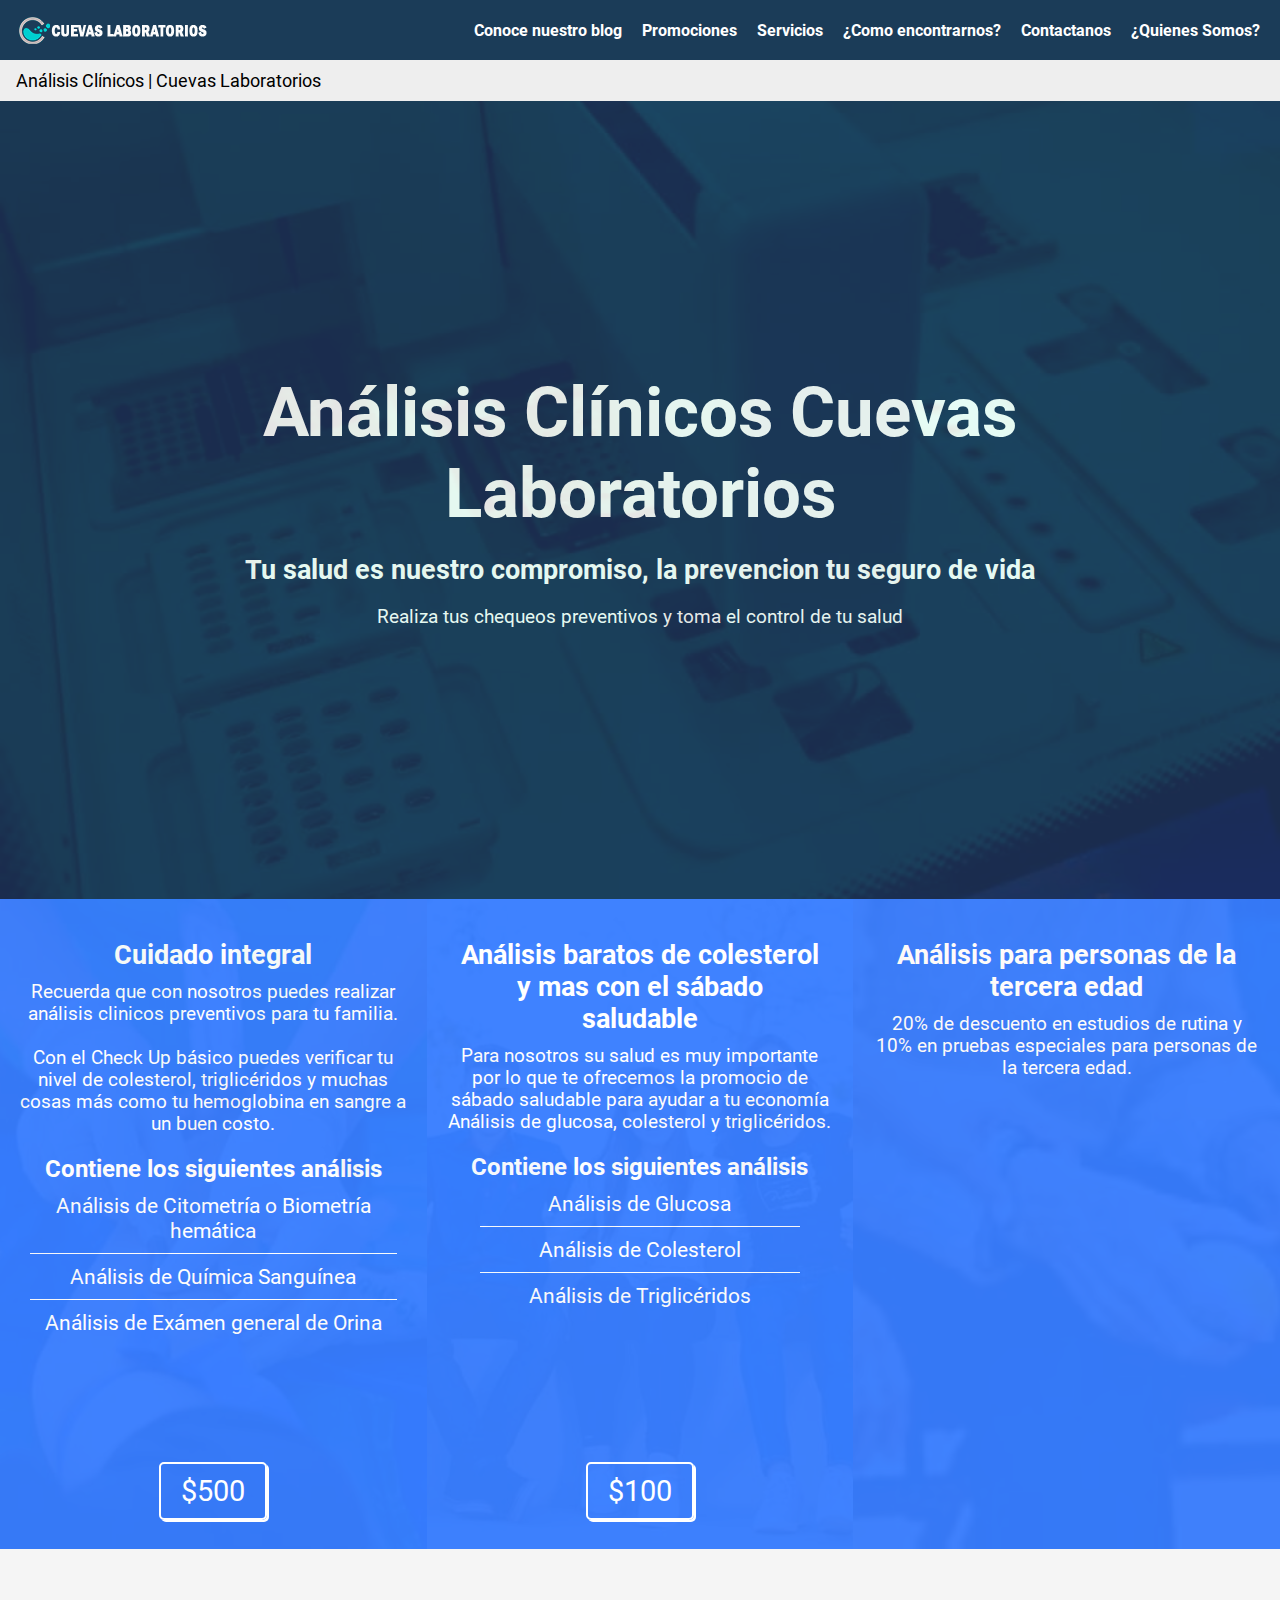
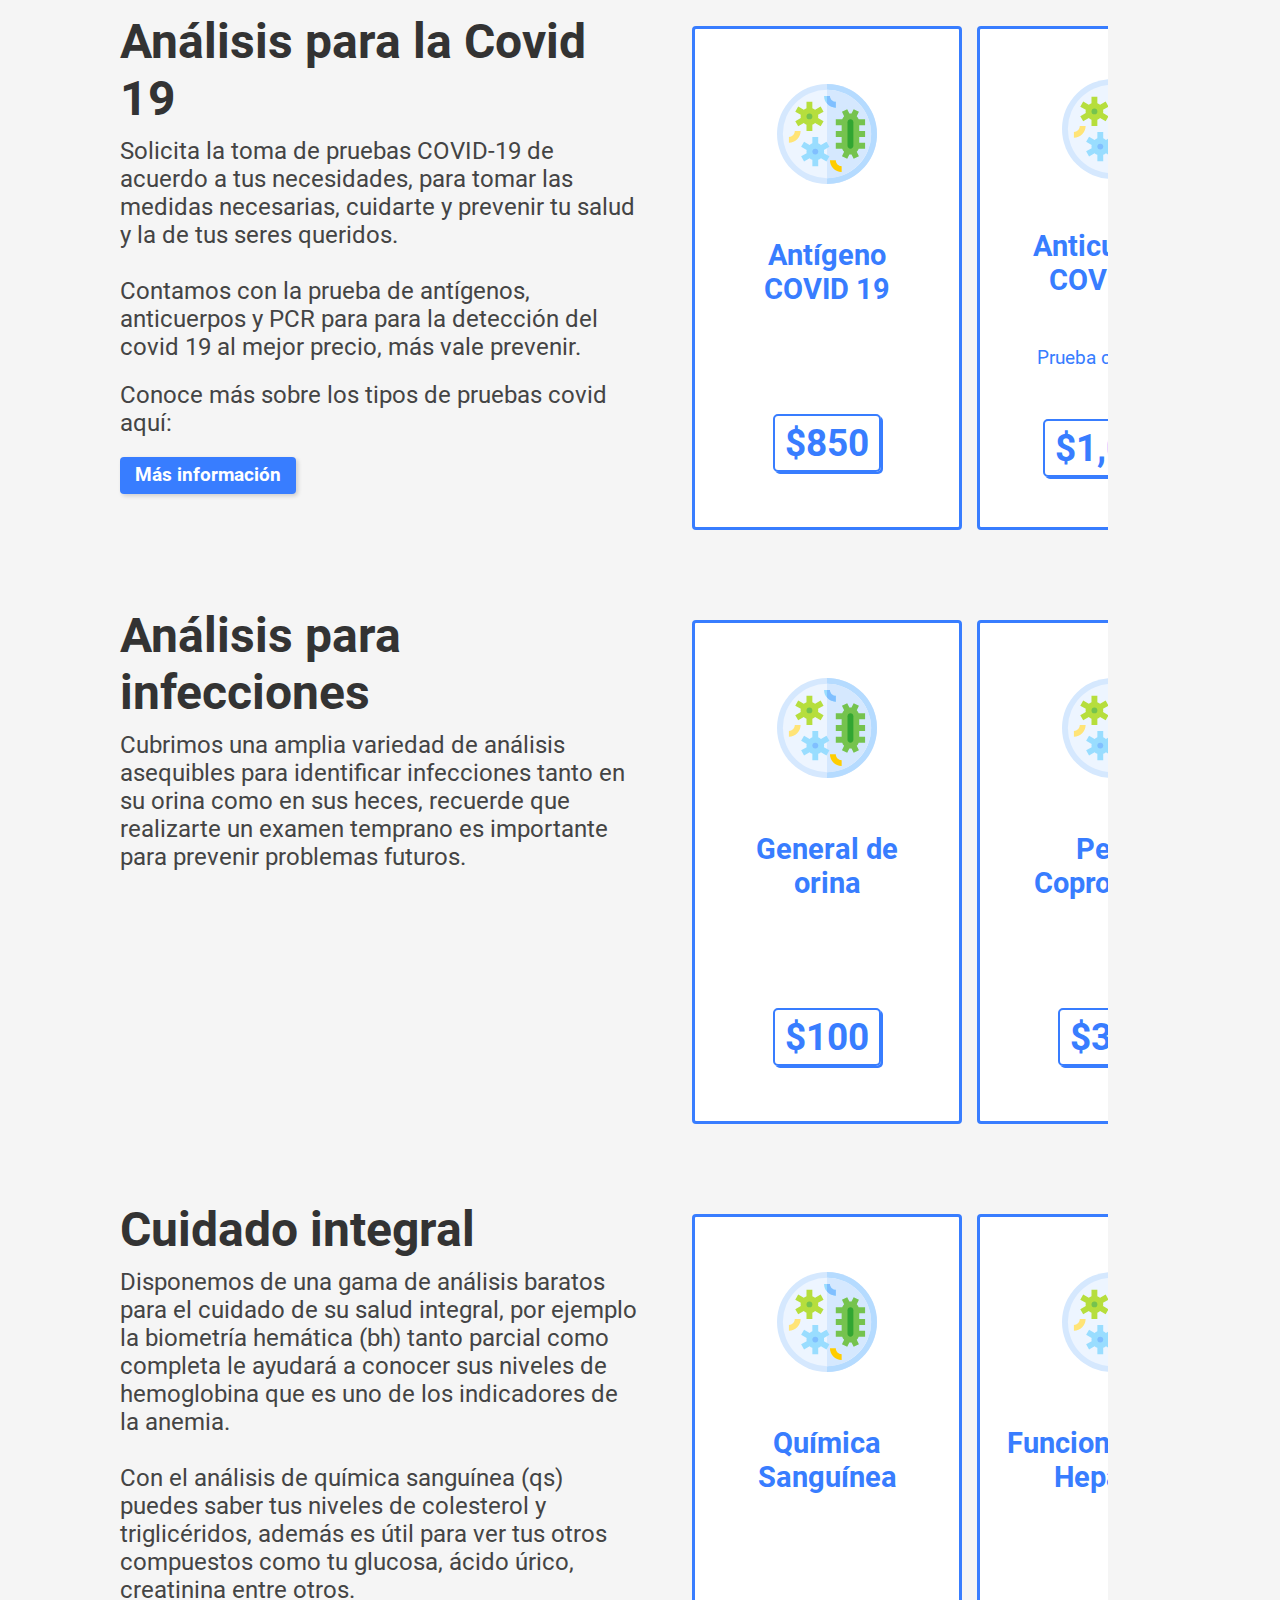
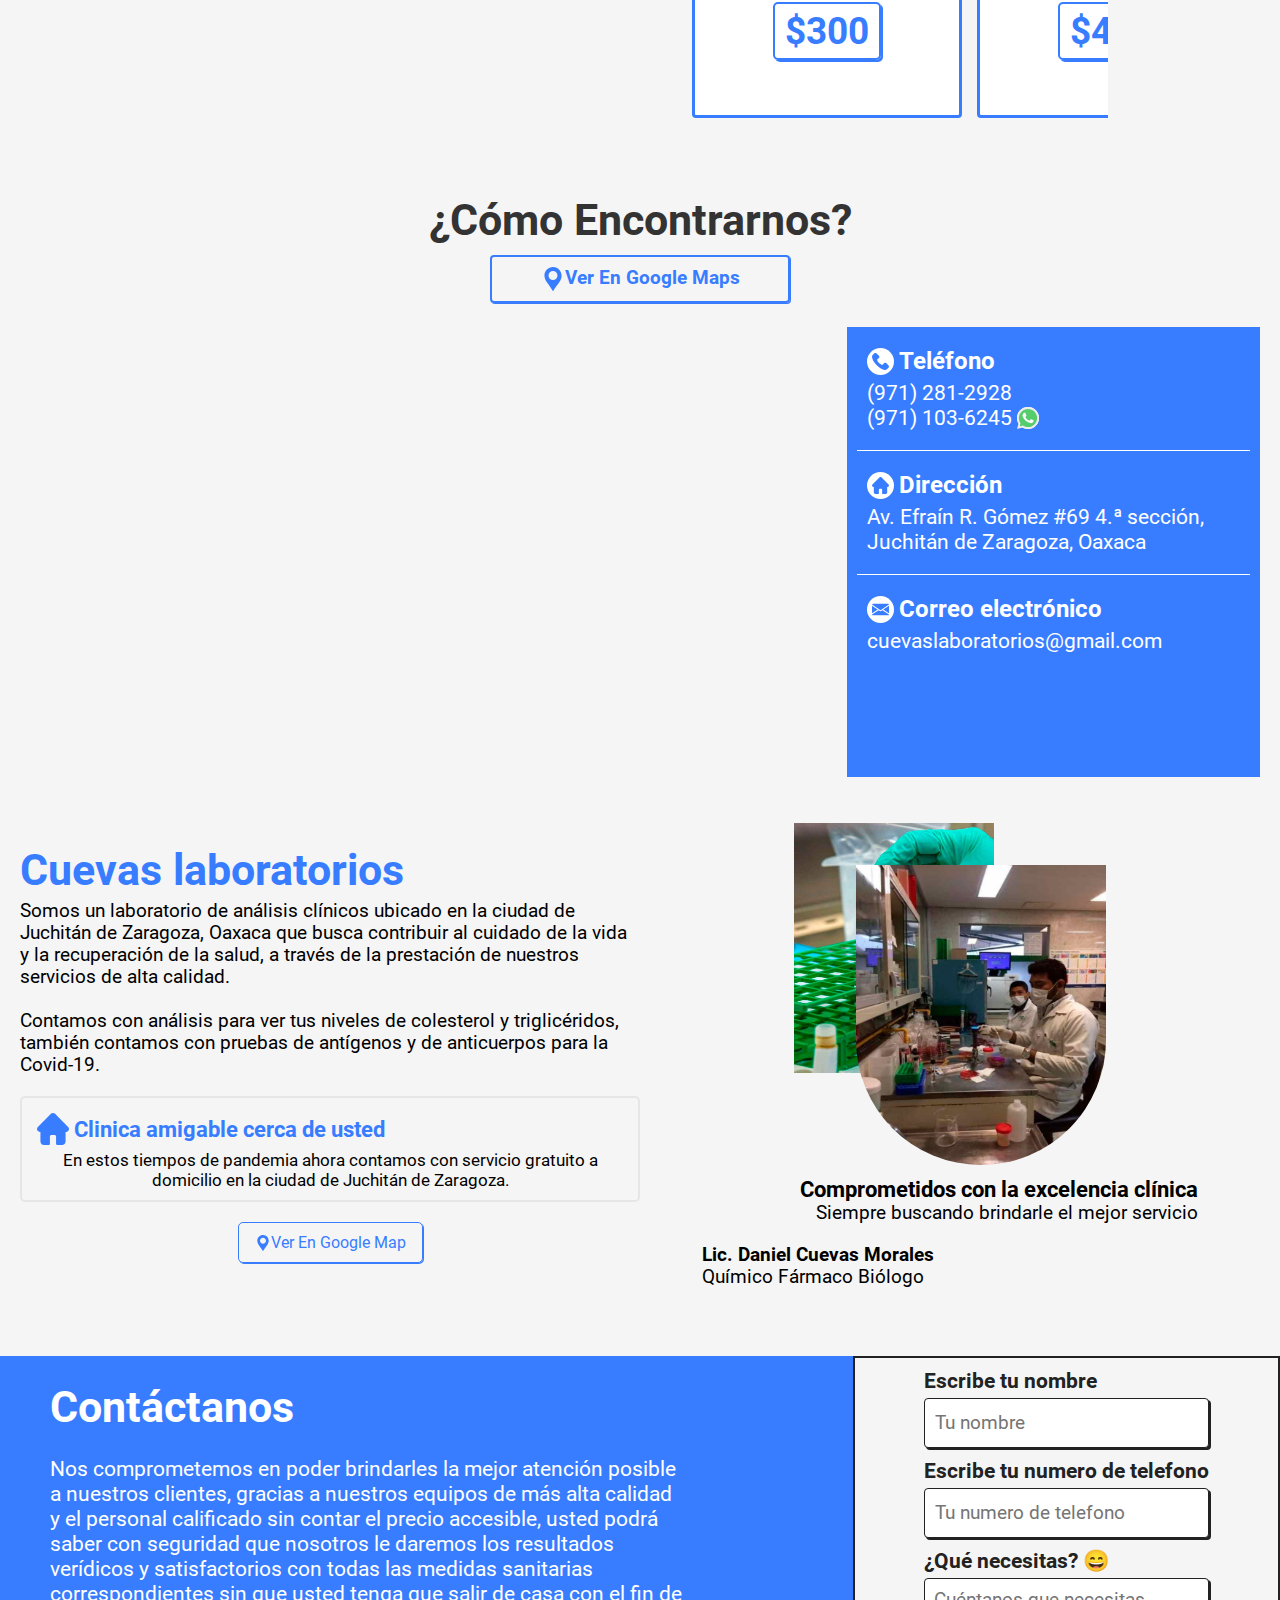
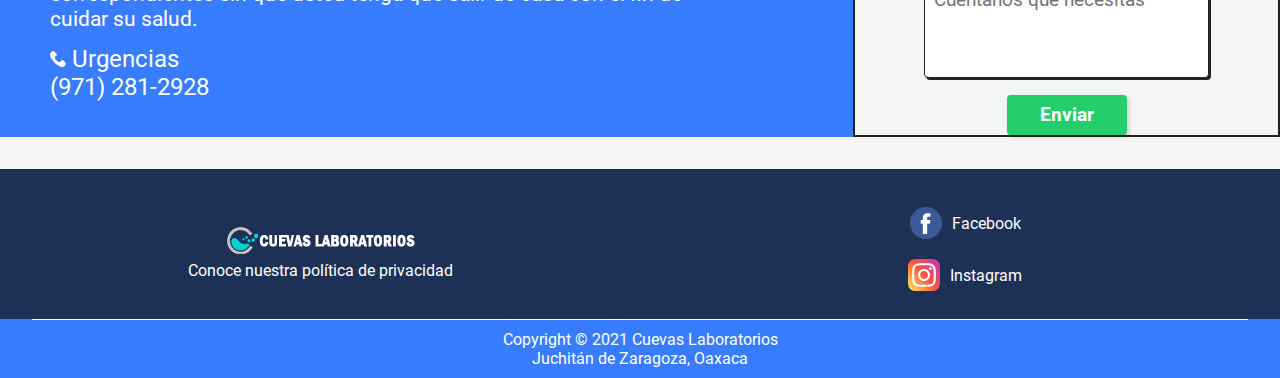
<file: index.html>
<!DOCTYPE html>
<html lang="es">
    <head>
        <!-- Google Tag Manager -->
        <script>
            (function (w, d, s, l, i) {
                w[l] = w[l] || [];
                w[l].push({
                    "gtm.start": new Date().getTime(),
                    event: "gtm.js",
                });
                var f = d.getElementsByTagName(s)[0],
                    j = d.createElement(s),
                    dl = l != "dataLayer" ? "&l=" + l : "";
                j.async = true;
                j.src = "https://www.googletagmanager.com/gtm.js?id=" + i + dl;
                f.parentNode.insertBefore(j, f);
            })(window, document, "script", "dataLayer", "GTM-MKR5PRR");
        </script>
        <!-- End Google Tag Manager -->
        <meta charset="UTF-8" />
        <meta http-equiv="X-UA-Compatible" content="IE=edge" />
        <meta name="viewport" content="width=device-width, initial-scale=1.0" />
        <title>
            Análisis Clínicos en Juchitán Oaxaca | Cuevas laboratorios
        </title>
        <meta
            name="description"
            content="Cuevas laboratorios tiene para ti una gran variedad de análisis clínicos con servicio a domicilio gratis en Juchitán Oaxaca. ¡Solicita tu cita aquí!"
        />
        <meta name="author" content="Daniel Cuevas Morales" />
        <meta name="contact" content="cuevaslaboratorios@gmail.com" />
        <!-- FAVICON -->
        <link rel="icon" href="favicon.ico" />
        <!-- STYLES -->
        <link rel="stylesheet" href="./styles/main_v0.0.3.css" />
        <link
            rel="stylesheet"
            href="./styles/desktop_v0.0.3.css"
            media="screen and (min-width: 800px)"
        />
        <link rel="canonical" href="https://laboratorioscuevas.com.mx" />
        <!-- JS FILES -->
        <script src="./js/index.js" defer></script>
    </head>
    <body>
        <!-- Google Tag Manager (noscript) -->
        <noscript>
            <iframe
                src="https://www.googletagmanager.com/ns.html?id=GTM-MKR5PRR"
                height="0"
                width="0"
                style="display: none; visibility: hidden"
            ></iframe>
        </noscript>
        <!-- End Google Tag Manager (noscript) -->
        <header class="Index__header--container">
            <a href="/">
                <img
                    src="./assets/images/logo-cuevas-laboratorios.png"
                    alt="Laboratorio de analisis clinicos cuevas laboratorios en juchitan"
                    height="29"
                    width="195"
                />
            </a>
            <nav>
                <ul>
                    <li>
                        <a href="https://laboratorioscuevas.com.mx/pages/blog">
                            Conoce nuestro blog
                        </a>
                    </li>
                    <li><a href="#promociones">Promociones</a></li>
                    <li><a href="#servicios">Servicios</a></li>
                    <li>
                        <a href="#como-entontrarnos">¿Como encontrarnos?</a>
                    </li>
                    <li><a href="#contactanos">Contactanos</a></li>
                    <li>
                        <a
                            href="https://laboratorioscuevas.com.mx/pages/acerca-de-nosotros"
                        >
                            ¿Quienes Somos?
                        </a>
                    </li>
                </ul>
            </nav>
        </header>
        <main>
            <section class="Section__readcrumb--container">
                <ul class="breadcrumb">
                    <li>Análisis Clínicos | Cuevas Laboratorios</li>
                </ul>
            </section>
            <section class="main__title--container">
                <picture>
                    <source
                        media="(min-width: 800px)"
                        srcset="
                            ./assets/images/analizador-de-sangre-para-laboratorios-clinicos.jpg
                        "
                    />
                    <img
                        src="./assets/images/tinified/small-analizador-de-sangre-para-laboratorios-clinicos.jpg"
                        alt="Analizador de sangre para analisis clinicos de cuevas laboratorios en juchitán"
                        height="29"
                        width="195"
                    />
                </picture>
                <h1>Análisis Clínicos Cuevas Laboratorios</h1>
                <h2>
                    Tu salud es nuestro compromiso, la prevencion tu seguro de
                    vida
                </h2>
                <p>
                    Realiza tus chequeos preventivos y toma el control de tu
                    salud
                </p>
            </section>
            <section id="promociones" class="main__promotions--container">
                <article>
                    <picture>
                        <source
                            media="(min-width: 800px)"
                            srcset="
                                ./assets/images/extraccion-de-sangre-para-analisis-clinico.jpg
                            "
                        />
                        <img
                            src="./assets/images/tinified/small-extraccion-de-sangre-para-analisis-clinico.jpg"
                            alt="Extraccion de sangre para analisis clinicos"
                            width="100%"
                            height="100%"
                        />
                    </picture>
                    <h2>Cuidado integral</h2>
                    <p>
                        Recuerda que con nosotros puedes realizar análisis
                        clinicos preventivos para tu familia.
                        <br />
                        <br />
                        Con el Check Up básico puedes verificar tu nivel de
                        colesterol, triglicéridos y muchas cosas más como tu
                        hemoglobina en sangre a un buen costo.
                    </p>
                    <div>
                        <h3>Contiene los siguientes análisis</h3>
                        <ul>
                            <li>Análisis de Citometría o Biometría hemática</li>
                            <hr />
                            <li>Análisis de Química Sanguínea</li>
                            <hr />
                            <li>Análisis de Exámen general de Orina</li>
                        </ul>
                    </div>
                    <p>$500</p>
                </article>
                <article>
                    <picture>
                        <source
                            media="(min-width: 800px)"
                            srcset="./assets/images/personas-saludables.jpg"
                        />
                        <img
                            src="./assets/images/tinified/small-personas-saludables.jpg"
                            alt="Analisis clinicos para jovenes en juchitan"
                            width="100%"
                            height="100%"
                        />
                    </picture>
                    <h2>
                        Análisis baratos de colesterol y mas con el sábado
                        saludable
                    </h2>
                    <p>
                        Para nosotros su salud es muy importante por lo que te
                        ofrecemos la promocio de sábado saludable para ayudar a
                        tu economía Análisis de glucosa, colesterol y
                        triglicéridos.
                    </p>
                    <div>
                        <h3>Contiene los siguientes análisis</h3>
                        <ul>
                            <li>Análisis de Glucosa</li>
                            <hr />
                            <li>Análisis de Colesterol</li>
                            <hr />
                            <li>Análisis de Triglicéridos</li>
                        </ul>
                    </div>
                    <p>$100</p>
                </article>
                <article>
                    <picture>
                        <source
                            media="(min-width: 800px)"
                            srcset="
                                ./assets/images/examen-para-personas-de-la-tercera-edad.jpg
                            "
                        />
                    </picture>
                    <img
                        src="./assets/images/tinified/small-examen-para-personas-de-la-tercera-edad.jpg"
                        alt="Analisis clinicos para personas de la tercera edad en juchitan"
                        width="100%"
                        height="100%"
                    />
                    <h2>Análisis para personas de la tercera edad</h2>
                    <p>
                        20% de descuento en estudios de rutina y 10% en pruebas
                        especiales para personas de la tercera edad.
                    </p>
                    <div></div>
                </article>
            </section>
            <section id="servicios" class="main__services--container">
                <article class="services__article--container">
                    <div class="article__services--info">
                        <h2>Análisis para la Covid 19</h2>
                        <p>
                            Solicita la toma de pruebas COVID-19 de acuerdo a
                            tus necesidades, para tomar las medidas necesarias,
                            cuidarte y prevenir tu salud y la de tus seres
                            queridos.
                            <br />
                            <br />
                            Contamos con la prueba de antígenos, anticuerpos y
                            PCR para para la detección del covid 19 al mejor
                            precio, más vale prevenir.
                        </p>
                        <p>Conoce más sobre los tipos de pruebas covid aquí:</p>
                        <a
                            href="https://laboratorioscuevas.com.mx/pages/posts/pruebas-para-covid"
                            target="_blank"
                            class="button"
                        >
                            Más información
                        </a>
                    </div>
                    <div class="article__services--list">
                        <div class="article__services--card">
                            <p><span></span>01</p>
                            <p>Antígeno<br />COVID 19</p>
                            <p></p>
                            <p>$850</p>
                        </div>
                        <div class="article__services--card">
                            <p><span></span>02</p>
                            <p>Anticuerpos<br />COVID 19</p>
                            <p>Prueba cualitativa</p>
                            <p>$1,000</p>
                        </div>
                        <div class="article__services--card">
                            <p><span></span>02</p>
                            <p>PCR<br />COVID 19</p>
                            <p></p>
                            <p>$2,300</p>
                        </div>
                        <span></span>
                    </div>
                </article>
                <article class="services__article--container">
                    <div class="article__services--info">
                        <h2>Análisis para infecciones</h2>
                        <p>
                            Cubrimos una amplia variedad de análisis asequibles
                            para identificar infecciones tanto en su orina como
                            en sus heces, recuerde que realizarte un examen
                            temprano es importante para prevenir problemas
                            futuros.
                        </p>
                    </div>
                    <div class="article__services--list">
                        <div class="article__services--card">
                            <p><span></span>01</p>
                            <p>General de orina</p>
                            <p></p>
                            <p>$100</p>
                        </div>
                        <div class="article__services--card">
                            <p><span></span>02</p>
                            <p>Perfil Coprológico</p>
                            <p></p>
                            <p>$300</p>
                        </div>
                        <span></span>
                    </div>
                </article>
                <article class="services__article--container">
                    <div class="article__services--info">
                        <h2>Cuidado integral</h2>
                        <p>
                            Disponemos de una gama de análisis baratos para el
                            cuidado de su salud integral, por ejemplo la
                            biometría hemática (bh) tanto parcial como completa
                            le ayudará a conocer sus niveles de hemoglobina que
                            es uno de los indicadores de la anemia.
                            <br />
                            <br />
                            Con el análisis de química sanguínea (qs) puedes
                            saber tus niveles de colesterol y triglicéridos,
                            además es útil para ver tus otros compuestos como tu
                            glucosa, ácido úrico, creatinina entre otros.
                        </p>
                    </div>
                    <div class="article__services--list">
                        <div class="article__services--card">
                            <p><span></span>01</p>
                            <p>Química Sanguínea</p>
                            <p></p>
                            <p>$300</p>
                        </div>
                        <div class="article__services--card">
                            <p><span></span>02</p>
                            <p>Funcionamiento Hepático</p>
                            <p></p>
                            <p>$400</p>
                        </div>
                        <div class="article__services--card">
                            <p><span></span>03</p>
                            <p>
                                Citometría Hemática<br />
                                Biometría hemática
                            </p>
                            <p></p>
                            <p>$200</p>
                        </div>
                        <div class="article__services--card">
                            <p><span></span>04</p>
                            <p>Hemoglobina Glicada</p>
                            <p></p>
                            <p>$350</p>
                        </div>
                        <div class="article__services--card">
                            <p><span></span>05</p>
                            <p>Tamiz Neonatal Ampliado</p>
                            <p></p>
                            <p>$2,200</p>
                        </div>
                        <span></span>
                    </div>
                </article>
            </section>
            <section
                id="como-entontrarnos"
                class="main__how-find-us--container"
            >
                <h2>¿Cómo Encontrarnos?</h2>
                <a
                    href="https://www.google.com/maps?ll=16.433816,-95.016939&z=14&t=m&hl=es-419&gl=MX&mapclient=embed&cid=14220594963854194821"
                    target="_blank"
                >
                    <img
                        src="./assets/icons/place.svg"
                        alt="Laboratorio clinico cerca de mi"
                        height="24"
                        width="24"
                    />
                    Ver En Google Maps
                </a>
                <div class="find-us__map-contact--container">
                    <iframe
                        src="https://www.google.com/maps/embed?pb=!1m14!1m8!1m3!1d15307.291809068229!2d-95.0169392!3d16.4338158!3m2!1i1024!2i768!4f13.1!3m3!1m2!1s0x0%3A0xc559b3c6933cf885!2sCuevas%20Laboratorios!5e0!3m2!1ses-419!2smx!4v1622574604676!5m2!1ses-419!2smx"
                        height="450"
                        loading="lazy"
                    ></iframe>
                    <section class="how-find-us__section--container">
                        <div class="how-find-us__section--card">
                            <p>
                                <span><i></i></span>Teléfono
                            </p>
                            <p>(971) 281-2928</p>
                            <p>
                                (971) 103-6245<span><i></i></span>
                            </p>
                        </div>
                        <hr />
                        <div class="how-find-us__section--card">
                            <p>
                                <span><i></i></span>Dirección
                            </p>
                            <p>
                                Av. Efraín R. Gómez #69 4.ª sección, Juchitán de
                                Zaragoza, Oaxaca
                            </p>
                        </div>
                        <hr />
                        <div class="how-find-us__section--card">
                            <p>
                                <span><i></i></span>Correo electrónico
                            </p>
                            <p>cuevaslaboratorios@gmail.com</p>
                        </div>
                    </section>
                </div>
            </section>
            <section class="main__about-us--container">
                <div class="about-us__div--info">
                    <h2>Cuevas laboratorios</h2>
                    <p>
                        Somos un laboratorio de análisis clínicos ubicado en la
                        ciudad de Juchitán de Zaragoza, Oaxaca que busca
                        contribuir al cuidado de la vida y la recuperación de la
                        salud, a través de la prestación de nuestros servicios
                        de alta calidad.
                        <br />
                        <br />
                        Contamos con análisis para ver tus niveles de colesterol
                        y triglicéridos, también contamos con pruebas de
                        antígenos y de anticuerpos para la Covid-19.
                    </p>
                    <div class="about-us__card--container">
                        <div class="about-us__card--image">
                            <img
                                src="./assets/icons/home.svg"
                                alt="Laboratorio con servicio a domicilio gratis"
                                width="32"
                                height="32"
                            />
                            <h3>Clinica amigable cerca de usted</h3>
                        </div>
                        <div class="about-us__card--info">
                            <p>
                                En estos tiempos de pandemia ahora contamos con
                                servicio gratuito a domicilio en la ciudad de
                                Juchitán de Zaragoza.
                            </p>
                        </div>
                    </div>
                    <a
                        href="https://www.google.com/maps?ll=16.433816,-95.016939&z=14&t=m&hl=es-419&gl=MX&mapclient=embed&cid=14220594963854194821"
                        target="_blank"
                    >
                        <img
                            src="./assets/icons/place.svg"
                            alt="Analisis clinicos cerca de ti"
                            width="16"
                            height="16"
                        />
                        Ver En Google Map
                    </a>
                </div>
                <div class="about-use__doctor--container">
                    <section class="about-use__doctor--images">
                        <picture>
                            <source
                                media="(min-width: 800px)"
                                srcset="
                                    ./assets/images/sangre-para-examen-clinico.jpg
                                "
                            />
                            <img
                                src="./assets/images/tinified/small-sangre-para-examen-clinico.jpg"
                                alt="Tubo con sangre para examen clinico"
                                height="190"
                                width="120"
                            />
                        </picture>
                        <picture>
                            <source
                                media="(min-width: 800px)"
                                srcset="
                                    ./assets/images/analisis-de-muestras-cuevas-laboratorios.jpg
                                "
                            />
                            <img
                                src="./assets/images/tinified/small-analisis-de-muestras-cuevas-laboratorios.jpg"
                                alt="Muestrar para analisis clinicos en juchitan"
                                height="190"
                                width="120"
                            />
                        </picture>
                    </section>
                    <section class="about-use__doctor--info">
                        <div class="doctor__info--title">
                            <h3>Comprometidos con la excelencia clínica</h3>
                            <p>Siempre buscando brindarle el mejor servicio</p>
                        </div>
                        <div class="doctor__info--desc">
                            <p>Lic. Daniel Cuevas Morales</p>
                            <p>Químico Fármaco Biólogo</p>
                        </div>
                    </section>
                </div>
            </section>
            <section id="contactanos" class="main__section--contact-us">
                <div class="section__contant-us--info-container">
                    <h2>Contáctanos</h2>
                    <br />
                    <p>
                        Nos comprometemos en poder brindarles la mejor atención
                        posible a nuestros clientes, gracias a nuestros equipos
                        de más alta calidad y el personal calificado sin contar
                        el precio accesible, usted podrá saber con seguridad que
                        nosotros le daremos los resultados verídicos y
                        satisfactorios con todas las medidas sanitarias
                        correspondientes sin que usted tenga que salir de casa
                        con el fin de cuidar su salud.
                    </p>
                    <dl>
                        <dt>
                            <img
                                src="./assets/icons/phone-call.svg"
                                alt="Pide mas informacion sobre el analisis clinico de tu preferencia"
                                width="16"
                                height="16"
                            />
                            Urgencias
                        </dt>
                        <dd>(971) 281-2928</dd>
                    </dl>
                </div>
                <div class="section__contant-us--form-container">
                    <form
                        id="contatUs-form"
                        action="https://formspree.io/f/mwkaoypj"
                        method="POST"
                    >
                        <label for="nombre">
                            <span>Escribe tu nombre</span>
                            <input
                                type="text"
                                name="Nombre"
                                id="nombre"
                                placeholder="Tu nombre"
                                required
                            />
                        </label>
                        <label for="telefono">
                            <span>Escribe tu numero de telefono</span>
                            <input
                                type="text"
                                name="Numero de telefono"
                                id="telefono"
                                placeholder="Tu numero de telefono"
                                required
                                minlength="10"
                                maxlength="10"
                            />
                        </label>
                        <label for="mensaje">
                            <span>¿Qué necesitas? 😄</span>
                            <textarea
                                class="Form__textarea--mensaje"
                                type="text"
                                name="Mensaje"
                                id="mensaje"
                                placeholder="Cuéntanos que necesitas"
                                required
                            ></textarea>
                        </label>
                        <p class="Form__label--state" id="formLabelState">
                            Gracias! Estaremos en contacto 😀
                        </p>
                        <input
                            class="form-button"
                            type="submit"
                            value="Enviar"
                        />
                    </form>
                </div>
            </section>
        </main>
        <footer>
            <section class="footer__section--top">
                <div class="top__section--left">
                    <a href="/">
                        <img
                            src="./assets/images/logo-cuevas-laboratorios.png"
                            alt="Laboratorio de analisis clinicos cuevas laboratorios en Juchitán"
                            height="29"
                            width="195"
                        />
                    </a>
                    <a
                        href="https://laboratorioscuevas.com.mx/pages/politica-privacidad"
                    >
                        Conoce nuestra política de privacidad
                    </a>
                </div>
                <div class="top__section--right">
                    <a
                        href="https://www.facebook.com/CuevasLaboratorios/"
                        target="_blank"
                    >
                        <img
                            src="./assets/icons/facebook.svg"
                            alt="Laboratorio de analisis clinicos en facebook"
                            width="32"
                            height="32"
                        />
                        <span>Facebook</span>
                    </a>
                    <a
                        href="https://www.instagram.com/cuevaslaboratorios/"
                        target="_blank"
                    >
                        <img
                            src="./assets/icons/instagram.svg"
                            alt="Laboratorio de analisis clinicos en instagram"
                            width="32"
                            height="32"
                        />
                        <span>Instagram</span>
                    </a>
                </div>
            </section>
            <hr />
            <section class="footer__section--bottom">
                <p>Copyright &copy; 2021 Cuevas Laboratorios</p>
                <p>Juchitán de Zaragoza, Oaxaca</p>
            </section>
        </footer>
    </body>
</html>
</file>
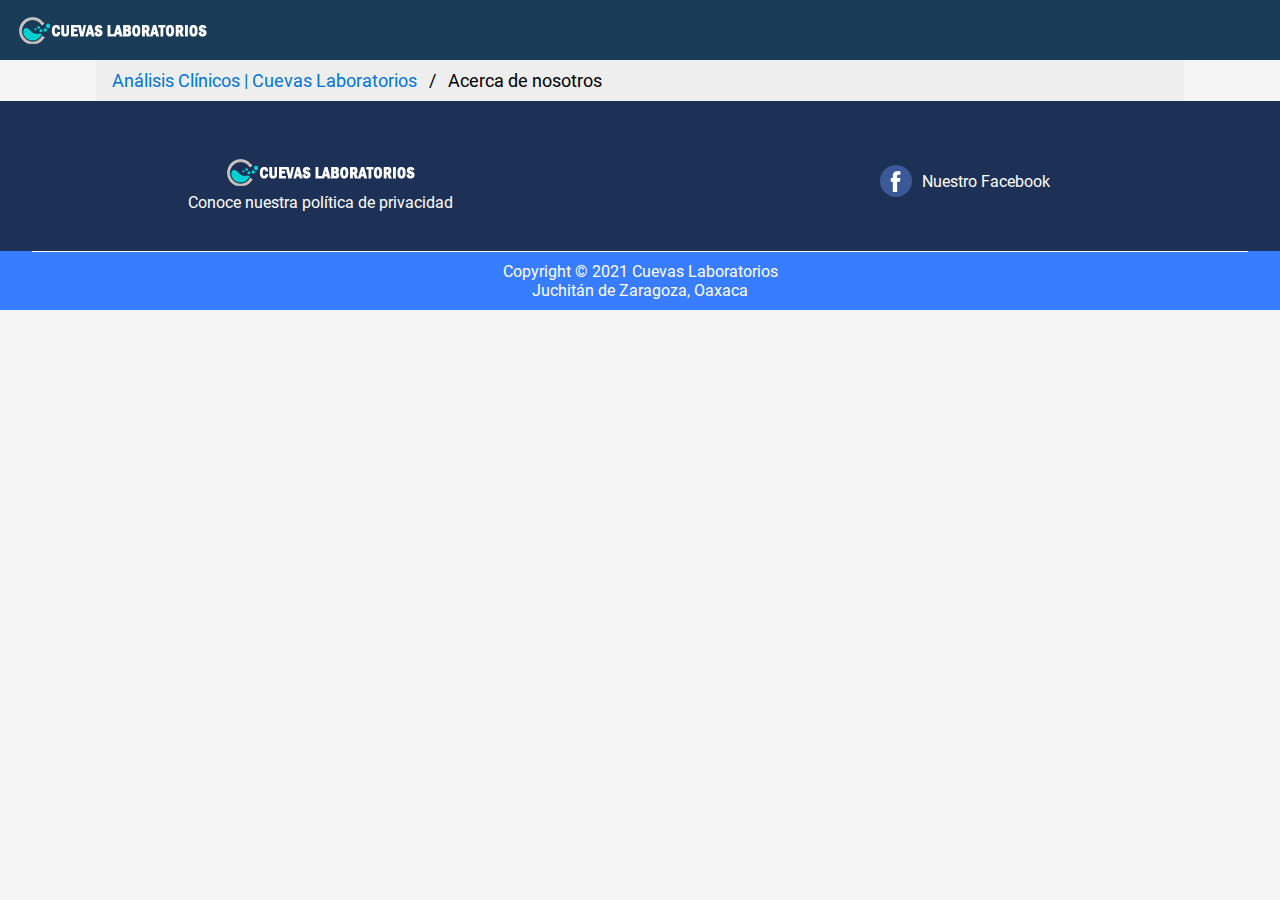
<file: pages/about-us.html>
<!DOCTYPE html>
<html lang="es">
    <head>
        <meta charset="UTF-8" />
        <meta http-equiv="X-UA-Compatible" content="IE=edge" />
        <meta name="viewport" content="width=device-width, initial-scale=1.0" />
        <title>Acerca de nosotros | Cuevas Laboratorios</title>
        <link rel="icon" href="../favicon.ico" />
        <!-- STYLES -->
        <link rel="stylesheet" href="../styles/main.css" />
        <link
            rel="stylesheet"
            href="../styles/desktop.css"
            media="screen and (min-width: 800px)"
        />
    </head>
    <body>
        <header>
            <a href="https://laboratorioscuevas.com.mx">
                <img
                    src="../assets/images/logo-cuevas-laboratorios.png"
                    alt="Laboratorio de analisis clinicos cuevas laboratorios en Juchitán"
                    height="29"
                    width="195"
                />
            </a>
        </header>
        <main class="Blog__main--container">
            <section class="Section__readcrumb--container">
                <ul class="breadcrumb">
                    <li>
                        <a href="https://laboratorioscuevas.com.mx">
                            Análisis Clínicos | Cuevas Laboratorios
                        </a>
                    </li>
                    <li>Acerca de nosotros</li>
                </ul>
            </section>
        </main>
        <footer>
            <section class="footer__section--top">
                <div class="top__section--left">
                    <a href="../index.html">
                        <img
                            src="../assets/images/logo-cuevas-laboratorios.png"
                            alt="Laboratorio de analisis clinicos cuevas laboratorios en Juchitán"
                            height="29"
                            width="195"
                        />
                    </a>
                    <a
                        href="https://laboratorioscuevas.com.mx/pages/politica-privacidad"
                    >
                        Conoce nuestra política de privacidad
                    </a>
                </div>
                <div class="top__section--right">
                    <a
                        href="https://www.facebook.com/CuevasLaboratorios/"
                        target="_blank"
                    >
                        <img
                            src="../assets/icons/facebook.svg"
                            alt="Laboratorio de analisis clinicos en facebook"
                            width="32"
                            height="32"
                        />
                        <span>Nuestro Facebook</span>
                    </a>
                </div>
            </section>
            <hr />
            <section class="footer__section--bottom">
                <p>Copyright &copy; 2021 Cuevas Laboratorios</p>
                <p>Juchitán de Zaragoza, Oaxaca</p>
            </section>
        </footer>
    </body>
</html>
</file>
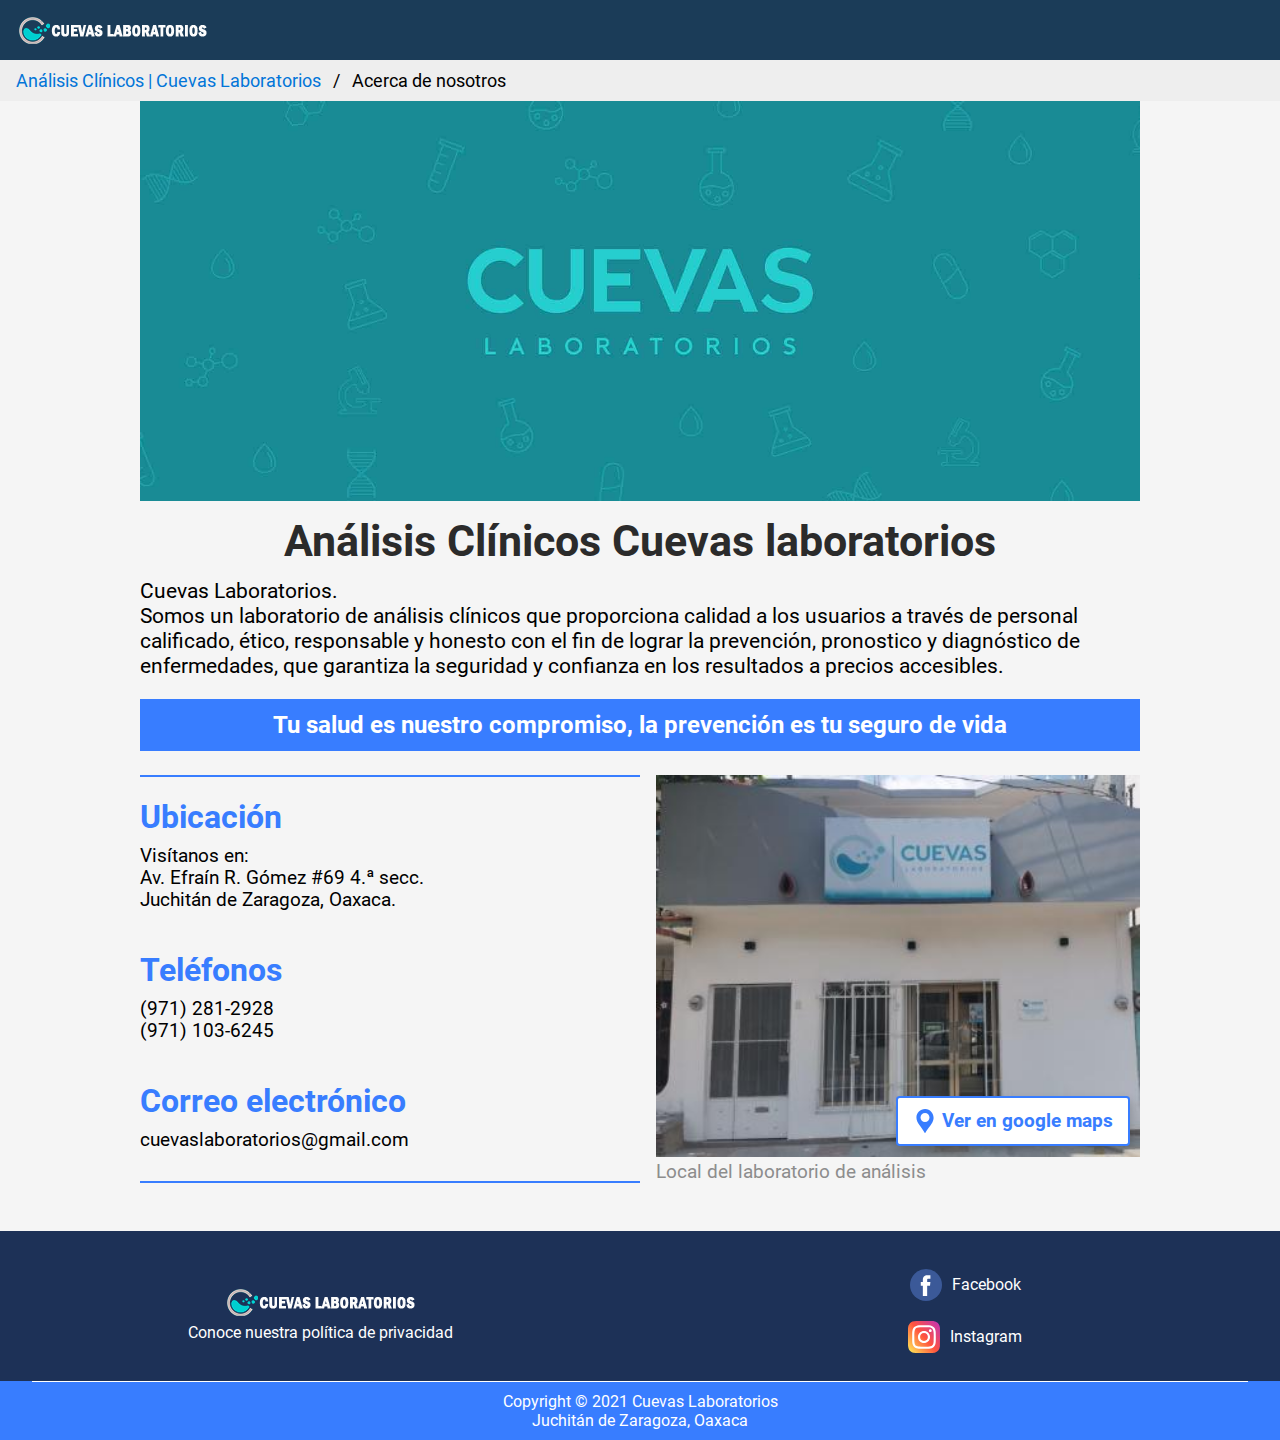
<file: pages/acerca-de-nosotros.html>
<!DOCTYPE html>
<html lang="es">
    <head>
        <meta charset="UTF-8" />
        <meta http-equiv="X-UA-Compatible" content="IE=edge" />
        <meta name="viewport" content="width=device-width, initial-scale=1.0" />
        <meta
            name="description"
            content="Conoce más sobre el laboratorio de análisis clínicos, cuevas laboratorios"
        />
        <title>Acerca de nosotros | Cuevas Laboratorios</title>
        <link rel="icon" href="../favicon.ico" />
        <!-- STYLES -->
        <link rel="stylesheet" href="../styles/main_v0.0.3.css" />
        <link
            rel="stylesheet"
            href="../styles/desktop_v0.0.3.css"
            media="screen and (min-width: 800px)"
        />
        <link
            rel="canonical"
            href="https://laboratorioscuevas.com.mx/pages/acerca-de-nosotros"
        />
    </head>
    <body>
        <header>
            <a href="https://laboratorioscuevas.com.mx">
                <img
                    src="../assets/images/logo-cuevas-laboratorios.png"
                    alt="Laboratorio de analisis clinicos cuevas laboratorios en Juchitán"
                    height="29"
                    width="195"
                />
            </a>
        </header>
        <section class="Section__readcrumb--container">
            <ul class="breadcrumb">
                <li>
                    <a href="https://laboratorioscuevas.com.mx">
                        Análisis Clínicos | Cuevas Laboratorios
                    </a>
                </li>
                <li>Acerca de nosotros</li>
            </ul>
        </section>
        <main class="AboutUs__main--container">
            <section class="AboutUs__banner--container">
                <img
                    class="banner__img"
                    src="../assets/images/tinified/banner-cuevas-laboratios.jpg"
                    alt="Laboratorio de analisis clinicos cuevas laboratorios"
                />
            </section>
            <section class="AboutUs__contact--container">
                <div class="contact__div--info">
                    <h1 class="div__h1--title">
                        Análisis Clínicos Cuevas laboratorios
                    </h1>
                    <p class="div__p--desc">
                        Cuevas Laboratorios.<br />
                        Somos un laboratorio de análisis clínicos que
                        proporciona calidad a los usuarios a través de personal
                        calificado, ético, responsable y honesto con el fin de
                        lograr la prevención, pronostico y diagnóstico de
                        enfermedades, que garantiza la seguridad y confianza en
                        los resultados a precios accesibles.
                    </p>
                </div>
                <p class="contact__p--motto">
                    Tu salud es nuestro compromiso, la prevención es tu seguro
                    de vida
                </p>
                <div class="contact__div--ubication">
                    <div>
                        <hr class="dark-separator" />
                        <div>
                            <h3 class="div_h3--title">Ubicación</h3>
                            <p class="div_p--desc">
                                Visítanos en: <br />
                                Av. Efraín R. Gómez #69 4.ª secc.
                                <br />
                                Juchitán de Zaragoza, Oaxaca.
                            </p>
                        </div>
                        <div>
                            <h3 class="div_h3--title">Teléfonos</h3>
                            <p class="div_p--desc">
                                (971) 281-2928 <br />
                                (971) 103-6245
                            </p>
                        </div>
                        <div>
                            <h3 class="div_h3--title">Correo electrónico</h3>
                            <p class="div_p--desc">
                                cuevaslaboratorios@gmail.com
                            </p>
                        </div>
                        <hr class="dark-separator" />
                    </div>
                    <div class="div__div--img">
                        <figure>
                            <img
                                class="div__img--local"
                                src="../assets/images/local-del-laboratorio-de-analisis-clinicos-cuevas-laboratorios.jpg"
                                alt="Local del laboratorio de analisis clinicos cuevas laboratorios"
                            />
                            <figcaption class="div__figcaption--desc">
                                Local del laboratorio de análisis
                            </figcaption>
                        </figure>
                    </div>
                    <a
                        class="goto-google-maps"
                        href="https://www.google.com/maps?ll=16.433816,-95.016939&z=14&t=m&hl=es-419&gl=MX&mapclient=embed&cid=14220594963854194821"
                        target="_blank"
                    >
                        <span class="place-icon"></span>Ver en google maps
                    </a>
                </div>
            </section>
        </main>
        <footer>
            <section class="footer__section--top">
                <div class="top__section--left">
                    <a href="https://laboratorioscuevas.com.mx">
                        <img
                            src="../assets/images/logo-cuevas-laboratorios.png"
                            alt="Laboratorio de analisis clinicos cuevas laboratorios en Juchitán"
                            height="29"
                            width="195"
                        />
                    </a>
                    <a
                        href="https://laboratorioscuevas.com.mx/pages/politica-privacidad"
                    >
                        Conoce nuestra política de privacidad
                    </a>
                </div>
                <div class="top__section--right">
                    <a
                        href="https://www.facebook.com/CuevasLaboratorios/"
                        target="_blank"
                    >
                        <img
                            src="../assets/icons/facebook.svg"
                            alt="Laboratorio de analisis clinicos en facebook"
                            width="32"
                            height="32"
                        />
                        <span>Facebook</span>
                    </a>
                    <a
                        href="https://www.instagram.com/cuevaslaboratorios/"
                        target="_blank"
                    >
                        <img
                            src="../assets/icons/instagram.svg"
                            alt="Laboratorio de analisis clinicos en instagram"
                            width="32"
                            height="32"
                        />
                        <span>Instagram</span>
                    </a>
                </div>
            </section>
            <hr />
            <section class="footer__section--bottom">
                <p>Copyright &copy; 2021 Cuevas Laboratorios</p>
                <p>Juchitán de Zaragoza, Oaxaca</p>
            </section>
        </footer>
    </body>
</html>
</file>
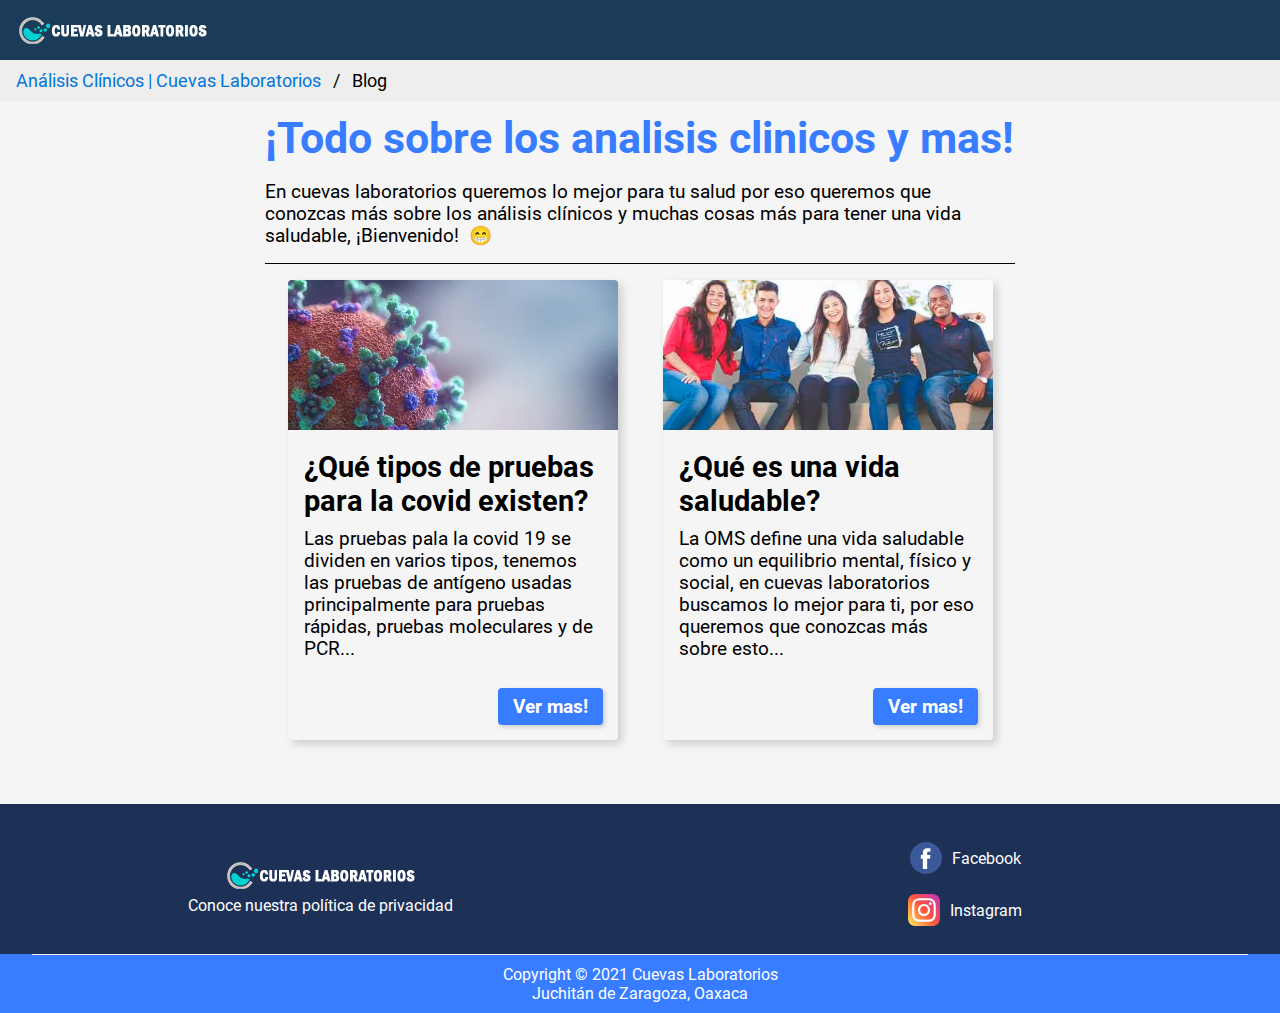
<file: pages/blog.html>
<!DOCTYPE html>
<html lang="es">
    <head>
        <meta charset="UTF-8" />
        <meta http-equiv="X-UA-Compatible" content="IE=edge" />
        <meta name="viewport" content="width=device-width, initial-scale=1.0" />
        <meta
            name="description"
            content="Conoce más sobre los tipos de análisis clínicos y más con el blog de cuevas laboratorios"
        />
        <title>Análisis Clínicos Blog | Cuevas laboratorios</title>
        <link rel="icon" href="../favicon.ico" />
        <!-- STYLES -->
        <link rel="stylesheet" href="../styles/main_v0.0.4.css" />
        <link
            rel="stylesheet"
            href="../styles/desktop_v0.0.4.css"
            media="screen and (min-width: 800px)"
        />
        <link
            rel="canonical"
            href="https://laboratorioscuevas.com.mx/pages/blog"
        />
    </head>
    <body>
        <header>
            <a href="https://laboratorioscuevas.com.mx">
                <img
                    src="../assets/images/logo-cuevas-laboratorios.png"
                    alt="Laboratorio de analisis clinicos cuevas laboratorios en Juchitán"
                    height="29"
                    width="195"
                />
            </a>
        </header>
        <section class="Section__readcrumb--container">
            <ul class="breadcrumb">
                <li>
                    <a href="https://laboratorioscuevas.com.mx">
                        Análisis Clínicos | Cuevas Laboratorios
                    </a>
                </li>
                <li>Blog</li>
            </ul>
        </section>
        <main class="Blog__main--container">
            <section class="Blog__main--title-container">
                <h1>¡Todo sobre los analisis clinicos y mas!</h1>
                <p>
                    En cuevas laboratorios queremos lo mejor para tu salud por
                    eso queremos que conozcas más sobre los análisis clínicos y
                    muchas cosas más para tener una vida saludable,
                    ¡Bienvenido!  😁
                </p>
            </section>
            <section class="Blog__main--posts-container">
                <article class="Blog__posts--post">
                    <img
                        src="../assets/images/pruebas-para-la-covid-19.jpg"
                        alt="Pruebas para la covid 19 en juchitán Oaxaca"
                    />
                    <div class="Blog__post--intro">
                        <h2>¿Qué tipos de pruebas para la covid existen?</h2>
                        <p>
                            Las pruebas pala la covid 19 se dividen en varios
                            tipos, tenemos las pruebas de antígeno usadas
                            principalmente para pruebas rápidas, pruebas
                            moleculares y de PCR...
                        </p>
                        <a
                            href="https://laboratorioscuevas.com.mx/pages/posts/pruebas-para-covid"
                            class="button"
                        >
                            Ver mas!
                        </a>
                    </div>
                </article>
                <article class="Blog__posts--post">
                    <img
                        srcset="../assets/images/personas-saludables.jpg 800w"
                        src="../assets/images/tinified/small-personas-saludables.jpg"
                        alt="Personas con vidas saludables"
                    />
                    <div class="Blog__post--intro">
                        <h2>¿Qué es una vida saludable?</h2>
                        <p>
                            La OMS define una vida saludable como un equilibrio
                            mental, físico y social, en cuevas laboratorios
                            buscamos lo mejor para ti, por eso queremos que
                            conozcas más sobre esto...
                        </p>
                        <a
                            href="https://laboratorioscuevas.com.mx/pages/posts/vida-saludable"
                            class="button"
                        >
                            Ver mas!
                        </a>
                    </div>
                </article>
            </section>
        </main>
        <footer>
            <section class="footer__section--top">
                <div class="top__section--left">
                    <a href="https://laboratorioscuevas.com.mx">
                        <img
                            src="../assets/images/logo-cuevas-laboratorios.png"
                            alt="Laboratorio de analisis clinicos cuevas laboratorios en Juchitán"
                            height="29"
                            width="195"
                        />
                    </a>
                    <a
                        href="https://laboratorioscuevas.com.mx/pages/politica-privacidad"
                    >
                        Conoce nuestra política de privacidad
                    </a>
                </div>
                <div class="top__section--right">
                    <a
                        href="https://www.facebook.com/CuevasLaboratorios/"
                        target="_blank"
                    >
                        <img
                            src="../assets/icons/facebook.svg"
                            alt="Laboratorio de analisis clinicos en facebook"
                            width="32"
                            height="32"
                        />
                        <span>Facebook</span>
                    </a>
                    <a
                        href="https://www.instagram.com/cuevaslaboratorios/"
                        target="_blank"
                    >
                        <img
                            src="../assets/icons/instagram.svg"
                            alt="Laboratorio de analisis clinicos en instagram"
                            width="32"
                            height="32"
                        />
                        <span>Instagram</span>
                    </a>
                </div>
            </section>
            <hr />
            <section class="footer__section--bottom">
                <p>Copyright &copy; 2021 Cuevas Laboratorios</p>
                <p>Juchitán de Zaragoza, Oaxaca</p>
            </section>
        </footer>
    </body>
</html>
</file>
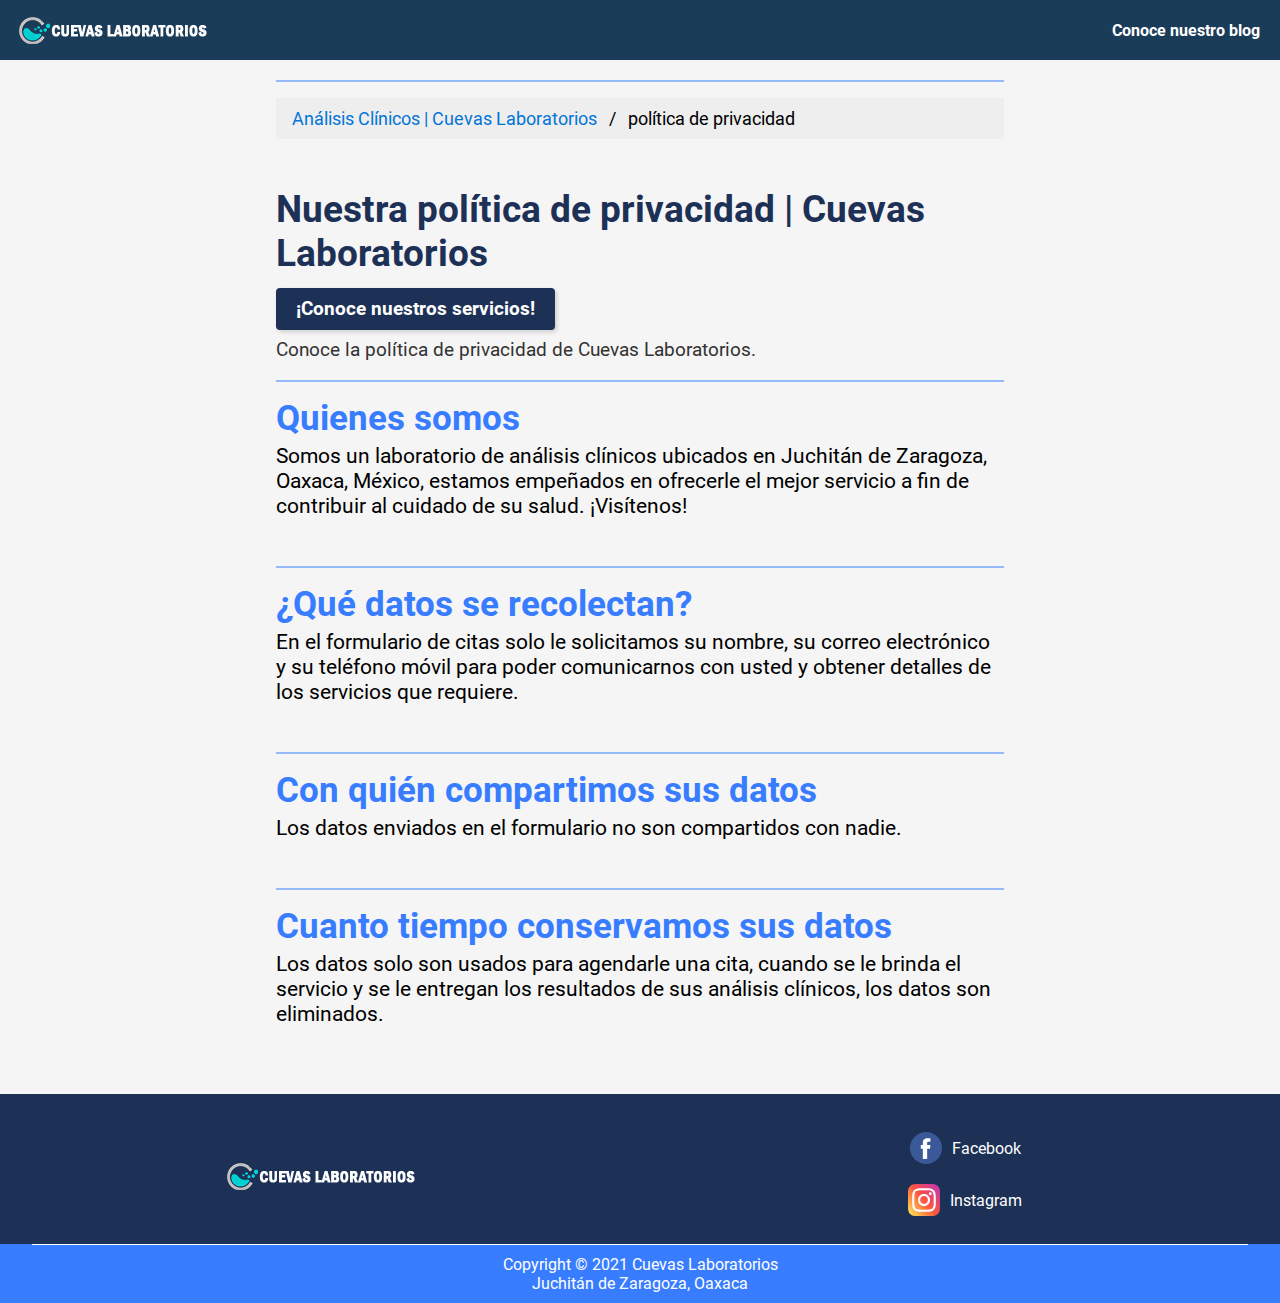
<file: pages/politica-privacidad.html>
<!DOCTYPE html>
<html lang="es">
    <head>
        <meta charset="UTF-8" />
        <meta http-equiv="X-UA-Compatible" content="IE=edge" />
        <meta name="viewport" content="width=device-width, initial-scale=1.0" />
        <meta
            name="description"
            content="Conoce la política de privacidad del laboratorio de análisis clínicos cuevas laboratorios"
        />
        <title>Nuestra política de privacidad | Cuevas Laboratorios</title>
        <link rel="icon" href="../favicon.ico" />
        <!-- STYLES -->
        <link rel="stylesheet" href="../styles/main_v0.0.3.css" />
        <link
            rel="stylesheet"
            href="../styles/desktop_v0.0.3.css"
            media="screen and (min-width: 800px)"
        />
        <link
            rel="canonical"
            href="https://laboratorioscuevas.com.mx/pages/politica-privacidad"
        />
    </head>
    <body>
        <header>
            <a href="https://laboratorioscuevas.com.mx">
                <img
                    src="../assets/images/logo-cuevas-laboratorios.png"
                    alt="Laboratorio de analisis clinicos cuevas laboratorios en Juchitán"
                    height="29"
                    width="195"
                />
            </a>
            <nav>
                <ul>
                    <li>
                        <a href="https://laboratorioscuevas.com.mx/pages/blog">
                            Conoce nuestro blog
                        </a>
                    </li>
                </ul>
            </nav>
        </header>
        <main class="privacy__main--container">
            <section class="Section__readcrumb--container">
                <ul class="breadcrumb">
                    <li>
                        <a href="/">Análisis Clínicos | Cuevas Laboratorios</a>
                    </li>
                    <li>política de privacidad</li>
                </ul>
            </section>
            <section class="main__title--container">
                <h1 class="main-title__h1--title">
                    Nuestra política de privacidad | Cuevas Laboratorios
                </h1>
                <a href="https://laboratorioscuevas.com.mx#servicios">
                    ¡Conoce nuestros servicios!
                </a>
                <p>Conoce la política de privacidad de Cuevas Laboratorios.</p>
            </section>
            <section class="main__who-we-are--container">
                <h2>Quienes somos</h2>
                <p>
                    Somos un laboratorio de análisis clínicos ubicados en
                    Juchitán de Zaragoza, Oaxaca, México, estamos empeñados en
                    ofrecerle el mejor servicio a fin de contribuir al cuidado
                    de su salud. ¡Visítenos!
                </p>
            </section>
            <section class="main__what-data-is-collected--container">
                <h2>¿Qué datos se recolectan?</h2>
                <p>
                    En el formulario de citas solo le solicitamos su nombre, su
                    correo electrónico y su teléfono móvil para poder
                    comunicarnos con usted y obtener detalles de los servicios
                    que requiere.
                </p>
            </section>
            <section class="main__share-your-data--container">
                <h2>Con quién compartimos sus datos</h2>
                <p>
                    Los datos enviados en el formulario no son compartidos con
                    nadie.
                </p>
            </section>
            <section class="main__we-keep-your-data--container">
                <h2>Cuanto tiempo conservamos sus datos</h2>
                <p>
                    Los datos solo son usados para agendarle una cita, cuando se
                    le brinda el servicio y se le entregan los resultados de sus
                    análisis clínicos, los datos son eliminados.
                </p>
            </section>
        </main>
        <footer>
            <section class="footer__section--top">
                <div class="top__section--left">
                    <a href="https://laboratorioscuevas.com.mx">
                        <img
                            src="../assets/images/logo-cuevas-laboratorios.png"
                            alt="Laboratorio de analisis clinicos cuevas laboratorios en Juchitán"
                            height="29"
                            width="195"
                        />
                    </a>
                </div>
                <div class="top__section--right">
                    <a
                        href="https://www.facebook.com/CuevasLaboratorios/"
                        target="_blank"
                    >
                        <img
                            src="../assets/icons/facebook.svg"
                            alt="Laboratorio de analisis clinicos en facebook"
                            width="32"
                            height="32"
                        />
                        <span>Facebook</span>
                    </a>
                    <a
                        href="https://www.instagram.com/cuevaslaboratorios/"
                        target="_blank"
                    >
                        <img
                            src="../assets/icons/instagram.svg"
                            alt="Laboratorio de analisis clinicos en instagram"
                            width="32"
                            height="32"
                        />
                        <span>Instagram</span>
                    </a>
                </div>
            </section>
            <hr />
            <section class="footer__section--bottom">
                <p>Copyright &copy; 2021 Cuevas Laboratorios</p>
                <p>Juchitán de Zaragoza, Oaxaca</p>
            </section>
        </footer>
    </body>
</html>
</file>
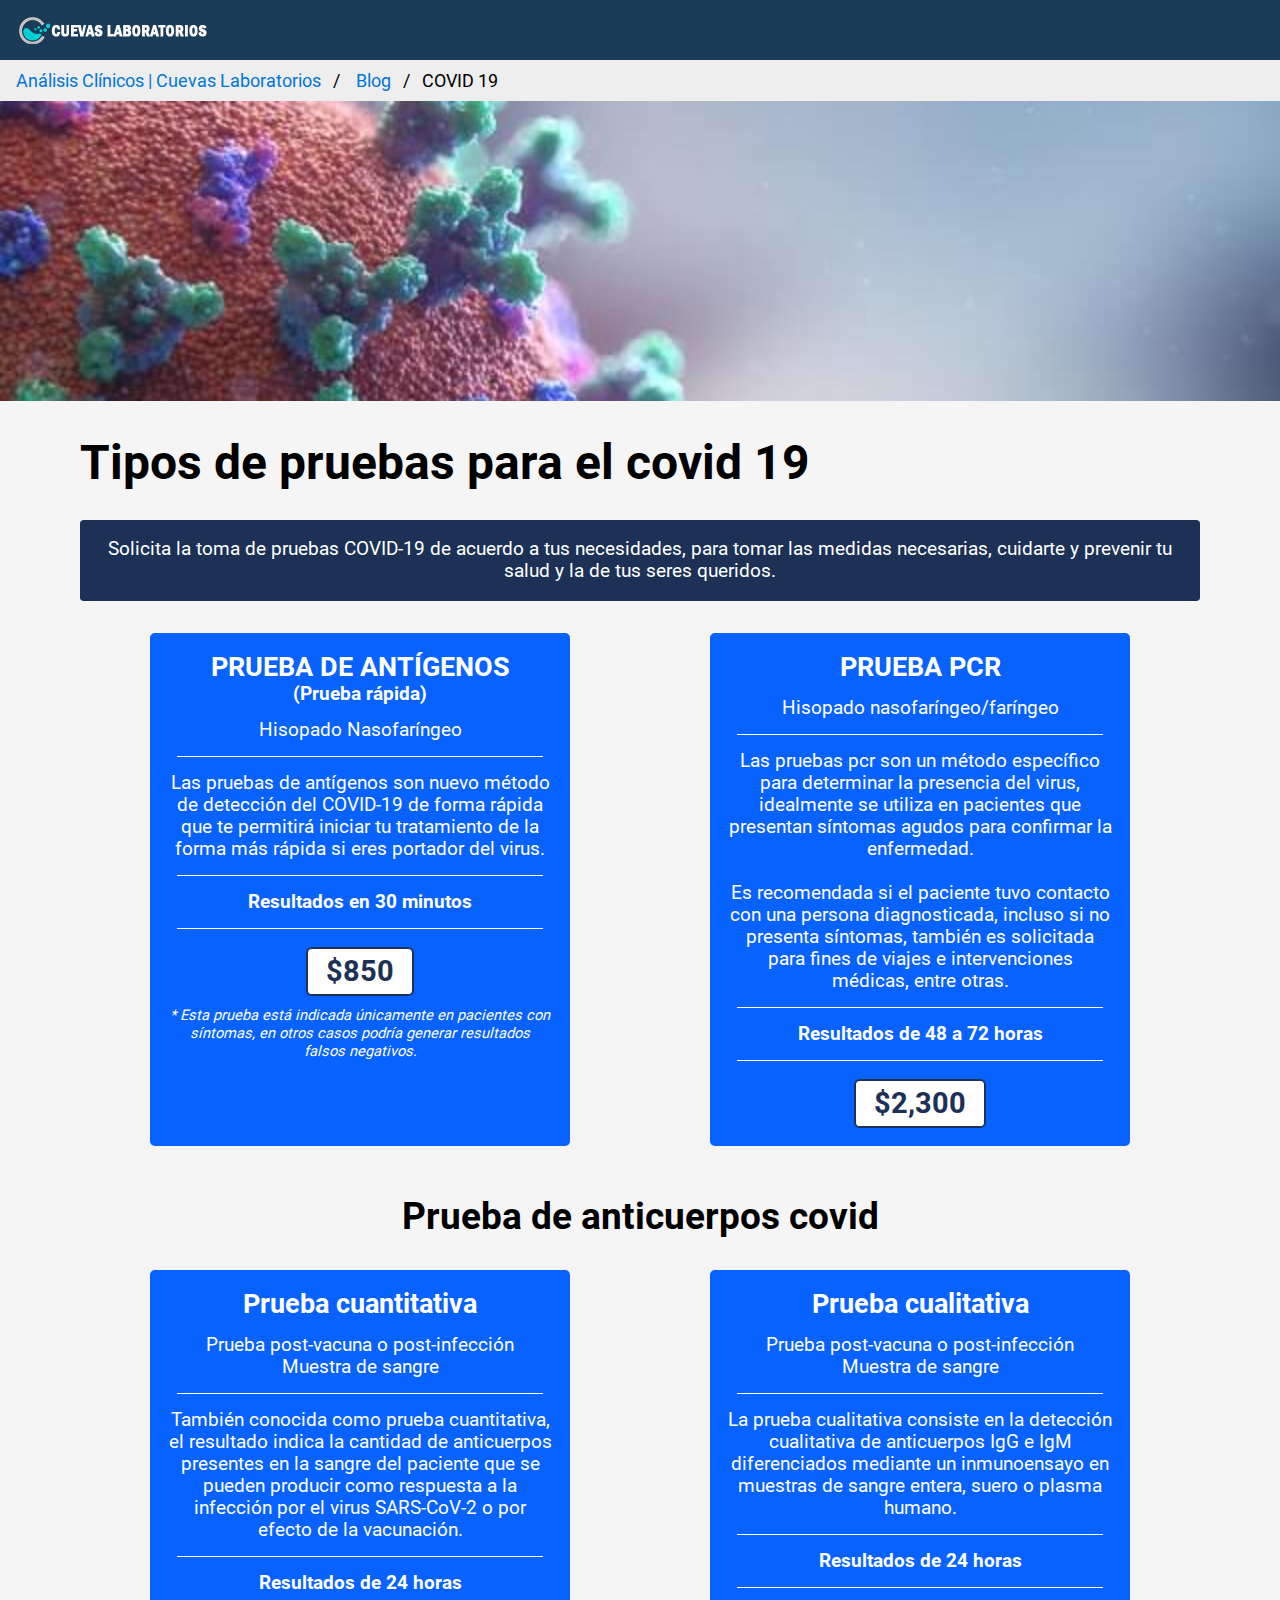
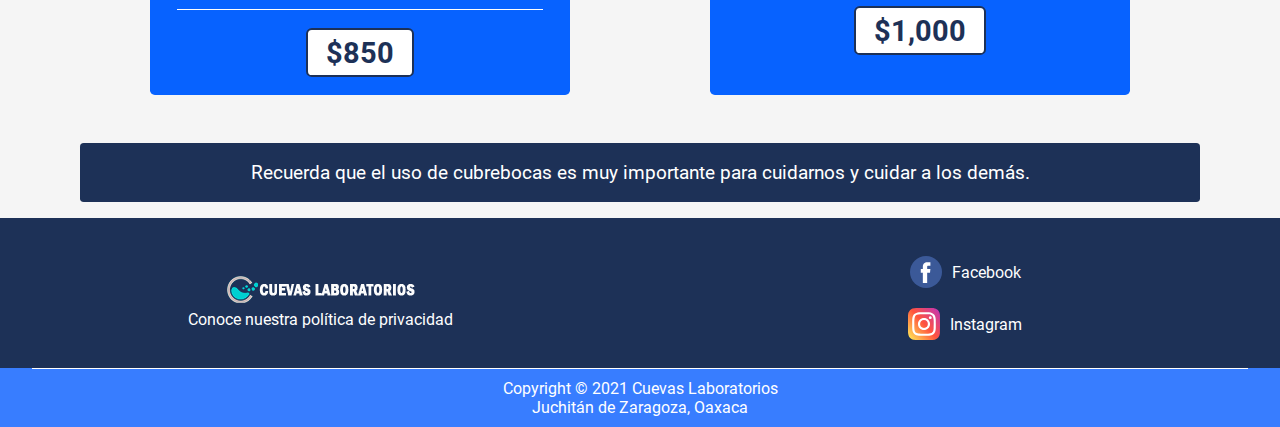
<file: pages/posts/pruebas-para-covid.html>
<!DOCTYPE html>
<html lang="es">
    <head>
        <meta charset="UTF-8" />
        <meta http-equiv="X-UA-Compatible" content="IE=edge" />
        <meta name="viewport" content="width=device-width, initial-scale=1.0" />
        <meta
            name="description"
            content="En tiempos de pandemia prevenir es importante con nosotros puedes realizarte una gran variedad de pruebas covid como de anticuerpos, antígenos y pcr."
        />
        <title>Pruebas covid en Juchitán | Cuevas laboratorios</title>
        <link rel="icon" href="../../favicon.ico" />
        <!-- STYLES -->
        <link rel="stylesheet" href="../../styles/main_v0.0.4.css" />
        <link
            rel="stylesheet"
            href="../../styles/desktop_v0.0.5.css"
            media="screen and (min-width: 800px)"
        />
        <!-- MICRO DATOS -->
        <script type="application/ld+json">
            [
                {
                    "@context": "http://schema.org",
                    "@type": "Article",
                    "name": "Tipos de pruebas para el covid 19",
                    "image": "https://laboratorioscuevas.com.mx/assets/images/pruebas-para-la-covid-19.jpg",
                    "articleSection": "PRUEBA DE ANTÍGENOS en juchitán",
                    "articleBody": "Las pruebas de antígenos son nuevo método de\ndetección del COVID-19 de forma rápida que te\npermitirá iniciar tu tratamiento de la forma más\nrápida si eres portador del virus.",
                    "offers": {
                        "@type": "Offer",
                        "name": "850"
                    },
                    "author": "Daniel Cuevas Morales"
                },
                {
                    "@context": "http://schema.org",
                    "@type": "Article",
                    "name": "Tipos de pruebas para el covid 19",
                    "image": "https://laboratorioscuevas.com.mx/assets/images/pruebas-para-la-covid-19.jpg",
                    "articleSection": "PRUEBA PCR en juchitán",
                    "articleBody": "Las pruebas pcr son un método específico para\ndeterminar la presencia del virus, idealmente se\nutiliza en pacientes que presentan síntomas\nagudos para confirmar la enfermedad.\n<BR/>\n<BR/>\nEs recomendada si el paciente tuvo contacto con\nuna persona diagnosticada, incluso si no\npresenta síntomas, también es solicitada para\nfines de viajes e intervenciones médicas, entre\notras.",
                    "offers": {
                        "@type": "Offer",
                        "name": "2300"
                    },
                    "author": "Daniel Cuevas Morales"
                },
                {
                    "@context": "http://schema.org",
                    "@type": "Article",
                    "name": "Tipos de pruebas para el covid 19",
                    "image": "https://laboratorioscuevas.com.mx/assets/images/pruebas-para-la-covid-19.jpg",
                    "articleSection": "Prueba cuantitativa en juchitán",
                    "articleBody": "También conocida como prueba cuantitativa, el\nresultado indica la cantidad de anticuerpos\npresentes en la sangre del paciente que se\npueden producir como respuesta a la infección\npor el virus SARS-CoV-2 o por efecto de la\nvacunación.",
                    "offers": {
                        "@type": "Offer",
                        "name": "850"
                    },
                    "author": "Daniel Cuevas Morales"
                },
                {
                    "@context": "http://schema.org",
                    "@type": "Article",
                    "name": "Tipos de pruebas para el covid 19",
                    "image": "https://laboratorioscuevas.com.mx/assets/images/pruebas-para-la-covid-19.jpg",
                    "articleSection": "Prueba cualitativa en juchitán",
                    "articleBody": "La prueba cualitativa consiste en la detección\ncualitativa de anticuerpos IgG e IgM\ndiferenciados mediante un inmunoensayo en\nmuestras de sangre entera, suero o plasma\nhumano.",
                    "offers": {
                        "@type": "Offer",
                        "name": "1000"
                    },
                    "author": "Daniel Cuevas Morales"
                }
            ]
        </script>
        <link
            rel="canonical"
            href="https://laboratorioscuevas.com.mx/pages/posts/pruebas-para-covid"
        />
    </head>
    <body>
        <header>
            <a href="/">
                <img
                    src="../../assets/images/logo-cuevas-laboratorios.png"
                    alt="Laboratorio de analisis clinicos cuevas laboratorios en Juchitán"
                    height="29"
                    width="195"
                />
            </a>
        </header>
        <section class="Section__readcrumb--container">
            <ul class="breadcrumb">
                <li>
                    <a href="/"> Análisis Clínicos | Cuevas Laboratorios </a>
                </li>
                <li>
                    <a href="../blog"> Blog </a>
                </li>
                <li>COVID 19</li>
            </ul>
        </section>
        <main class="Post__main--container">
            <img
                src="../../assets/images/pruebas-para-la-covid-19.jpg"
                alt="Tipos de pruebas para la covid 19"
            />
            <section class="main__post--content">
                <h1>Tipos de pruebas para el covid 19</h1>
                <section class="content__section--info">
                    <div>
                        <p class="note">
                            Solicita la toma de pruebas COVID-19 de acuerdo a
                            tus necesidades, para tomar las medidas necesarias,
                            cuidarte y prevenir tu salud y la de tus seres
                            queridos.
                        </p>
                    </div>
                    <section class="info__cards--container list__one">
                        <div class="info__card">
                            <h2>PRUEBA DE ANTÍGENOS</h2>
                            <h3>(Prueba rápida)</h3>
                            <p class="card__p">Hisopado Nasofaríngeo</p>
                            <hr />
                            <p class="card__p">
                                Las pruebas de antígenos son nuevo método de
                                detección del COVID-19 de forma rápida que te
                                permitirá iniciar tu tratamiento de la forma más
                                rápida si eres portador del virus.
                            </p>
                            <hr />
                            <p class="card__p result_time">
                                Resultados en 30 minutos
                            </p>
                            <hr />
                            <a
                                target="_blank"
                                href="/#contactanos"
                                class="light-price"
                            >
                                $850
                            </a>
                            <p class="warning">
                                <i>
                                    * Esta prueba está indicada únicamente en
                                    pacientes con síntomas, en otros casos
                                    podría generar resultados falsos negativos.
                                </i>
                            </p>
                        </div>
                        <div class="info__card">
                            <h2>PRUEBA PCR</h2>
                            <p class="card__p">
                                Hisopado nasofaríngeo/faríngeo
                            </p>
                            <hr />
                            <p class="card__p">
                                Las pruebas pcr son un método específico para
                                determinar la presencia del virus, idealmente se
                                utiliza en pacientes que presentan síntomas
                                agudos para confirmar la enfermedad.
                                <br />
                                <br />
                                Es recomendada si el paciente tuvo contacto con
                                una persona diagnosticada, incluso si no
                                presenta síntomas, también es solicitada para
                                fines de viajes e intervenciones médicas, entre
                                otras.
                            </p>
                            <hr />
                            <p class="card__p result_time">
                                Resultados de 48 a 72 horas
                            </p>
                            <hr />
                            <a
                                target="_blank"
                                href="/#contactanos"
                                class="light-price"
                            >
                                $2,300
                            </a>
                        </div>
                    </section>
                    <h2 class="info__subtitle">Prueba de anticuerpos covid</h2>
                    <section class="info__cards--container list__two">
                        <div class="info__card">
                            <h2>Prueba cuantitativa</h2>
                            <p class="card__p">
                                Prueba post-vacuna o post-infección
                                <br />
                                Muestra de sangre
                            </p>
                            <hr />
                            <p class="card__p">
                                También conocida como prueba cuantitativa, el
                                resultado indica la cantidad de anticuerpos
                                presentes en la sangre del paciente que se
                                pueden producir como respuesta a la infección
                                por el virus SARS-CoV-2 o por efecto de la
                                vacunación.
                            </p>
                            <hr />
                            <p class="card__p result_time">
                                Resultados de 24 horas
                            </p>
                            <hr />
                            <a
                                target="_blank"
                                href="/#contactanos"
                                class="light-price"
                            >
                                $850
                            </a>
                        </div>
                        <div class="info__card">
                            <h2>Prueba cualitativa</h2>
                            <p class="card__p">
                                Prueba post-vacuna o post-infección
                                <br />
                                Muestra de sangre
                            </p>
                            <hr />
                            <p class="card__p">
                                La prueba cualitativa consiste en la detección
                                cualitativa de anticuerpos IgG e IgM
                                diferenciados mediante un inmunoensayo en
                                muestras de sangre entera, suero o plasma
                                humano.
                            </p>
                            <hr />
                            <p class="card__p result_time">
                                Resultados de 24 horas
                            </p>
                            <hr />
                            <a
                                target="_blank"
                                href="/#contactanos"
                                class="light-price"
                            >
                                $1,000
                            </a>
                        </div>
                    </section>
                    <div class="bottom__note">
                        <p class="note">
                            Recuerda que el uso de cubrebocas es muy importante
                            para cuidarnos y cuidar a los demás.
                        </p>
                    </div>
                </section>
            </section>
        </main>
        <footer>
            <section class="footer__section--top">
                <div class="top__section--left">
                    <a href="/">
                        <img
                            src="../../assets/images/logo-cuevas-laboratorios.png"
                            alt="Laboratorio de analisis clinicos cuevas laboratorios en Juchitán"
                            height="29"
                            width="195"
                        />
                    </a>
                    <a href="../politica-privacidad">
                        Conoce nuestra política de privacidad
                    </a>
                </div>
                <div class="top__section--right">
                    <a
                        href="https://www.facebook.com/CuevasLaboratorios/"
                        target="_blank"
                    >
                        <img
                            src="../../assets/icons/facebook.svg"
                            alt="Laboratorio de analisis clinicos en facebook"
                            width="32"
                            height="32"
                        />
                        <span>Facebook</span>
                    </a>
                    <a
                        href="https://www.instagram.com/cuevaslaboratorios/"
                        target="_blank"
                    >
                        <img
                            src="../../assets/icons/instagram.svg"
                            alt="Laboratorio de analisis clinicos en instagram"
                            width="32"
                            height="32"
                        />
                        <span>Instagram</span>
                    </a>
                </div>
            </section>
            <hr />
            <section class="footer__section--bottom">
                <p>Copyright &copy; 2021 Cuevas Laboratorios</p>
                <p>Juchitán de Zaragoza, Oaxaca</p>
            </section>
        </footer>
    </body>
</html>
</file>
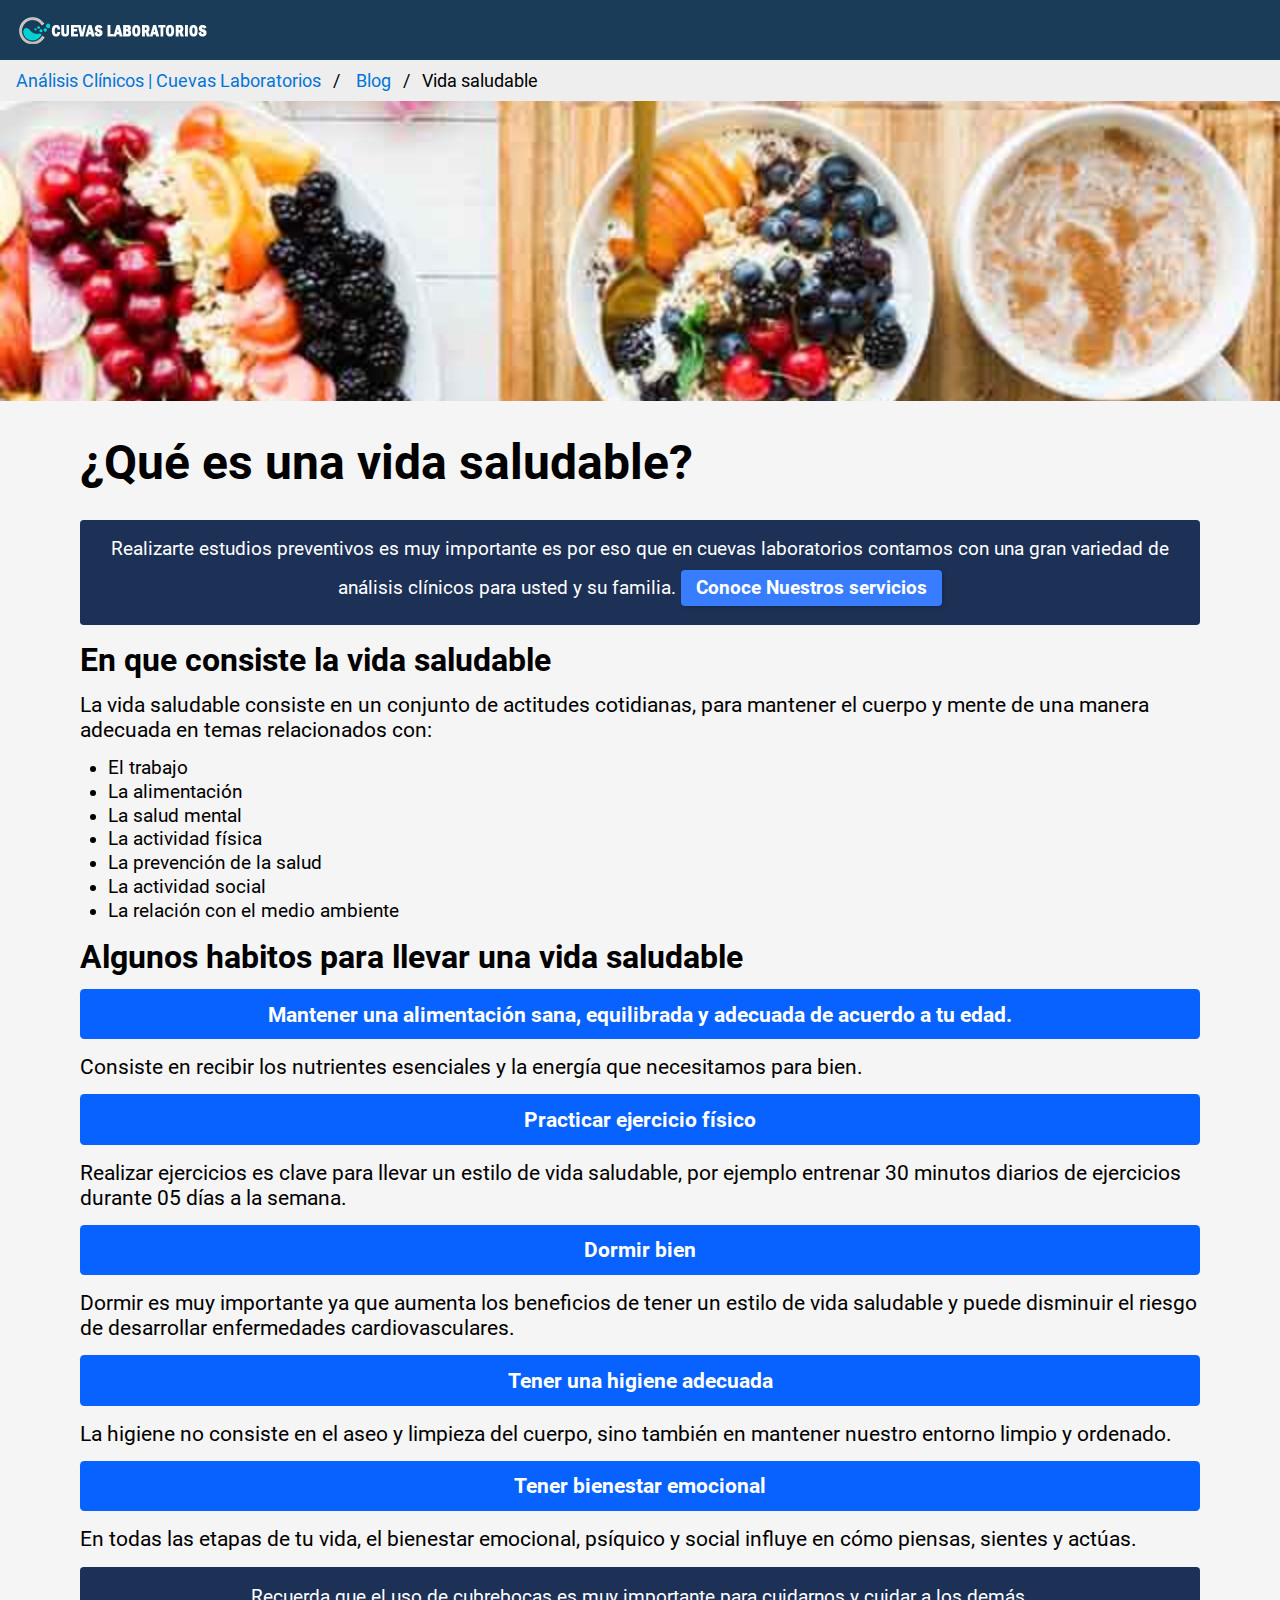
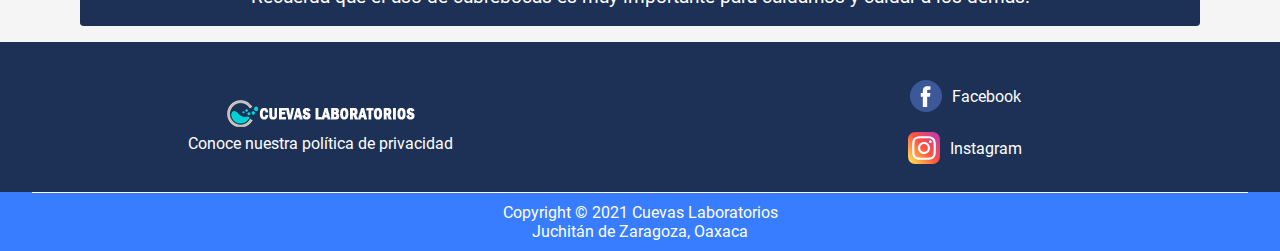
<file: pages/posts/vida-saludable.html>
<!DOCTYPE html>
<html lang="es">
    <head>
        <meta charset="UTF-8" />
        <meta http-equiv="X-UA-Compatible" content="IE=edge" />
        <meta name="viewport" content="width=device-width, initial-scale=1.0" />
        <meta
            name="description"
            content="La vida saludable consiste en un equilibrio mental, físico y social, ¡conoce más aquí!."
        />
        <title>Vida saludable | Cuevas laboratorios</title>
        <link rel="icon" href="../../favicon.ico" />
        <!-- STYLES -->
        <link rel="stylesheet" href="../../styles/main_v0.0.3.css" />
        <link
            rel="stylesheet"
            href="../../styles/desktop_v0.0.3.css"
            media="screen and (min-width: 800px)"
        />
        <link
            rel="canonical"
            href="https://laboratorioscuevas.com.mx/pages/posts/vida-saludable"
        />
    </head>
    <body>
        <header>
            <a href="https://laboratorioscuevas.com.mx">
                <img
                    src="../../assets/images/logo-cuevas-laboratorios.png"
                    alt="Laboratorio de analisis clinicos cuevas laboratorios en Juchitán"
                    height="29"
                    width="195"
                />
            </a>
        </header>
        <section class="Section__readcrumb--container">
            <ul class="breadcrumb">
                <li>
                    <a href="https://laboratorioscuevas.com.mx">
                        Análisis Clínicos | Cuevas Laboratorios
                    </a>
                </li>
                <li>
                    <a href="https://laboratorioscuevas.com.mx/blog">Blog</a>
                </li>
                <li>Vida saludable</li>
            </ul>
        </section>
        <main class="Post__main--container">
            <img
                srcset="../../assets/images/vida-saludable.jpg 800w"
                src="../../assets/images/tinified/vida-saludablex4.jpg"
                alt="Tipos de pruebas para la covid 19"
            />
            <section class="main__post--content">
                <h1>¿Qué es una vida saludable?</h1>
                <section class="content__section--info">
                    <div>
                        <p class="note">
                            Realizarte estudios preventivos es muy importante es
                            por eso que en cuevas laboratorios contamos con una
                            gran variedad de análisis clínicos para usted y su
                            familia.
                            <a
                                href="https://laboratorioscuevas.com.mx/#servicios"
                                target="_blank"
                                class="button"
                            >
                                Conoce Nuestros servicios
                            </a>
                        </p>
                    </div>
                    <section class="Post__content--container">
                        <section class="first__section">
                            <h2>En que consiste la vida saludable</h2>
                            <p>
                                La vida saludable consiste en un conjunto de
                                actitudes cotidianas, para mantener el cuerpo y
                                mente de una manera adecuada en temas
                                relacionados con:
                            </p>
                            <ul class="list">
                                <li>El trabajo</li>
                                <li>La alimentación</li>
                                <li>La salud mental</li>
                                <li>La actividad física</li>
                                <li>La prevención de la salud</li>
                                <li>La actividad social</li>
                                <li>La relación con el medio ambiente</li>
                            </ul>
                        </section>
                        <section class="second__section">
                            <h2>
                                Algunos habitos para llevar una vida saludable
                            </h2>
                            <p class="theme">
                                Mantener una alimentación sana, equilibrada y
                                adecuada de acuerdo a tu edad.
                            </p>
                            <p>
                                Consiste en recibir los nutrientes esenciales y
                                la energía que necesitamos para bien.
                            </p>
                            <p class="theme">Practicar ejercicio físico</p>
                            <p>
                                Realizar ejercicios es clave para llevar un
                                estilo de vida saludable, por ejemplo entrenar
                                30 minutos diarios de ejercicios durante 05 días
                                a la semana.
                            </p>
                            <p class="theme">Dormir bien</p>
                            <p>
                                Dormir es muy importante ya que aumenta los
                                beneficios de tener un estilo de vida saludable
                                y puede disminuir el riesgo de desarrollar
                                enfermedades cardiovasculares.
                            </p>
                            <p class="theme">Tener una higiene adecuada</p>
                            <p>
                                La higiene no consiste en el aseo y limpieza del
                                cuerpo, sino también en mantener nuestro entorno
                                limpio y ordenado.
                            </p>
                            <p class="theme">Tener bienestar emocional</p>
                            <p>
                                En todas las etapas de tu vida, el bienestar
                                emocional, psíquico y social influye en cómo
                                piensas, sientes y actúas.
                            </p>
                        </section>
                    </section>
                    <div class="bottom__note">
                        <p class="note">
                            Recuerda que el uso de cubrebocas es muy importante
                            para cuidarnos y cuidar a los demás.
                        </p>
                    </div>
                </section>
            </section>
        </main>
        <footer>
            <section class="footer__section--top">
                <div class="top__section--left">
                    <a href="https://laboratorioscuevas.com.mx">
                        <img
                            src="../../assets/images/logo-cuevas-laboratorios.png"
                            alt="Laboratorio de analisis clinicos cuevas laboratorios en Juchitán"
                            height="29"
                            width="195"
                        />
                    </a>
                    <a
                        href="https://laboratorioscuevas.com.mx/pages/politica-privacidad"
                    >
                        Conoce nuestra política de privacidad
                    </a>
                </div>
                <div class="top__section--right">
                    <a
                        href="https://www.facebook.com/CuevasLaboratorios/"
                        target="_blank"
                    >
                        <img
                            src="../../assets/icons/facebook.svg"
                            alt="Laboratorio de analisis clinicos en facebook"
                            width="32"
                            height="32"
                        />
                        <span>Facebook</span>
                    </a>
                    <a
                        href="https://www.instagram.com/cuevaslaboratorios/"
                        target="_blank"
                    >
                        <img
                            src="../../assets/icons/instagram.svg"
                            alt="Laboratorio de analisis clinicos en instagram"
                            width="32"
                            height="32"
                        />
                        <span>Instagram</span>
                    </a>
                </div>
            </section>
            <hr />
            <section class="footer__section--bottom">
                <p>Copyright &copy; 2021 Cuevas Laboratorios</p>
                <p>Juchitán de Zaragoza, Oaxaca</p>
            </section>
        </footer>
    </body>
</html>
</file>
<file: styles/main_v0.0.3.css>
@font-face {
    font-family: "roboto-regular";
    src: url("../assets/fonts/Roboto-Regular.ttf");
    font-display: fallback;
}

@font-face {
    font-family: "roboto-bold";
    src: url("../assets/fonts/Roboto-Bold.ttf");
    font-display: fallback;
}

* {
    padding: 0;
    margin: 0;
    box-sizing: border-box;
    text-decoration: none;
    list-style: none;
    font-family: "roboto-regular", sans-serif;
}

html {
    scroll-behavior: smooth;
}

body {
    background-color: #f5f5f5;
}

h1,
h2,
h3,
h4,
h5,
h6 {
    font-family: "roboto-bold", sans-serif;
}

h2 {
    font-size: 32pt;
}

hr {
    width: 95%;
    margin: 0 auto;
    border: none;
    border-bottom: 1px solid white;
}

.dark-separator {
    width: 100%;
    margin: 0 auto;
    margin-bottom: 1em;
    border: none;
    border-bottom: 2px solid #387dff;
}

/* Standar buttons */
.button {
    background-color: #387dff;
    border: none;
    color: white;
    padding: 0.4em 0.8em;
    font-size: 14pt;
    font-family: "Roboto-Bold", sans-serif;
    box-shadow: 2px 2px 4px rgba(0, 0, 0, 0.16);
    border-radius: 4px;
    display: inline-block;
}

/* GOOGLE MAPS BUTTON */
.goto-google-maps {
    padding: 0.6em 0.8em;
    background-color: transparent;
    color: #387dff;
    box-shadow: 2px 4px 8px rgba(0, 0, 0, 0.16);
    border-radius: 0.2em;
    border: 2px solid #387dff;
    display: flex;
    justify-content: center;
    align-items: center;
    font-size: 14pt;
    font-family: "roboto-bold", sans-serif;
}

.place-icon {
    background-image: url("../assets/icons/place.svg");
    background-position: center;
    background-repeat: no-repeat;
    background-size: contain;
    width: 24px;
    height: 24px;
}

.goto-google-maps > .place-icon {
    display: block;
    margin-right: 5px;
}

/* HEADER */
header {
    background-color: #1b3c58;
    display: flex;
    justify-content: center;
    flex-direction: column;
    padding: 10px;
}

header > a {
    display: flex;
    align-items: center;
    height: 39px;
}

header img {
    margin-left: 5px;
    width: 195px;
}

header nav {
    margin-top: 10px;
}

header nav ul li {
    margin: 3px;
}

header nav ul li a {
    text-align: center;
    display: inline-block;
    width: 100%;
    color: white;
    padding: 10px 5px;
    border: 1px solid rgba(255, 255, 255, 0.2);
    font-family: "roboto-bold", sans-serif;
}

.Section__readcrumb--container {
    display: none;
}

/* MAIN */

/* TITLE SECTION */
main .main__title--container {
    height: 100vh;
    position: relative;
    background-color: #1d3157;
    color: white;
    display: flex;
    justify-content: center;
    align-items: center;
    flex-direction: column;
    text-align: center;
    padding: 20px;
}

main .main__title--container img {
    position: absolute;
    top: 0;
    left: 0;
    width: 100%;
    height: 100%;
    object-fit: cover;
    opacity: 0.1;
}

main .main__title--container h1 {
    font-size: 28pt;
}

main .main__title--container h2 {
    font-size: 18pt;
    margin: 20px;
}

main .main__title--container p {
    font-size: 12pt;
}

/* PROMOTIONS SECTION */
main .main__promotions--container {
    margin-bottom: 20px;
}

main .main__promotions--container article {
    background-color: #387dff;
    display: flex;
    flex-direction: column;
    justify-content: center;
    align-items: center;
    height: 750px;
    position: relative;
    padding: 20px;
}

.main__promotions--container article img {
    opacity: 0.08;
    width: 100%;
    height: 100%;
    object-fit: cover;
    position: absolute;
    top: 0;
    left: 0;
}

.main__promotions--container article h2 {
    font-size: 26pt;
    text-align: center;
    color: white;
    margin: 10px;
}

.main__promotions--container article p {
    color: white;
    font-size: 14pt;
    text-align: center;
}

.main__promotions--container article div {
    margin: 20px 0;
    color: white;
    text-align: center;
}

.main__promotions--container article div h3 {
    font-size: 18pt;
    margin-bottom: 10px;
}

.main__promotions--container article div ul li {
    font-size: 16pt;
    margin: 10px;
}

.main__promotions--container article p:last-child {
    border: 2px solid white;
    padding: 10px 20px;
    box-shadow: 2px 2px white;
    border-radius: 5px;
    font-size: 22pt;
}

/* SERVICES SECTION */
main .main__services--container {
    padding: 0 20px;
    margin-bottom: 20px;
}

.services__article--container .article__services--info > h2 {
    margin-bottom: 10px;
    color: #333;
    text-align: center;
}

.services__article--container .article__services--info > p {
    font-size: 14pt;
    margin-bottom: 20px;
}

.main__services--container
    .services__article--container
    .article__services--list {
    margin-top: 15px;
    display: flex;
    overflow-x: scroll;
    overscroll-behavior-x: contain;
    scroll-snap-type: x proximity;
    height: 320px;
}

.services__article--container
    .article__services--list
    .article__services--card {
    background-color: #1d3157;
    scroll-snap-align: center;
    flex: 0 0 auto;
    height: 300px;
    width: 250px;
    border-radius: 10px;
    overflow: hidden;
    margin-right: 15px;
    position: relative;
    color: white;
    text-align: center;
    font-family: "roboto-bold", sans-serif;
    display: flex;
    flex-direction: column;
    justify-content: space-evenly;
    align-items: center;
    box-shadow: 4px 4px 4px rgba(0, 0, 0, 0.16);
}

.article__services--list .article__services--card p:nth-child(1) {
    font-size: 14pt;
}

.article__services--list .article__services--card p:nth-child(2),
.article__services--list .article__services--card p:nth-child(4) {
    font-size: 18pt;
}

.article__services--list .article__services--card p:nth-child(3) {
    font-size: 14pt;
}

.article__services--list .article__services--card p:nth-child(4) {
    border: 2px solid white;
    font-size: 24pt;
    padding: 5px 10px;
    box-shadow: 2px 2px 1px white;
    border-radius: 5px;
}

/* HOW FIND US SECTION */

main .main__how-find-us--container {
    padding: 0 20px;
    color: #333;
}

main .main__how-find-us--container h2 {
    text-align: center;
}

main .main__how-find-us--container a {
    display: flex;
    justify-content: center;
    width: 80%;
    padding: 10px;
    margin: 10px auto;
    margin-bottom: 15px;
    color: inherit;
    font-size: 14pt;
    color: #387dff;
    font-family: "roboto-bold", sans-serif;
    border: 2px solid #387dff;
    border-radius: 4px;
    box-shadow: 1px 1px #387dff;
}

main .main__how-find-us--container iframe {
    border: none;
    width: 100%;
}

.main__how-find-us--container .how-find-us__section--container {
    color: white;
    background-color: #387dff;
    margin-top: 20px;
    border-radius: 5px;
}

.how-find-us__section--container .how-find-us__section--card {
    padding: 20px;
}

.how-find-us__section--container .how-find-us__section--card > p > span {
    background-color: white;
    width: 27px;
    height: 27px;
    border-radius: 50%;
    display: inline-flex;
    justify-content: center;
    align-items: center;
    margin-right: 5px;
}

.how-find-us__section--container .how-find-us__section--card > p > span > i {
    width: 17px;
    height: 17px;
    background-size: contain;
    background-position: center;
    background-repeat: no-repeat;
}

.how-find-us__section--container .how-find-us__section--card p {
    display: flex;
    align-items: center;
}

.how-find-us__section--container .how-find-us__section--card p:first-child {
    margin-bottom: 5px;
    font-size: 14pt;
    font-family: "roboto-bold", sans-serif;
}

.how-find-us__section--card:nth-child(1) p > span > i {
    background-image: url("../assets/icons/phone-call-blue-prosymbols.svg");
}

.how-find-us__section--card:nth-child(1) p:last-child > span {
    width: 22px;
    height: 22px;
    margin-left: 5px;
}

.how-find-us__section--card:nth-child(1) p:last-child > span > i {
    background-image: url("../assets/icons/whatsapp-smashicons.svg");
    width: 100%;
    height: 100%;
}

.how-find-us__section--card:nth-child(3) p > span > i {
    background-image: url("../assets/icons/home.svg");
}

.how-find-us__section--card:nth-child(5) p > span > i {
    background-image: url("../assets/icons/email.svg");
}

/* ABOUT US SECTION */
main .main__about-us--container {
    padding: 20px;
}

main .main__about-us--container .about-us__div--info h2 {
    margin-bottom: 5px;
    color: #387dff;
    text-align: center;
}

main .main__about-us--container .about-us__div--info p {
    font-size: 14pt;
}

.about-us__div--info .about-us__card--container {
    border: 2px solid #e6e6e6;
    margin-top: 20px;
    border-radius: 5px;
    padding: 10px;
}

.about-us__div--info .about-us__card--container .about-us__card--image {
    display: flex;
    align-items: center;
    color: #387dff;
    font-size: 14pt;
    margin: 5px;
}

.about-us__div--info .about-us__card--container .about-us__card--image img {
    margin-right: 5px;
}

.about-us__div--info .about-us__card--container .about-us__card--info p {
    font-size: 13pt;
    text-align: center;
}

.main__about-us--container .about-us__div--info a {
    display: flex;
    align-items: center;
    justify-content: center;
    width: 70%;
    margin: 0 auto;
    margin-top: 20px;
    text-align: center;
    border: 1px solid #387dff;
    box-shadow: 1px 1px #387dff;
    padding: 10px;
    border-radius: 5px;
    color: #387dff;
}

.about-use__doctor--container .about-use__doctor--images {
    display: grid;
    height: 200px;
    grid-template-columns: 1fr 1fr;
    grid-template-rows: 1fr;
    position: relative;
    margin: 50px 0 40px 0;
}

.about-use__doctor--container .about-use__doctor--images img {
    width: 100%;
    height: 100%;
    max-width: 350px;
}

.about-use__doctor--container
    .about-use__doctor--images
    picture:first-child
    img {
    z-index: 1;
    position: absolute;
    left: 30px;
    top: -22px;
    height: 190px;
    width: 120px;
}

.about-use__doctor--container
    .about-use__doctor--images
    picture:last-child
    img {
    z-index: 2;
    position: absolute;
    max-height: 450px;
    width: 150px;
    right: 30px;
    top: 20px;
    border-end-start-radius: 200px;
    border-end-end-radius: 200px;
}

.about-use__doctor--container .about-use__doctor--info .doctor__info--title {
    text-align: right;
    font-size: 14pt;
}

.about-use__doctor--container .about-use__doctor--info .doctor__info--desc {
    margin-top: 20px;
    font-size: 14pt;
}

.about-use__doctor--info .doctor__info--desc p:first-child {
    font-family: "roboto-bold", sans-serif;
}

/* CONTACT US SECTION */
/* INFO */
main .main__section--contact-us .section__contant-us--info-container {
    background-color: #387dff;
    color: white;
    padding: 20px;
}

.main__section--contact-us .section__contant-us--info-container p {
    font-size: 14pt;
}

.main__section--contact-us .section__contant-us--info-container dl {
    font-size: 18pt;
    padding: 10px 0;
}

/* FORM */
main .main__section--contact-us .section__contant-us--form-container {
    padding: 20px;
}

.section__contant-us--form-container form label {
    display: block;
    margin: 10px auto;
    font-size: 13pt;
    font-family: "roboto-bold", sans-serif;
    color: #2b2b2b;
}

.section__contant-us--form-container form label span {
    display: block;
    color: inherit;
    margin-bottom: 5px;
}

.section__contant-us--form-container form label input,
.section__contant-us--form-container form .Form__textarea--mensaje {
    border: 1px solid #474747;
    border-radius: 4px;
    width: 100%;
    height: 40px;
    padding-left: 10px;
    font-size: 13pt;
}

form .Form__label--state {
    text-align: center;
    font-size: 16pt;
    font-family: "roboto-bold", sans-serif;
    color: #23ce6b;
    margin-bottom: 0.5em;
    display: none;
}

.form-button {
    display: block;
    border: none;
    background-color: #23ce6b;
    font-size: 14pt;
    font-family: "roboto-bold", sans-serif;
    margin: 0 auto;
    height: 35px;
    width: 90px;
    box-shadow: 2px 2px 4px rgba(0, 0, 0, 0.16);
    color: white;
    border-radius: 4px;
}

.section__contant-us--form-container form .Form__textarea--mensaje {
    width: 100%;
    padding: 10px 0.5em;
    resize: none;
    height: 80px;
}

/* FOOTER */

footer {
    background-color: #387dff;
    color: white;
}

footer .footer__section--top {
    padding-top: 20px;
}

footer .footer__section--top .top__section--left {
    display: flex;
    flex-direction: column;
    align-items: center;
}

.footer__section--top .top__section--left a {
    color: inherit;
    border-bottom: 1px solid inherit;
    padding-bottom: 2px;
    margin: 10px 0;
}

footer .footer__section--top .top__section--right {
    display: flex;
    flex-direction: column;
    align-items: center;
    margin-bottom: 10px;
}

.footer__section--top .top__section--right a {
    display: flex;
    align-items: center;
    color: inherit;
    font-family: "roboto-bold", sans-serif;
}

.top__section--right a img {
    margin: 10px;
}

footer .footer__section--bottom {
    text-align: center;
    padding: 10px 0;
    font-size: 11pt;
}

/* PRIVACY POLICY */
.privacy__main--container {
    padding: 20px;
}

.privacy__main--container .main__title--container {
    height: auto;
    padding: 0;
    margin: 0;
    background-color: transparent;
    align-items: center;
    justify-content: center;
    margin-top: 10px;
}

.privacy__main--container .main__title--container .main-title__h1--title {
    text-align: center;
    font-size: 28pt;
    color: #1d3157;
}

.privacy__main--container .main__title--container a {
    color: #fff;
    font-size: 14pt;
    background-color: #1d3157;
    padding: 10px 20px;
    border-radius: 4px;
    box-shadow: 2px 2px 4px rgba(0, 0, 0, 0.16);
    margin-top: 0.7em;
    font-family: "roboto-bold", sans-serif;
}

.privacy__main--container .main__title--container p {
    color: #333;
    margin-top: 0.5em;
}

.privacy__main--container > section {
    margin-bottom: 1.7em;
}

.privacy__main--container > section > h2 {
    font-size: 28pt;
    color: #387dff;
}

.privacy__main--container > section > p {
    font-size: 16pt;
    margin-top: 5px;
}

/* BLOG */
.Blog__main--container {
    width: 85%;
    margin: 0 auto;
}

.Blog__main--container .Blog__main--title-container {
    margin-top: 1em;
    border-bottom: 1px solid rgba(0, 0, 0, 6);
    padding-bottom: 1em;
}

.Blog__main--container .Blog__main--title-container h1 {
    font-size: 32pt;
    line-height: 1;
    color: #387dff;
    margin-bottom: 0.5em;
}

.Blog__main--container .Blog__main--title-container p {
    font-size: 14pt;
}

/* POST */
.Blog__main--posts-container {
    margin-top: 1em;
    display: flex;
    flex-direction: column;
    align-items: center;
    margin-bottom: 2em;
}

.Blog__main--posts-container .Blog__posts--post {
    height: 460px;
    max-width: 330px;
    border-radius: 4px;
    box-shadow: 4px 4px 8px rgba(0, 0, 0, 0.16);
    overflow: hidden;
    position: relative;
    margin-bottom: 2em;
}

.Blog__main--posts-container .Blog__posts--post img {
    height: 150px;
    width: 100%;
    object-fit: cover;
    object-position: center;
}

.Blog__posts--post .Blog__post--intro {
    padding: 1em;
}

.Blog__posts--post .Blog__post--intro > h2 {
    font-size: 22pt;
}

.Blog__posts--post .Blog__post--intro > p {
    font-size: 14pt;
    margin: 10px 0;
}

.Blog__posts--post .Blog__post--intro > a {
    position: absolute;
    bottom: 15px;
    right: 15px;
}

/* ABOUT US PAGE */
.AboutUs__banner--container > .banner__img {
    width: 100%;
    height: 200px;
    object-fit: cover;
    object-position: center;
}

.AboutUs__main--container .AboutUs__contact--container {
    width: 90%;
    margin: 0 auto;
    margin-bottom: 1em;
}

.AboutUs__contact--container .contact__div--info .div__h1--title {
    font-size: 32pt;
    line-height: 1.1;
    margin: 0.3em 0;
    color: #2b2b2b;
}

.AboutUs__contact--container p {
    margin-bottom: 1em;
    font-size: 16pt;
}

.AboutUs__contact--container > .contact__p--motto {
    text-align: center;
    color: white;
    background-color: #387dff;
    padding: 0.5em;
    font-size: 18pt;
    font-family: "roboto-bold", sans-serif;
}

.AboutUs__contact--container .contact__div--ubication .div_h3--title {
    font-size: 24pt;
    margin: 0.3em 0;
    color: #387dff;
}

.AboutUs__contact--container .contact__div--ubication .div_p--desc {
    font-size: 14pt;
}

.contact__div--ubication .div__div--img .div__img--local {
    width: 100%;
}

.contact__div--ubication .div__div--img .div__figcaption--desc {
    font-size: 14pt;
    color: #8d8d8d;
}

.AboutUs__contact--container > .contact__div--ubication > .goto-google-maps {
    max-width: 270px;
    margin: 0 auto;
    margin-top: 10px;
}

/* POST */

/* General elements */
.note {
    padding: 1em;
    border-radius: 0.2em;
    background-color: #1d3157;
    color: white;
}

.light-price {
    background: white;
    padding: 0.2em 0.6em;
    color: #1d3157;
    display: block;
    font-family: "roboto-bold";
    font-size: 22pt;
    border: 2px solid #1d3157;
    border-radius: 0.2em;
    display: inline-block;
}

.Post__main--container > img {
    width: 100%;
    height: 150px;
    object-fit: cover;
}

.Post__main--container .main__post--content {
    width: 90%;
    margin: 0 auto;
}

.Post__main--container .main__post--content h1 {
    font-size: 28pt;
    padding: 0.6em 0;
}

.Post__main--container .main__post--content p {
    font-size: 14pt;
}

.main__post--content .content__section--info .info__cards--container {
    margin: 1em 0;
}

.content__section--info .info__cards--container .info__card {
    padding: 1.1em;
    background-color: #0762ff;
    color: white;
    border-radius: 0.3em;
    text-align: center;
    margin-bottom: 1em;
}
.main__post--content .content__section--info .info__subtitle {
    font-size: 24pt;
}

.main__post--content .content__section--info .bottom__note {
    margin-bottom: 1em;
}

.info__cards--container .info__card h2 {
    font-size: 20pt;
}

.info__cards--container .info__card h3 {
    font-size: 14pt;
}

.info__cards--container .info__card .card__p {
    margin: 0.8em 0;
}

.info__cards--container .info__card .result_time {
    font-family: "roboto-bold", sans-serif;
}

.info__cards--container .info__card .warning {
    font-size: 11pt;
    margin-top: 10px;
}

.info__cards--container .info__card > .light-price {
    margin-top: 0.6em;
}

/* TEXT STYLES */
.content__section--info .note .button {
    margin-top: 0.5em;
}

.theme {
    background-color: #0762ff;
    color: white;
    font-family: "roboto-bold";
    text-align: center;
    padding: 0.6em;
    border-radius: 0.2em;
}

.list {
    font-size: 14pt;
    padding-left: 1.5em;
}

.list li {
    list-style: disc;
    margin: 0.1em 0;
}

.content__section--info .Post__content--container {
    margin-top: 1em;
}
.content__section--info .Post__content--container section {
    margin-bottom: 1rem;
}

.content__section--info .Post__content--container h2 {
    font-size: 24pt;
    margin-bottom: 0.8rem;
}

.content__section--info .Post__content--container p {
    margin-bottom: 0.7em;
    font-size: 16pt;
}
</file>
<file: styles/desktop_v0.0.3.css>
@media (min-width: 800px) {
    /* width */
    ::-webkit-scrollbar {
        width: 10px;
        height: 10px;
    }

    /* Track */
    ::-webkit-scrollbar-track {
        background: #f1f1f1;
    }

    /* Handle */
    ::-webkit-scrollbar-thumb {
        background: #387dff;
    }

    /* Handle on hover */
    ::-webkit-scrollbar-thumb:hover {
        background: rgba(106, 127, 219, 0.2);
    }

    input[type="button"],
    input[type="submit"],
    button {
        transition: all 0.3s;
        cursor: pointer;
    }

    a {
        transition: all 0.35s;
    }

    a:hover {
        transform: translateY(-5px);
        text-shadow: 2px 2px 4px rgba(0, 0, 0, 0.16);
    }

    header {
        padding: 0 10px;
        flex-direction: row;
        justify-content: space-between;
        align-items: center;
        height: 60px;
    }

    header nav {
        margin: 0;
    }

    header nav ul {
        display: flex;
        flex-wrap: wrap;
        justify-content: flex-end;
    }

    header nav ul li {
        margin: 0;
    }

    header nav ul li a {
        width: auto;
        padding: 10px;
        border: none;
        transition: all 0.4s;
    }

    header nav ul li a:hover {
        background-color: rgba(0, 0, 0, 0.16);
    }

    /* Breadcrumb */
    .Section__readcrumb--container {
        display: block;
    }

    .Section__readcrumb--container .breadcrumb {
        padding: 15px 0;
    }

    /* Style the list */
    .Section__readcrumb--container > .breadcrumb {
        padding: 10px 16px;
        list-style: none;
        background-color: #eee;
    }

    /* Display list items side by side */
    .Section__readcrumb--container > .breadcrumb li {
        display: inline;
        font-size: 18px;
    }

    /* Add a slash symbol (/) before/behind each list item */
    .Section__readcrumb--container > .breadcrumb li + li:before {
        padding: 8px;
        color: black;
        content: "/\00a0";
    }

    /* Add a color to all links inside the list */
    .Section__readcrumb--container > .breadcrumb li a {
        color: #0275d8;
        text-decoration: none;
    }

    /* Add a color on mouse-over */
    .Section__readcrumb--container > .breadcrumb li a:hover {
        color: #01447e;
        text-decoration: underline;
    }

    /* MAIN  */
    /* TITLE */
    main .main__title--container {
        height: calc(100vh - (60px + 42px));
    }

    main .main__title--container h1 {
        font-size: 52pt;
        max-width: 760px;
    }

    main .main__title--container h2 {
        font-size: 20pt;
        max-width: 800px;
    }

    main .main__title--container p {
        font-size: 14pt;
    }

    /* PROMOTIONS */
    main .main__promotions--container {
        display: flex;
    }

    main .main__promotions--container article {
        width: calc(100% / 3);
        padding: 0 20px;
        justify-content: flex-start;
        position: relative;
        max-height: 740px;
    }

    .main__promotions--container article img {
        opacity: 0.04;
    }

    .main__promotions--container article h2 {
        font-size: 20pt;
        margin-top: 1.5em;
    }

    .main__promotions--container article div {
        margin-bottom: 0;
    }

    .main__promotions--container article p:last-child {
        position: absolute;
        bottom: 1em;
    }

    /* SERVICES */
    main .main__services--container .services__article--container {
        display: grid;
        grid-template-columns: 1fr 1fr;
        max-width: 1336px;
        min-height: 530px;
        height: auto;
        margin: 4em auto;
    }

    .main__services--container
        .services__article--container
        .article__services--info
        h2 {
        text-align: left;
        font-size: 36pt;
    }

    .main__services--container
        .services__article--container
        .article__services--info
        p {
        font-size: 18pt;
        color: #444;
    }

    .main__services--container
        .services__article--container
        .article__services--list {
        width: 80%;
        margin: 0 auto;
        height: 100%;
        align-items: center;
    }

    .services__article--container .article__services--list > span {
        display: block;
        padding-left: 1px;
        width: 1px;
        height: 1px;
    }

    .services__article--container
        .article__services--list
        .article__services--card {
        height: 95%;
        width: 270px;
        background-color: white;
        border: 3px solid #387dff;
        box-shadow: none;
        border-radius: 4px;
        font-family: "roboto-bold", sans-serif;
        color: #387dff;
    }

    .article__services--list .article__services--card p:first-child {
        font-size: 0px;
    }

    .article__services--list .article__services--card p:nth-child(2) {
        font-size: 22pt;
        font-family: inherit;
        width: 80%;
    }

    .article__services--list .article__services--card p:first-child > span {
        display: inline-block;
        width: 100px;
        height: 100px;
        background-image: url("../assets/icons/placa-de-petri-freepik.svg");
        background-repeat: no-repeat;
        background-size: contain;
        background-position: center;
    }

    .article__services--list .article__services--card p:last-child {
        border-color: #387dff;
        box-shadow: 2px 2px #387dff;
        font-family: inherit;
        font-size: 28pt;
    }

    /* HOW FIND US */
    main .main__how-find-us--container {
        max-width: 1336px;
        margin: 0 auto;
    }

    main .main__how-find-us--container .find-us__map-contact--container {
        margin-top: 1.5em;
        display: grid;
        grid-template-columns: 2fr 1fr;
    }

    main .main__how-find-us--container a {
        width: 300px;
    }

    .main__how-find-us--container
        .find-us__map-contact--container
        .how-find-us__section--container {
        border-radius: 0;
        margin-top: 0;
    }

    .how-find-us__section--container .how-find-us__section--card p:first-child {
        font-size: 18pt;
    }

    .how-find-us__section--container .how-find-us__section--card p {
        font-size: 16pt;
    }

    /* ABOUT US */
    main .main__about-us--container {
        display: grid;
        grid-template-columns: 1fr 1fr;
        grid-template-rows: 1fr;
        max-width: 1336px;
        margin: 3em auto;
    }

    main .main__about-us--container .about-us__div--info h2 {
        text-align: left;
    }

    .about-use__doctor--container .about-use__doctor--images {
        width: 60%;
        height: 300px;
        margin: 0 auto;
    }

    .about-use__doctor--container
        .about-use__doctor--images
        picture:first-child
        img {
        height: 250px;
        width: 200px;
    }

    .about-use__doctor--container
        .about-use__doctor--images
        picture:last-child
        img {
        width: 250px;
    }

    .about-use__doctor--container .about-use__doctor--info {
        width: 80%;
        margin: 0 auto;
        margin-top: 2em;
    }

    /* CONTACT US*/
    main .main__section--contact-us {
        display: grid;
        grid-template-columns: 2fr 1fr;
        margin: 0 auto;
        margin-bottom: 2em;
        max-width: 1336px;
    }

    main .main__section--contact-us .section__contant-us--info-container {
        padding-left: 50px;
        height: auto;
        display: flex;
        flex-direction: column;
        justify-content: center;
    }

    main .main__section--contact-us .section__contant-us--info-container p {
        font-size: 16pt;
        padding-right: 150px;
        margin: 0.2em 0;
    }

    .main__about-us--container .about-us__div--info a {
        width: 40%;
        max-width: 185px;
    }

    /* FORM */

    main .main__section--contact-us .section__contant-us--form-container {
        padding: 0 20px;
        border: 2px solid #222;
        display: flex;
        justify-content: center;
        align-items: center;
    }

    .section__contant-us--form-container form label span {
        color: #222;
        font-family: "roboto-bold", sans-serif;
        font-size: 16pt;
    }

    .section__contant-us--form-container form label input,
    .section__contant-us--form-container form .Form__textarea--mensaje {
        height: 50px;
        font-size: 14pt;
        color: #222;
        border: 1px solid #222;
        box-shadow: 2px 2px #222;
    }

    .section__contant-us--form-container form .Form__textarea--mensaje {
        height: 100px;
    }

    .form-button {
        height: 40px;
        width: 120px;
        margin-top: 0.7em;
    }

    .form-button:hover {
        transform: translateY(-5px);
    }

    /* FOOTER */
    footer .footer__section--top {
        display: grid;
        background-color: #1d3157;
        height: 150px;
        grid-template-columns: 1fr 1fr;
        grid-template-rows: 1fr;
        place-items: center;
    }

    footer .footer__section--top .top__section--left {
        text-align: left;
    }

    footer .footer__section--top .top__section--left a {
        margin: 0;
    }

    footer .footer__section--bottom p {
        color: white;
        font-size: 12pt;
    }

    /* PRIVACY POLICY */
    .privacy__main--container {
        width: 60%;
        max-width: 950px;
        margin: 0 auto;
    }

    .privacy__main--container .main__title--container {
        margin-top: 2em;
        align-items: flex-start;
        border: none;
    }

    .privacy__main--container .main__title--container .main-title__h1--title {
        text-align: left;
    }

    .privacy__main--container .main__title--container p {
        text-align: left;
        margin-bottom: 1em;
    }

    .privacy__main--container .main__title--container a:hover {
        background-color: #2759b6;
    }

    .privacy__main--container > section {
        margin-bottom: 3em;
        border-top: 2px solid rgba(56, 125, 255, 0.5);
        padding-top: 1em;
    }

    .privacy__main--container > section > h2 {
        font-size: 26pt;
        color: #387dff;
    }

    /* ABOUT US PAGE */
    .AboutUs__main--container {
        max-width: 1000px;
        margin: 0 auto;
    }

    .AboutUs__banner--container > .banner__img {
        height: 400px;
    }

    .AboutUs__main--container .AboutUs__contact--container {
        width: 100%;
        margin-bottom: 3em;
    }

    .AboutUs__contact--container .contact__div--info .div__h1--title {
        text-align: center;
    }

    .AboutUs__contact--container .contact__div--ubication {
        display: grid;
        grid-template-columns: 1fr 1fr;
        grid-template-rows: 1fr;
        position: relative;
    }

    .contact__div--ubication div:first-child {
        display: flex;
        flex-direction: column;
        justify-content: space-between;
    }
    .contact__div--ubication div:first-child hr {
        margin: 0;
    }

    .contact__div--ubication .div__div--img {
        margin-left: 1em;
    }

    .contact__div--ubication > .goto-google-maps {
        position: absolute;
        right: 10px;
        bottom: 37px;
        background-color: white;
    }

    /* BLOG */
    .Blog__main--container {
        max-width: 750px;
    }

    .Blog__main--container .Blog__main--posts-container {
        display: grid;
        grid-template-columns: 1fr 1fr;
        place-items: center;
    }

    /* POST */
    .note {
        text-align: center;
    }
}

@media (min-width: 1125px) {
    main .main__promotions--container article {
        max-height: 650px;
    }

    /* POST */
    .Post__main--container > img {
        height: 300px;
    }

    .Post__main--container .main__post--content {
        width: 90%;
        max-width: 1120px;
    }

    .Post__main--container .main__post--content h1 {
        font-size: 36pt;
    }

    .main__post--content .content__section--info .info__subtitle {
        font-size: 28pt;
        text-align: center;
        margin: 0.8em 0;
    }

    .main__post--content .content__section--info .info__cards--container {
        display: grid;
        grid-template-columns: 1fr 1fr;
        grid-template-rows: 1fr;
        margin: 2em 0;
        justify-items: center;
    }

    .content__section--info .info__cards--container .info__card {
        width: 75%;
    }
}

@media (max-width: 1366px) {
    main .main__services--container .services__article--container {
        margin-left: 100px;
        margin-right: 100px;
    }

    .main__services--container
        .services__article--container
        .services__article--container
        h2 {
        font-size: 32pt;
    }
}

@media (min-width: 1360px) {
    main .main__promotions--container article {
        max-height: 530px;
    }

    .main__services--container .services__article--container:nth-child(even) {
        background-color: #387dff;
        color: white;
        padding: 50px;
        border-radius: 5px;
    }

    .main__services--container
        .services__article--container:nth-child(even)
        h2 {
        color: inherit;
    }

    .main__services--container .services__article--container:nth-child(even) p {
        color: inherit;
    }
}

@media (min-width: 1500px) {
    .main__services--container
        .services__article--container
        .article__services--list {
        width: 90%;
        overflow: auto;
    }

    .main__post--content .content__section--info .info__cards--container {
        width: 90%;
        margin: 2em auto;
    }
}
</file>
<file: styles/main.css>
@font-face {
    font-family: "roboto-regular";
    src: url("../assets/fonts/Roboto-Regular.ttf");
    font-display: fallback;
}

@font-face {
    font-family: "roboto-bold";
    src: url("../assets/fonts/Roboto-Bold.ttf");
    font-display: fallback;
}

* {
    padding: 0;
    margin: 0;
    box-sizing: border-box;
    text-decoration: none;
    list-style: none;
    font-family: "roboto-regular", sans-serif;
}

html {
    scroll-behavior: smooth;
}

body {
    background-color: #f5f5f5;
}

h1,
h2,
h3,
h4,
h5,
h6 {
    font-family: "roboto-bold", sans-serif;
}

h2 {
    font-size: 32pt;
}

hr {
    width: 95%;
    margin: 0 auto;
    border: none;
    border-bottom: 1px solid white;
}

.dark-separator {
    width: 100%;
    margin: 0 auto;
    margin-bottom: 1em;
    border: none;
    border-bottom: 2px solid #387dff;
}

/* Standar buttons */
.button {
    background-color: #387dff;
    border: none;
    color: white;
    padding: 0.4em 0.8em;
    font-size: 14pt;
    font-family: "Roboto-Bold", sans-serif;
    box-shadow: 2px 2px 4px rgba(0, 0, 0, 0.16);
    border-radius: 4px;
}

/* GOOGLE MAPS BUTTON */
.goto-google-maps {
    padding: 0.6em 0.8em;
    background-color: transparent;
    color: #387dff;
    box-shadow: 2px 4px 8px rgba(0, 0, 0, 0.16);
    border-radius: 0.2em;
    border: 2px solid #387dff;
    display: flex;
    justify-content: center;
    align-items: center;
    font-size: 14pt;
    font-family: "roboto-bold", sans-serif;
}

.place-icon {
    background-image: url("../assets/icons/place.svg");
    background-position: center;
    background-repeat: no-repeat;
    background-size: contain;
    width: 24px;
    height: 24px;
}

.goto-google-maps > .place-icon {
    display: block;
    margin-right: 5px;
}

/* HEADER */
header {
    background-color: #1b3c58;
    display: flex;
    justify-content: center;
    flex-direction: column;
    padding: 10px;
}

header > a {
    display: flex;
    align-items: center;
    height: 39px;
}

header img {
    margin-left: 5px;
    width: 195px;
}

header nav {
    margin-top: 10px;
}

header nav ul li {
    margin: 3px;
}

header nav ul li a {
    text-align: center;
    display: inline-block;
    width: 100%;
    color: white;
    padding: 10px 5px;
    border: 1px solid rgba(255, 255, 255, 0.2);
    font-family: "roboto-bold", sans-serif;
}

.Section__readcrumb--container {
    display: none;
}

/* MAIN */

/* TITLE SECTION */
main .main__title--container {
    height: 100vh;
    position: relative;
    background-color: #1d3157;
    color: white;
    display: flex;
    justify-content: center;
    align-items: center;
    flex-direction: column;
    text-align: center;
    padding: 20px;
}

main .main__title--container img {
    position: absolute;
    top: 0;
    left: 0;
    width: 100%;
    height: 100%;
    object-fit: cover;
    opacity: 0.1;
}

main .main__title--container h1 {
    font-size: 28pt;
}

main .main__title--container h2 {
    font-size: 18pt;
    margin: 20px;
}

main .main__title--container p {
    font-size: 12pt;
}

/* PROMOTIONS SECTION */
main .main__promotions--container {
    margin-bottom: 20px;
}

main .main__promotions--container article {
    background-color: #387dff;
    display: flex;
    flex-direction: column;
    justify-content: center;
    align-items: center;
    height: 750px;
    position: relative;
    padding: 20px;
}

.main__promotions--container article img {
    opacity: 0.08;
    width: 100%;
    height: 100%;
    object-fit: cover;
    position: absolute;
    top: 0;
    left: 0;
}

.main__promotions--container article h2 {
    font-size: 26pt;
    text-align: center;
    color: white;
    margin: 10px;
}

.main__promotions--container article p {
    color: white;
    font-size: 14pt;
    text-align: center;
}

.main__promotions--container article div {
    margin: 20px 0;
    color: white;
    text-align: center;
}

.main__promotions--container article div h4 {
    font-size: 18pt;
    margin-bottom: 10px;
}

.main__promotions--container article div ul li {
    font-size: 16pt;
    margin: 10px;
}

.main__promotions--container article p:last-child {
    border: 2px solid white;
    padding: 10px 20px;
    box-shadow: 2px 2px white;
    border-radius: 5px;
    font-size: 22pt;
}

/* SERVICES SECTION */
main .main__services--container {
    padding: 0 20px;
    margin-bottom: 20px;
}

.services__article--container .article__services--info > h2 {
    margin-bottom: 10px;
    color: #333;
    text-align: center;
}

.services__article--container .article__services--info > p {
    font-size: 14pt;
    margin-bottom: 20px;
}

.main__services--container
    .services__article--container
    .article__services--list {
    margin-top: 15px;
    display: flex;
    overflow-x: scroll;
    overscroll-behavior-x: contain;
    scroll-snap-type: x proximity;
    height: 320px;
}

.services__article--container
    .article__services--list
    .article__services--card {
    background-color: #1d3157;
    scroll-snap-align: center;
    flex: 0 0 auto;
    height: 300px;
    width: 250px;
    border-radius: 10px;
    overflow: hidden;
    margin-right: 15px;
    position: relative;
    color: white;
    text-align: center;
    font-family: "roboto-bold", sans-serif;
    display: flex;
    flex-direction: column;
    justify-content: space-evenly;
    align-items: center;
    box-shadow: 4px 4px 4px rgba(0, 0, 0, 0.16);
}

.article__services--list .article__services--card p:nth-child(1) {
    font-size: 14pt;
}

.article__services--list .article__services--card p:nth-child(2),
.article__services--list .article__services--card p:nth-child(4) {
    font-size: 18pt;
}

.article__services--list .article__services--card p:nth-child(3) {
    font-size: 12pt;
}

.article__services--list .article__services--card p:nth-child(4) {
    border: 2px solid white;
    font-size: 24pt;
    padding: 5px 10px;
    box-shadow: 2px 2px 1px white;
    border-radius: 5px;
}

/* HOW FIND US SECTION */

main .main__how-find-us--container {
    padding: 0 20px;
    color: #333;
}

main .main__how-find-us--container h2 {
    text-align: center;
}

main .main__how-find-us--container a {
    display: flex;
    justify-content: center;
    width: 80%;
    padding: 10px;
    margin: 10px auto;
    margin-bottom: 15px;
    color: inherit;
    font-size: 14pt;
    color: #387dff;
    font-family: "roboto-bold", sans-serif;
    border: 2px solid #387dff;
    border-radius: 4px;
    box-shadow: 1px 1px #387dff;
}

main .main__how-find-us--container iframe {
    border: none;
    width: 100%;
}

.main__how-find-us--container .how-find-us__section--container {
    color: white;
    background-color: #387dff;
    margin-top: 20px;
    border-radius: 5px;
}

.how-find-us__section--container .how-find-us__section--card {
    padding: 20px;
}

.how-find-us__section--container .how-find-us__section--card > p > span {
    background-color: white;
    width: 27px;
    height: 27px;
    border-radius: 50%;
    display: inline-flex;
    justify-content: center;
    align-items: center;
    margin-right: 5px;
}

.how-find-us__section--container .how-find-us__section--card > p > span > i {
    width: 17px;
    height: 17px;
    background-size: contain;
    background-position: center;
    background-repeat: no-repeat;
}

.how-find-us__section--container .how-find-us__section--card p {
    display: flex;
    align-items: center;
}

.how-find-us__section--container .how-find-us__section--card p:first-child {
    margin-bottom: 5px;
    font-size: 14pt;
    font-family: "roboto-bold", sans-serif;
}

.how-find-us__section--card:nth-child(1) p > span > i {
    background-image: url("../assets/icons/phone-call-blue-prosymbols.svg");
}

.how-find-us__section--card:nth-child(1) p:last-child > span {
    width: 22px;
    height: 22px;
    margin-left: 5px;
}

.how-find-us__section--card:nth-child(1) p:last-child > span > i {
    background-image: url("../assets/icons/whatsapp-smashicons.svg");
    width: 100%;
    height: 100%;
}

.how-find-us__section--card:nth-child(3) p > span > i {
    background-image: url("../assets/icons/home.svg");
}

.how-find-us__section--card:nth-child(5) p > span > i {
    background-image: url("../assets/icons/email.svg");
}

/* ABOUT US SECTION */
main .main__about-us--container {
    padding: 20px;
}

main .main__about-us--container .about-us__div--info h2 {
    margin-bottom: 5px;
    color: #387dff;
    text-align: center;
}

main .main__about-us--container .about-us__div--info p {
    font-size: 14pt;
}

.about-us__div--info .about-us__card--container {
    border: 2px solid #e6e6e6;
    margin-top: 20px;
    border-radius: 5px;
    padding: 10px;
}

.about-us__div--info .about-us__card--container .about-us__card--image {
    display: flex;
    align-items: center;
    color: #387dff;
    font-size: 14pt;
    margin: 5px;
}

.about-us__div--info .about-us__card--container .about-us__card--image img {
    margin-right: 5px;
}

.about-us__div--info .about-us__card--container .about-us__card--info p {
    font-size: 13pt;
    text-align: center;
}

.main__about-us--container .about-us__div--info a {
    display: flex;
    align-items: center;
    justify-content: center;
    width: 70%;
    margin: 0 auto;
    margin-top: 20px;
    text-align: center;
    border: 1px solid #387dff;
    box-shadow: 1px 1px #387dff;
    padding: 10px;
    border-radius: 5px;
    color: #387dff;
}

.about-use__doctor--container .about-use__doctor--images {
    display: grid;
    height: 200px;
    grid-template-columns: 1fr 1fr;
    grid-template-rows: 1fr;
    position: relative;
    margin: 50px 0 40px 0;
}

.about-use__doctor--container .about-use__doctor--images img {
    width: 100%;
    height: 100%;
    max-width: 350px;
}

.about-use__doctor--container
    .about-use__doctor--images
    picture:first-child
    img {
    z-index: 1;
    position: absolute;
    left: 30px;
    top: -22px;
    height: 190px;
    width: 120px;
}

.about-use__doctor--container
    .about-use__doctor--images
    picture:last-child
    img {
    z-index: 2;
    position: absolute;
    max-height: 450px;
    width: 150px;
    right: 30px;
    top: 20px;
    border-end-start-radius: 200px;
    border-end-end-radius: 200px;
}

.about-use__doctor--container .about-use__doctor--info .doctor__info--title {
    text-align: right;
    font-size: 14pt;
}

.about-use__doctor--container .about-use__doctor--info .doctor__info--desc {
    margin-top: 20px;
    font-size: 14pt;
}

.about-use__doctor--info .doctor__info--desc p:first-child {
    font-family: "roboto-bold", sans-serif;
}

/* CONTACT US SECTION */
/* INFO */
main .main__section--contact-us .section__contant-us--info-container {
    background-color: #387dff;
    color: white;
    padding: 20px;
}

.main__section--contact-us .section__contant-us--info-container p {
    font-size: 14pt;
}

.main__section--contact-us .section__contant-us--info-container dl {
    font-size: 18pt;
    padding: 10px 0;
}

/* FORM */
main .main__section--contact-us .section__contant-us--form-container {
    padding: 20px;
}

.section__contant-us--form-container form label {
    display: block;
    margin: 10px auto;
    font-size: 13pt;
    font-family: "roboto-bold", sans-serif;
    color: #2b2b2b;
}

.section__contant-us--form-container form label span {
    display: block;
    color: inherit;
    margin-bottom: 5px;
}

.section__contant-us--form-container form label input,
.section__contant-us--form-container form .Form__textarea--mensaje {
    border: 1px solid #474747;
    border-radius: 4px;
    width: 100%;
    height: 40px;
    padding-left: 10px;
    font-size: 13pt;
}

form .Form__label--state {
    text-align: center;
    font-size: 16pt;
    font-family: "roboto-bold", sans-serif;
    color: #23ce6b;
    margin-bottom: 0.5em;
    display: none;
}

.form-button {
    display: block;
    border: none;
    background-color: #23ce6b;
    font-size: 14pt;
    font-family: "roboto-bold", sans-serif;
    margin: 0 auto;
    height: 35px;
    width: 90px;
    box-shadow: 2px 2px 4px rgba(0, 0, 0, 0.16);
    color: white;
    border-radius: 4px;
}

.section__contant-us--form-container form .Form__textarea--mensaje {
    width: 100%;
    padding: 10px 0.5em;
    resize: none;
    height: 80px;
}

/* FOOTER */

footer {
    background-color: #387dff;
    color: white;
}

footer .footer__section--top {
    padding-top: 20px;
}

footer .footer__section--top .top__section--left {
    display: flex;
    flex-direction: column;
    align-items: center;
}

.footer__section--top .top__section--left a {
    color: inherit;
    border-bottom: 1px solid inherit;
    padding-bottom: 2px;
    margin: 10px 0;
}

footer .footer__section--top .top__section--right {
    display: flex;
    flex-direction: column;
    align-items: center;
    margin-bottom: 10px;
}

.footer__section--top .top__section--right a {
    display: flex;
    align-items: center;
    color: inherit;
    font-family: "roboto-bold", sans-serif;
}

.top__section--right a img {
    margin: 10px;
}

footer .footer__section--bottom {
    text-align: center;
    padding: 10px 0;
    font-size: 11pt;
}

/* PRIVACY POLICY */
.privacy__main--container {
    padding: 20px;
}

.privacy__main--container .main__title--container {
    height: auto;
    padding: 0;
    margin: 0;
    background-color: transparent;
    align-items: center;
    justify-content: center;
    margin-top: 10px;
}

.privacy__main--container .main__title--container .main-title__h1--title {
    text-align: center;
    font-size: 28pt;
    color: #1d3157;
}

.privacy__main--container .main__title--container a {
    color: #fff;
    font-size: 14pt;
    background-color: #1d3157;
    padding: 10px 20px;
    border-radius: 4px;
    box-shadow: 2px 2px 4px rgba(0, 0, 0, 0.16);
    margin-top: 0.7em;
    font-family: "roboto-bold", sans-serif;
}

.privacy__main--container .main__title--container p {
    color: #333;
    margin-top: 0.5em;
}

.privacy__main--container > section {
    margin-bottom: 1.7em;
}

.privacy__main--container > section > h2 {
    font-size: 28pt;
    color: #387dff;
}

.privacy__main--container > section > p {
    font-size: 16pt;
    margin-top: 5px;
}

/* BLOG */
.Blog__main--container {
    width: 85%;
    margin: 0 auto;
}

.Blog__main--container .Blog__main--title-container {
    margin-top: 1em;
    border-bottom: 1px solid rgba(0, 0, 0, 6);
    padding-bottom: 1em;
}

.Blog__main--container .Blog__main--title-container h1 {
    font-size: 32pt;
    line-height: 1;
    color: #387dff;
    margin-bottom: 0.5em;
}

.Blog__main--container .Blog__main--title-container p {
    font-size: 14pt;
}

/* POST */
.Blog__main--posts-container {
    margin-top: 1em;
    display: flex;
    flex-direction: column;
    align-items: center;
    margin-bottom: 2em;
}

.Blog__main--posts-container .Blog__posts--post {
    height: 460px;
    max-width: 330px;
    border-radius: 4px;
    box-shadow: 4px 4px 8px rgba(0, 0, 0, 0.16);
    overflow: hidden;
    position: relative;
    margin-bottom: 2em;
}

.Blog__main--posts-container .Blog__posts--post img {
    height: 150px;
    width: 100%;
    object-fit: cover;
    object-position: center;
}

.Blog__posts--post .Blog__post--intro {
    padding: 1em;
}

.Blog__posts--post .Blog__post--intro > h2 {
    font-size: 22pt;
}

.Blog__posts--post .Blog__post--intro > p {
    font-size: 14pt;
    margin: 10px 0;
}

.Blog__posts--post .Blog__post--intro > a {
    position: absolute;
    bottom: 15px;
    right: 15px;
}

/* ABOUT US PAGE */
.AboutUs__banner--container > .banner__img {
    width: 100%;
    height: 200px;
    object-fit: cover;
    object-position: center;
}

.AboutUs__main--container .AboutUs__contact--container {
    width: 90%;
    margin: 0 auto;
    margin-bottom: 1em;
}

.AboutUs__contact--container .contact__div--info .div__h1--title {
    font-size: 32pt;
    line-height: 1.1;
    margin: 0.3em 0;
    color: #2b2b2b;
}

.AboutUs__contact--container p {
    margin-bottom: 1em;
    font-size: 16pt;
}

.AboutUs__contact--container > .contact__p--motto {
    text-align: center;
    color: white;
    background-color: #387dff;
    padding: 0.5em;
    font-size: 18pt;
    font-family: "roboto-bold", sans-serif;
}

.AboutUs__contact--container .contact__div--ubication .div_h3--title {
    font-size: 24pt;
    margin: 0.3em 0;
    color: #387dff;
}

.AboutUs__contact--container .contact__div--ubication .div_p--desc {
    font-size: 14pt;
}

.contact__div--ubication .div__div--img .div__img--local {
    width: 100%;
}

.contact__div--ubication .div__div--img .div__figcaption--desc {
    font-size: 14pt;
    color: #8d8d8d;
}

.AboutUs__contact--container > .contact__div--ubication > .goto-google-maps {
    max-width: 270px;
    margin: 0 auto;
    margin-top: 10px;
}

/* POST */

/* General elements */
.note {
    padding: 1em;
    border-radius: 0.2em;
    background-color: #1d3157;
    color: white;
}

/* .dask-price {
    
} */

.light-price {
    background: white;
    padding: 0.2em 0.6em;
    color: #1d3157;
    display: block;
    font-family: "roboto-bold";
    font-size: 22pt;
    border: 2px solid #1d3157;
    border-radius: 0.2em;
    display: inline-block;
}

.Post__main--container > img {
    width: 100%;
    height: 150px;
    object-fit: cover;
}

.Post__main--container .main__post--content {
    width: 90%;
    margin: 0 auto;
}

.Post__main--container .main__post--content h1 {
    font-size: 28pt;
    padding: 0.6em 0;
}

.Post__main--container .main__post--content p {
    font-size: 14pt;
}

.main__post--content .content__section--info .info__cards--container {
    margin: 1em 0;
}

.content__section--info .info__cards--container .info__card {
    padding: 1.1em;
    background-color: #0762ff;
    color: white;
    border-radius: 0.3em;
    text-align: center;
}

.info__cards--container .info__card h2 {
    font-size: 26pt;
}

.info__cards--container .info__card h2,
.info__cards--container .info__card h2 {
    text-align: center;
}

.info__cards--container .info__card .card__p {
    margin: 0.8em 0;
}

.info__cards--container .info__card .warning {
    font-size: 11pt;
    margin-top: 10px;
}

.info__cards--container .info__card > .light-price {
    margin-top: 0.6em;
}
</file>
<file: styles/desktop.css>
@media (min-width: 800px) {
    /* width */
    ::-webkit-scrollbar {
        width: 10px;
        height: 10px;
    }

    /* Track */
    ::-webkit-scrollbar-track {
        background: #f1f1f1;
    }

    /* Handle */
    ::-webkit-scrollbar-thumb {
        background: #387dff;
    }

    /* Handle on hover */
    ::-webkit-scrollbar-thumb:hover {
        background: rgba(106, 127, 219, 0.2);
    }

    input[type="button"],
    input[type="submit"],
    button {
        transition: all 0.3s;
        cursor: pointer;
    }

    a {
        transition: all 0.35s;
    }

    a:hover {
        transform: translateY(-4px);
        text-shadow: 2px 2px 4px rgba(0, 0, 0, 0.16);
    }

    header {
        padding: 0 10px;
        flex-direction: row;
        justify-content: space-between;
        align-items: center;
        height: 60px;
    }

    header nav {
        margin: 0;
    }

    header nav ul {
        display: flex;
        flex-wrap: wrap;
        justify-content: flex-end;
    }

    header nav ul li {
        margin: 0;
    }

    header nav ul li a {
        width: auto;
        padding: 10px;
        border: none;
        transition: all 0.4s;
    }

    header nav ul li a:hover {
        background-color: rgba(0, 0, 0, 0.16);
    }

    .Section__readcrumb--container {
        display: block;
    }

    .Section__readcrumb--container .breadcrumb {
        padding: 15px 0;
    }

    /* Style the list */
    .Section__readcrumb--container > .breadcrumb {
        padding: 10px 16px;
        list-style: none;
        background-color: #eee;
    }

    /* Display list items side by side */
    .Section__readcrumb--container > .breadcrumb li {
        display: inline;
        font-size: 18px;
    }

    /* Add a slash symbol (/) before/behind each list item */
    .Section__readcrumb--container > .breadcrumb li + li:before {
        padding: 8px;
        color: black;
        content: "/\00a0";
    }

    /* Add a color to all links inside the list */
    .Section__readcrumb--container > .breadcrumb li a {
        color: #0275d8;
        text-decoration: none;
    }

    /* Add a color on mouse-over */
    .Section__readcrumb--container > .breadcrumb li a:hover {
        color: #01447e;
        text-decoration: underline;
    }

    /* MAIN  */
    /* TITLE */
    main .main__title--container {
        height: calc(100vh - (60px + 42px));
    }

    main .main__title--container h1 {
        font-size: 52pt;
        max-width: 760px;
    }

    main .main__title--container h2 {
        font-size: 20pt;
        max-width: 800px;
    }

    main .main__title--container p {
        font-size: 14pt;
    }

    /* PROMOTIONS */
    main .main__promotions--container {
        display: flex;
    }

    main .main__promotions--container article {
        width: calc(100% / 3);
        padding: 0 20px;
        justify-content: flex-start;
        position: relative;
        max-height: 700px;
    }

    .main__promotions--container article img {
        opacity: 0.04;
    }

    .main__promotions--container article h2 {
        font-size: 20pt;
        margin-top: 1.5em;
    }

    .main__promotions--container article div {
        margin-bottom: 0;
    }

    .main__promotions--container article p:last-child {
        position: absolute;
        bottom: 1em;
    }

    /* SERVICES */
    main .main__services--container .services__article--container {
        display: grid;
        grid-template-columns: 1fr 1fr;
        max-width: 1336px;
        height: 450px;
        margin: 4em auto;
    }

    .main__services--container
        .services__article--container
        .article__services--info
        h2 {
        text-align: left;
        font-size: 36pt;
    }

    .main__services--container
        .services__article--container
        .article__services--info
        p {
        font-size: 18pt;
        color: #444;
    }

    .main__services--container
        .services__article--container
        .article__services--list {
        width: 80%;
        margin: 0 auto;
        height: 100%;
        align-items: center;
    }

    .services__article--container .article__services--list > span {
        display: block;
        padding-left: 1px;
        width: 1px;
        height: 1px;
    }

    .services__article--container
        .article__services--list
        .article__services--card {
        height: 95%;
        width: 270px;
        background-color: white;
        border: 3px solid #387dff;
        box-shadow: none;
        border-radius: 4px;
        font-family: "roboto-bold", sans-serif;
        color: #387dff;
    }

    .article__services--list .article__services--card p:first-child {
        font-size: 0px;
    }

    .article__services--list .article__services--card p:nth-child(2) {
        font-size: 22pt;
        font-family: inherit;
        width: 80%;
    }

    .article__services--list .article__services--card p:first-child > span {
        display: inline-block;
        width: 100px;
        height: 100px;
        background-image: url("../assets/icons/placa-de-petri-freepik.svg");
        background-repeat: no-repeat;
        background-size: contain;
        background-position: center;
    }

    .article__services--list .article__services--card p:last-child {
        border-color: #387dff;
        box-shadow: 2px 2px #387dff;
        font-family: inherit;
        font-size: 28pt;
    }

    /* HOW FIND US */
    main .main__how-find-us--container {
        max-width: 1336px;
        margin: 0 auto;
    }

    main .main__how-find-us--container .find-us__map-contact--container {
        margin-top: 1.5em;
        display: grid;
        grid-template-columns: 2fr 1fr;
    }

    main .main__how-find-us--container a {
        width: 300px;
    }

    .main__how-find-us--container
        .find-us__map-contact--container
        .how-find-us__section--container {
        border-radius: 0;
        margin-top: 0;
    }

    .how-find-us__section--container .how-find-us__section--card p:first-child {
        font-size: 18pt;
    }

    .how-find-us__section--container .how-find-us__section--card p {
        font-size: 16pt;
    }

    /* ABOUT US */
    main .main__about-us--container {
        display: grid;
        grid-template-columns: 1fr 1fr;
        grid-template-rows: 1fr;
        max-width: 1336px;
        margin: 3em auto;
    }

    main .main__about-us--container .about-us__div--info h2 {
        text-align: left;
    }

    .about-use__doctor--container .about-use__doctor--images {
        width: 60%;
        height: 300px;
        margin: 0 auto;
    }

    .about-use__doctor--container
        .about-use__doctor--images
        picture:first-child
        img {
        height: 250px;
        width: 200px;
    }

    .about-use__doctor--container
        .about-use__doctor--images
        picture:last-child
        img {
        width: 250px;
    }

    .about-use__doctor--container .about-use__doctor--info {
        width: 80%;
        margin: 0 auto;
        margin-top: 2em;
    }

    /* CONTACT US*/
    main .main__section--contact-us {
        display: grid;
        grid-template-columns: 2fr 1fr;
        margin: 0 auto;
        margin-bottom: 2em;
        max-width: 1336px;
    }

    main .main__section--contact-us .section__contant-us--info-container {
        padding-left: 50px;
        height: 470px;
        display: flex;
        flex-direction: column;
        justify-content: center;
    }

    main .main__section--contact-us .section__contant-us--info-container p {
        font-size: 16pt;
        padding-right: 150px;
        margin: 0.2em 0;
    }

    .main__about-us--container .about-us__div--info a {
        width: 40%;
        max-width: 185px;
    }

    /* FORM */

    main .main__section--contact-us .section__contant-us--form-container {
        padding: 0 20px;
        border: 2px solid #222;
        display: flex;
        justify-content: center;
        align-items: center;
    }

    .section__contant-us--form-container form label span {
        color: #222;
        font-family: "roboto-bold", sans-serif;
        font-size: 16pt;
    }

    .section__contant-us--form-container form label input,
    .section__contant-us--form-container form .Form__textarea--mensaje {
        height: 50px;
        font-size: 14pt;
        color: #222;
        border: 1px solid #222;
        box-shadow: 2px 2px #222;
    }

    .section__contant-us--form-container form .Form__textarea--mensaje {
        height: 100px;
    }

    .form-button {
        height: 40px;
        width: 120px;
        margin-top: 0.7em;
    }

    .form-button:hover {
        transform: translateY(-5px);
    }

    /* FOOTER */
    footer .footer__section--top {
        display: grid;
        background-color: #1d3157;
        height: 150px;
        grid-template-columns: 1fr 1fr;
        grid-template-rows: 1fr;
        place-items: center;
    }

    footer .footer__section--top .top__section--left {
        text-align: left;
    }

    footer .footer__section--top .top__section--left a {
        margin: 0;
    }

    footer .footer__section--bottom p {
        color: white;
        font-size: 12pt;
    }

    /* PRIVACY POLICY */
    .privacy__main--container {
        width: 60%;
        max-width: 950px;
        margin: 0 auto;
    }

    .privacy__main--container .main__title--container {
        margin-top: 2em;
        align-items: flex-start;
        border: none;
    }

    .privacy__main--container .main__title--container .main-title__h1--title {
        text-align: left;
    }

    .privacy__main--container .main__title--container p {
        text-align: left;
        margin-bottom: 1em;
    }

    .privacy__main--container .main__title--container a:hover {
        background-color: #2759b6;
    }

    .privacy__main--container > section {
        margin-bottom: 3em;
        border-top: 2px solid rgba(56, 125, 255, 0.5);
        padding-top: 1em;
    }

    .privacy__main--container > section > h2 {
        font-size: 26pt;
        color: #387dff;
    }
}

@media (min-width: 1125px) {
    main .main__promotions--container article {
        max-height: 650px;
    }
}

@media (max-width: 1366px) {
    main .main__services--container .services__article--container {
        margin-left: 100px;
        margin-right: 100px;
    }

    .main__services--container
        .services__article--container
        .services__article--container
        h2 {
        font-size: 32pt;
    }
}

@media (min-width: 1360px) {
    main .main__promotions--container article {
        max-height: 530px;
    }

    .main__services--container .services__article--container:nth-child(even) {
        background-color: #387dff;
        color: white;
        padding: 50px;
        border-radius: 5px;
    }

    .main__services--container
        .services__article--container:nth-child(even)
        h2 {
        color: inherit;
    }

    .main__services--container .services__article--container:nth-child(even) p {
        color: inherit;
    }
}

@media (min-width: 1500px) {
    .main__services--container
        .services__article--container
        .article__services--list {
        width: 90%;
        overflow: auto;
    }
}
</file>
<file: styles/main_v0.0.4.css>
@font-face {
    font-family: "roboto-regular";
    src: url("../assets/fonts/Roboto-Regular.ttf");
    font-display: fallback;
}

@font-face {
    font-family: "roboto-bold";
    src: url("../assets/fonts/Roboto-Bold.ttf");
    font-display: fallback;
}

* {
    padding: 0;
    margin: 0;
    box-sizing: border-box;
    text-decoration: none;
    list-style: none;
    font-family: "roboto-regular", sans-serif;
}

html {
    scroll-behavior: smooth;
}

body {
    background-color: #f5f5f5;
}

h1,
h2,
h3,
h4,
h5,
h6 {
    font-family: "roboto-bold", sans-serif;
}

h2 {
    font-size: 32pt;
}

hr {
    width: 95%;
    margin: 0 auto;
    border: none;
    border-bottom: 1px solid white;
}

.dark-separator {
    width: 100%;
    margin: 0 auto;
    margin-bottom: 1em;
    border: none;
    border-bottom: 2px solid #387dff;
}

/* Standar buttons */
.button {
    background-color: #387dff;
    border: none;
    color: white;
    padding: 0.4em 0.8em;
    font-size: 14pt;
    font-family: "Roboto-Bold", sans-serif;
    box-shadow: 2px 2px 4px rgba(0, 0, 0, 0.16);
    border-radius: 4px;
    display: inline-block;
}

/* GOOGLE MAPS BUTTON */
.goto-google-maps {
    padding: 0.6em 0.8em;
    background-color: transparent;
    color: #387dff;
    box-shadow: 2px 4px 8px rgba(0, 0, 0, 0.16);
    border-radius: 0.2em;
    border: 2px solid #387dff;
    display: flex;
    justify-content: center;
    align-items: center;
    font-size: 14pt;
    font-family: "roboto-bold", sans-serif;
}

.place-icon {
    background-image: url("../assets/icons/place.svg");
    background-position: center;
    background-repeat: no-repeat;
    background-size: contain;
    width: 24px;
    height: 24px;
}

.goto-google-maps > .place-icon {
    display: block;
    margin-right: 5px;
}

/* HEADER */
header {
    background-color: #1b3c58;
    display: flex;
    justify-content: center;
    flex-direction: column;
    padding: 10px;
}

header > a {
    display: flex;
    align-items: center;
    height: 39px;
}

header img {
    margin-left: 5px;
    width: 195px;
}

header nav {
    margin-top: 10px;
}

header nav ul li {
    margin: 3px;
}

header nav ul li a {
    text-align: center;
    display: inline-block;
    width: 100%;
    color: white;
    padding: 10px 5px;
    border: 1px solid rgba(255, 255, 255, 0.2);
    font-family: "roboto-bold", sans-serif;
}

.Section__readcrumb--container {
    display: none;
}

/* MAIN */

/* TITLE SECTION */
main .main__title--container {
    height: 100vh;
    position: relative;
    background-color: #1d3157;
    color: white;
    display: flex;
    justify-content: center;
    align-items: center;
    flex-direction: column;
    text-align: center;
    padding: 20px;
}

main .main__title--container img {
    position: absolute;
    top: 0;
    left: 0;
    width: 100%;
    height: 100%;
    object-fit: cover;
    opacity: 0.1;
}

main .main__title--container h1 {
    font-size: 28pt;
}

main .main__title--container h2 {
    font-size: 18pt;
    margin: 20px;
}

main .main__title--container p {
    font-size: 12pt;
}

/* PROMOTIONS SECTION */
main .main__promotions--container {
    margin-bottom: 20px;
}

main .main__promotions--container article {
    background-color: #387dff;
    display: flex;
    flex-direction: column;
    justify-content: center;
    align-items: center;
    height: 750px;
    position: relative;
    padding: 20px;
}

.main__promotions--container article img {
    opacity: 0.08;
    width: 100%;
    height: 100%;
    object-fit: cover;
    position: absolute;
    top: 0;
    left: 0;
}

.main__promotions--container article h2 {
    font-size: 26pt;
    text-align: center;
    color: white;
    margin: 10px;
}

.main__promotions--container article p {
    color: white;
    font-size: 14pt;
    text-align: center;
}

.main__promotions--container article div {
    margin: 20px 0;
    color: white;
    text-align: center;
}

.main__promotions--container article div h3 {
    font-size: 18pt;
    margin-bottom: 10px;
}

.main__promotions--container article div ul li {
    font-size: 16pt;
    margin: 10px;
}

.main__promotions--container article p:last-child {
    border: 2px solid white;
    padding: 10px 20px;
    box-shadow: 2px 2px white;
    border-radius: 5px;
    font-size: 22pt;
}

/* SERVICES SECTION */
main .main__services--container {
    padding: 0 20px;
    margin-bottom: 20px;
}

.services__article--container .article__services--info > h2 {
    margin-bottom: 10px;
    color: #333;
    text-align: center;
}

.services__article--container .article__services--info > p {
    font-size: 14pt;
    margin-bottom: 20px;
}

.main__services--container
    .services__article--container
    .article__services--list {
    margin-top: 15px;
    display: flex;
    overflow-x: scroll;
    overscroll-behavior-x: contain;
    scroll-snap-type: x proximity;
    height: 320px;
}

.services__article--container
    .article__services--list
    .article__services--card {
    background-color: #1d3157;
    scroll-snap-align: center;
    flex: 0 0 auto;
    height: 300px;
    width: 250px;
    border-radius: 10px;
    overflow: hidden;
    margin-right: 15px;
    position: relative;
    color: white;
    text-align: center;
    font-family: "roboto-bold", sans-serif;
    display: flex;
    flex-direction: column;
    justify-content: space-evenly;
    align-items: center;
    box-shadow: 4px 4px 4px rgba(0, 0, 0, 0.16);
}

.article__services--list .article__services--card p:nth-child(1) {
    font-size: 14pt;
}

.article__services--list .article__services--card p:nth-child(2),
.article__services--list .article__services--card p:nth-child(4) {
    font-size: 18pt;
}

.article__services--list .article__services--card p:nth-child(3) {
    font-size: 14pt;
}

.article__services--list .article__services--card p:nth-child(4) {
    border: 2px solid white;
    font-size: 24pt;
    padding: 5px 10px;
    box-shadow: 2px 2px 1px white;
    border-radius: 5px;
}

/* HOW FIND US SECTION */

main .main__how-find-us--container {
    padding: 0 20px;
    color: #333;
}

main .main__how-find-us--container h2 {
    text-align: center;
}

main .main__how-find-us--container a {
    display: flex;
    justify-content: center;
    width: 80%;
    padding: 10px;
    margin: 10px auto;
    margin-bottom: 15px;
    color: inherit;
    font-size: 14pt;
    color: #387dff;
    font-family: "roboto-bold", sans-serif;
    border: 2px solid #387dff;
    border-radius: 4px;
    box-shadow: 1px 1px #387dff;
}

main .main__how-find-us--container iframe {
    border: none;
    width: 100%;
}

.main__how-find-us--container .how-find-us__section--container {
    color: white;
    background-color: #387dff;
    margin-top: 20px;
    border-radius: 5px;
}

.how-find-us__section--container .how-find-us__section--card {
    padding: 20px;
}

.how-find-us__section--container .how-find-us__section--card > p > span {
    background-color: white;
    width: 27px;
    height: 27px;
    border-radius: 50%;
    display: inline-flex;
    justify-content: center;
    align-items: center;
    margin-right: 5px;
}

.how-find-us__section--container .how-find-us__section--card > p > span > i {
    width: 17px;
    height: 17px;
    background-size: contain;
    background-position: center;
    background-repeat: no-repeat;
}

.how-find-us__section--container .how-find-us__section--card p {
    display: flex;
    align-items: center;
}

.how-find-us__section--container .how-find-us__section--card p:first-child {
    margin-bottom: 5px;
    font-size: 14pt;
    font-family: "roboto-bold", sans-serif;
}

.how-find-us__section--card:nth-child(1) p > span > i {
    background-image: url("../assets/icons/phone-call-blue-prosymbols.svg");
}

.how-find-us__section--card:nth-child(1) p:last-child > span {
    width: 22px;
    height: 22px;
    margin-left: 5px;
}

.how-find-us__section--card:nth-child(1) p:last-child > span > i {
    background-image: url("../assets/icons/whatsapp-smashicons.svg");
    width: 100%;
    height: 100%;
}

.how-find-us__section--card:nth-child(3) p > span > i {
    background-image: url("../assets/icons/home.svg");
}

.how-find-us__section--card:nth-child(5) p > span > i {
    background-image: url("../assets/icons/email.svg");
}

/* ABOUT US SECTION */
main .main__about-us--container {
    padding: 20px;
}

main .main__about-us--container .about-us__div--info h2 {
    margin-bottom: 5px;
    color: #387dff;
    text-align: center;
}

main .main__about-us--container .about-us__div--info p {
    font-size: 14pt;
}

.about-us__div--info .about-us__card--container {
    border: 2px solid #e6e6e6;
    margin-top: 20px;
    border-radius: 5px;
    padding: 10px;
}

.about-us__div--info .about-us__card--container .about-us__card--image {
    display: flex;
    align-items: center;
    color: #387dff;
    font-size: 14pt;
    margin: 5px;
}

.about-us__div--info .about-us__card--container .about-us__card--image img {
    margin-right: 5px;
}

.about-us__div--info .about-us__card--container .about-us__card--info p {
    font-size: 13pt;
    text-align: center;
}

.main__about-us--container .about-us__div--info a {
    display: flex;
    align-items: center;
    justify-content: center;
    width: 70%;
    margin: 0 auto;
    margin-top: 20px;
    text-align: center;
    border: 1px solid #387dff;
    box-shadow: 1px 1px #387dff;
    padding: 10px;
    border-radius: 5px;
    color: #387dff;
}

.about-use__doctor--container .about-use__doctor--images {
    display: grid;
    height: 200px;
    grid-template-columns: 1fr 1fr;
    grid-template-rows: 1fr;
    position: relative;
    margin: 50px 0 40px 0;
}

.about-use__doctor--container .about-use__doctor--images img {
    width: 100%;
    height: 100%;
    max-width: 350px;
}

.about-use__doctor--container
    .about-use__doctor--images
    picture:first-child
    img {
    z-index: 1;
    position: absolute;
    left: 30px;
    top: -22px;
    height: 190px;
    width: 120px;
}

.about-use__doctor--container
    .about-use__doctor--images
    picture:last-child
    img {
    z-index: 2;
    position: absolute;
    max-height: 450px;
    width: 150px;
    right: 30px;
    top: 20px;
    border-end-start-radius: 200px;
    border-end-end-radius: 200px;
}

.about-use__doctor--container .about-use__doctor--info .doctor__info--title {
    text-align: right;
    font-size: 14pt;
}

.about-use__doctor--container .about-use__doctor--info .doctor__info--desc {
    margin-top: 20px;
    font-size: 14pt;
}

.about-use__doctor--info .doctor__info--desc p:first-child {
    font-family: "roboto-bold", sans-serif;
}

/* CONTACT US SECTION */
/* INFO */
main .main__section--contact-us .section__contant-us--info-container {
    background-color: #387dff;
    color: white;
    padding: 20px;
}

.main__section--contact-us .section__contant-us--info-container p {
    font-size: 14pt;
}

.main__section--contact-us .section__contant-us--info-container dl {
    font-size: 18pt;
    padding: 10px 0;
}

/* FORM */
main .main__section--contact-us .section__contant-us--form-container {
    padding: 20px;
}

.section__contant-us--form-container form label {
    display: block;
    margin: 10px auto;
    font-size: 13pt;
    font-family: "roboto-bold", sans-serif;
    color: #2b2b2b;
}

.section__contant-us--form-container form label span {
    display: block;
    color: inherit;
    margin-bottom: 5px;
}

.section__contant-us--form-container form label input,
.section__contant-us--form-container form .Form__textarea--mensaje {
    border: 1px solid #474747;
    border-radius: 4px;
    width: 100%;
    height: 40px;
    padding-left: 10px;
    font-size: 13pt;
}

form .Form__label--state {
    text-align: center;
    font-size: 16pt;
    font-family: "roboto-bold", sans-serif;
    color: #23ce6b;
    margin-bottom: 0.5em;
    display: none;
}

.form-button {
    display: block;
    border: none;
    background-color: #23ce6b;
    font-size: 14pt;
    font-family: "roboto-bold", sans-serif;
    margin: 0 auto;
    height: 35px;
    width: 90px;
    box-shadow: 2px 2px 4px rgba(0, 0, 0, 0.16);
    color: white;
    border-radius: 4px;
}

.section__contant-us--form-container form .Form__textarea--mensaje {
    width: 100%;
    padding: 10px 0.5em;
    resize: none;
    height: 80px;
}

/* FOOTER */

footer {
    background-color: #387dff;
    color: white;
}

footer .footer__section--top {
    padding-top: 20px;
}

footer .footer__section--top .top__section--left {
    display: flex;
    flex-direction: column;
    align-items: center;
}

.footer__section--top .top__section--left a {
    color: inherit;
    border-bottom: 1px solid inherit;
    padding-bottom: 2px;
    margin: 10px 0;
}

footer .footer__section--top .top__section--right {
    display: flex;
    flex-direction: column;
    align-items: center;
    margin-bottom: 10px;
}

.footer__section--top .top__section--right a {
    display: flex;
    align-items: center;
    color: inherit;
    font-family: "roboto-bold", sans-serif;
}

.top__section--right a img {
    margin: 10px;
}

footer .footer__section--bottom {
    text-align: center;
    padding: 10px 0;
    font-size: 11pt;
}

/* PRIVACY POLICY */
.privacy__main--container {
    padding: 20px;
}

.privacy__main--container .main__title--container {
    height: auto;
    padding: 0;
    margin: 0;
    background-color: transparent;
    align-items: center;
    justify-content: center;
    margin-top: 10px;
}

.privacy__main--container .main__title--container .main-title__h1--title {
    text-align: center;
    font-size: 28pt;
    color: #1d3157;
}

.privacy__main--container .main__title--container a {
    color: #fff;
    font-size: 14pt;
    background-color: #1d3157;
    padding: 10px 20px;
    border-radius: 4px;
    box-shadow: 2px 2px 4px rgba(0, 0, 0, 0.16);
    margin-top: 0.7em;
    font-family: "roboto-bold", sans-serif;
}

.privacy__main--container .main__title--container p {
    color: #333;
    margin-top: 0.5em;
}

.privacy__main--container > section {
    margin-bottom: 1.7em;
}

.privacy__main--container > section > h2 {
    font-size: 28pt;
    color: #387dff;
}

.privacy__main--container > section > p {
    font-size: 16pt;
    margin-top: 5px;
}

/* BLOG */
.Blog__main--container {
    width: 85%;
    margin: 0 auto;
}

.Blog__main--container .Blog__main--title-container {
    margin-top: 1em;
    border-bottom: 1px solid rgba(0, 0, 0, 6);
    padding-bottom: 1em;
}

.Blog__main--container .Blog__main--title-container h1 {
    font-size: 32pt;
    line-height: 1;
    color: #387dff;
    margin-bottom: 0.5em;
}

.Blog__main--container .Blog__main--title-container p {
    font-size: 14pt;
}

/* POST */
.Blog__main--posts-container {
    margin-top: 1em;
    display: flex;
    flex-direction: column;
    align-items: center;
    margin-bottom: 2em;
}

.Blog__main--posts-container .Blog__posts--post {
    height: 460px;
    max-width: 330px;
    border-radius: 4px;
    box-shadow: 4px 4px 8px rgba(0, 0, 0, 0.16);
    overflow: hidden;
    position: relative;
    margin-bottom: 2em;
}

.Blog__main--posts-container .Blog__posts--post img {
    height: 150px;
    width: 100%;
    object-fit: cover;
    object-position: center;
}

.Blog__posts--post .Blog__post--intro {
    padding: 1em;
}

.Blog__posts--post .Blog__post--intro > h2 {
    font-size: 22pt;
}

.Blog__posts--post .Blog__post--intro > p {
    font-size: 14pt;
    margin: 10px 0;
}

.Blog__posts--post .Blog__post--intro > a {
    position: absolute;
    bottom: 15px;
    right: 15px;
}

/* ABOUT US PAGE */
.AboutUs__banner--container > .banner__img {
    width: 100%;
    height: 200px;
    object-fit: cover;
    object-position: center;
}

.AboutUs__main--container .AboutUs__contact--container {
    width: 90%;
    margin: 0 auto;
    margin-bottom: 1em;
}

.AboutUs__contact--container .contact__div--info .div__h1--title {
    font-size: 32pt;
    line-height: 1.1;
    margin: 0.3em 0;
    color: #2b2b2b;
}

.AboutUs__contact--container p {
    margin-bottom: 1em;
    font-size: 16pt;
}

.AboutUs__contact--container > .contact__p--motto {
    text-align: center;
    color: white;
    background-color: #387dff;
    padding: 0.5em;
    font-size: 18pt;
    font-family: "roboto-bold", sans-serif;
}

.AboutUs__contact--container .contact__div--ubication .div_h3--title {
    font-size: 24pt;
    margin: 0.3em 0;
    color: #387dff;
}

.AboutUs__contact--container .contact__div--ubication .div_p--desc {
    font-size: 14pt;
}

.contact__div--ubication .div__div--img .div__img--local {
    width: 100%;
}

.contact__div--ubication .div__div--img .div__figcaption--desc {
    font-size: 14pt;
    color: #8d8d8d;
}

.AboutUs__contact--container > .contact__div--ubication > .goto-google-maps {
    max-width: 270px;
    margin: 0 auto;
    margin-top: 10px;
}

/* POST */

/* General elements */
.note {
    padding: 1em;
    border-radius: 0.2em;
    background-color: #1d3157;
    color: white;
}

.light-price {
    background: white;
    padding: 0.2em 0.6em;
    color: #1d3157;
    display: block;
    font-family: "roboto-bold";
    font-size: 22pt;
    border: 2px solid #1d3157;
    border-radius: 0.2em;
    display: inline-block;
}

.Post__main--container > img {
    width: 100%;
    height: 150px;
    object-fit: cover;
}

.Post__main--container .main__post--content {
    width: 90%;
    margin: 0 auto;
}

.Post__main--container .main__post--content h1 {
    font-size: 28pt;
    padding: 0.6em 0;
}

.Post__main--container .main__post--content p {
    font-size: 14pt;
}

.main__post--content .content__section--info .info__cards--container {
    margin: 1em 0;
}

.content__section--info .info__cards--container .info__card {
    padding: 1.1em;
    background-color: #0762ff;
    color: white;
    border-radius: 0.3em;
    text-align: center;
    margin-bottom: 1em;
}
.main__post--content .content__section--info .info__subtitle {
    font-size: 24pt;
}

.main__post--content .content__section--info .bottom__note {
    margin-bottom: 1em;
}

.info__cards--container .info__card h2 {
    font-size: 20pt;
}

.info__cards--container .info__card h3 {
    font-size: 14pt;
}

.info__cards--container .info__card .card__p {
    margin: 0.8em 0;
}

.info__cards--container .info__card .result_time {
    font-family: "roboto-bold", sans-serif;
}

.info__cards--container .info__card .warning {
    font-size: 11pt;
    margin-top: 10px;
}

.info__cards--container .info__card > .light-price {
    margin-top: 0.6em;
}

/* TEXT STYLES */
.content__section--info .note .button {
    margin-top: 0.5em;
}

.theme {
    background-color: #0762ff;
    color: white;
    font-family: "roboto-bold";
    text-align: center;
    padding: 0.6em;
    border-radius: 0.2em;
}

.list {
    font-size: 14pt;
    padding-left: 1.5em;
}

.list li {
    list-style: disc;
    margin: 0.1em 0;
}

.content__section--info .Post__content--container {
    margin-top: 1em;
}
.content__section--info .Post__content--container section {
    margin-bottom: 1rem;
}

.content__section--info .Post__content--container h2 {
    font-size: 24pt;
    margin-bottom: 0.8rem;
}

.content__section--info .Post__content--container p {
    margin-bottom: 0.7em;
    font-size: 16pt;
}
</file>
<file: styles/desktop_v0.0.4.css>
@media (min-width: 800px) {
    /* width */
    ::-webkit-scrollbar {
        width: 10px;
        height: 10px;
    }

    /* Track */
    ::-webkit-scrollbar-track {
        background: #f1f1f1;
    }

    /* Handle */
    ::-webkit-scrollbar-thumb {
        background: #387dff;
    }

    /* Handle on hover */
    ::-webkit-scrollbar-thumb:hover {
        background: rgba(106, 127, 219, 0.2);
    }

    input[type="button"],
    input[type="submit"],
    button {
        transition: all 0.3s;
        cursor: pointer;
    }

    a {
        transition: all 0.35s;
    }

    a:hover {
        transform: translateY(-5px);
        text-shadow: 2px 2px 4px rgba(0, 0, 0, 0.16);
    }

    header {
        padding: 0 10px;
        flex-direction: row;
        justify-content: space-between;
        align-items: center;
        height: 60px;
    }

    header nav {
        margin: 0;
    }

    header nav ul {
        display: flex;
        flex-wrap: wrap;
        justify-content: flex-end;
    }

    header nav ul li {
        margin: 0;
    }

    header nav ul li a {
        width: auto;
        padding: 10px;
        border: none;
        transition: all 0.4s;
    }

    header nav ul li a:hover {
        background-color: rgba(0, 0, 0, 0.16);
    }

    /* Breadcrumb */
    .Section__readcrumb--container {
        display: block;
    }

    .Section__readcrumb--container .breadcrumb {
        padding: 15px 0;
    }

    /* Style the list */
    .Section__readcrumb--container > .breadcrumb {
        padding: 10px 16px;
        list-style: none;
        background-color: #eee;
    }

    /* Display list items side by side */
    .Section__readcrumb--container > .breadcrumb li {
        display: inline;
        font-size: 18px;
    }

    /* Add a slash symbol (/) before/behind each list item */
    .Section__readcrumb--container > .breadcrumb li + li:before {
        padding: 8px;
        color: black;
        content: "/\00a0";
    }

    /* Add a color to all links inside the list */
    .Section__readcrumb--container > .breadcrumb li a {
        color: #0275d8;
        text-decoration: none;
    }

    /* Add a color on mouse-over */
    .Section__readcrumb--container > .breadcrumb li a:hover {
        color: #01447e;
        text-decoration: underline;
    }

    /* MAIN  */
    /* TITLE */
    main .main__title--container {
        height: calc(100vh - (60px + 42px));
    }

    main .main__title--container h1 {
        font-size: 52pt;
        max-width: 760px;
    }

    main .main__title--container h2 {
        font-size: 20pt;
        max-width: 800px;
    }

    main .main__title--container p {
        font-size: 14pt;
    }

    /* PROMOTIONS */
    main .main__promotions--container {
        display: flex;
    }

    main .main__promotions--container article {
        width: calc(100% / 3);
        padding: 0 20px;
        justify-content: flex-start;
        position: relative;
        max-height: 740px;
    }

    .main__promotions--container article img {
        opacity: 0.04;
    }

    .main__promotions--container article h2 {
        font-size: 20pt;
        margin-top: 1.5em;
    }

    .main__promotions--container article div {
        margin-bottom: 0;
    }

    .main__promotions--container article p:last-child {
        position: absolute;
        bottom: 1em;
    }

    /* SERVICES */
    main .main__services--container .services__article--container {
        display: grid;
        grid-template-columns: 1fr 1fr;
        max-width: 1336px;
        min-height: 530px;
        height: auto;
        margin: 4em auto;
    }

    .main__services--container
        .services__article--container
        .article__services--info
        h2 {
        text-align: left;
        font-size: 36pt;
    }

    .main__services--container
        .services__article--container
        .article__services--info
        p {
        font-size: 18pt;
        color: #444;
    }

    .main__services--container
        .services__article--container
        .article__services--list {
        width: 80%;
        margin: 0 auto;
        height: 100%;
        align-items: center;
    }

    .services__article--container .article__services--list > span {
        display: block;
        padding-left: 1px;
        width: 1px;
        height: 1px;
    }

    .services__article--container
        .article__services--list
        .article__services--card {
        height: 95%;
        width: 270px;
        background-color: white;
        border: 3px solid #387dff;
        box-shadow: none;
        border-radius: 4px;
        font-family: "roboto-bold", sans-serif;
        color: #387dff;
    }

    .article__services--list .article__services--card p:first-child {
        font-size: 0px;
    }

    .article__services--list .article__services--card p:nth-child(2) {
        font-size: 22pt;
        font-family: inherit;
        width: 80%;
    }

    .article__services--list .article__services--card p:first-child > span {
        display: inline-block;
        width: 100px;
        height: 100px;
        background-image: url("../assets/icons/placa-de-petri-freepik.svg");
        background-repeat: no-repeat;
        background-size: contain;
        background-position: center;
    }

    .article__services--list .article__services--card p:last-child {
        border-color: #387dff;
        box-shadow: 2px 2px #387dff;
        font-family: inherit;
        font-size: 28pt;
    }

    /* HOW FIND US */
    main .main__how-find-us--container {
        max-width: 1336px;
        margin: 0 auto;
    }

    main .main__how-find-us--container .find-us__map-contact--container {
        margin-top: 1.5em;
        display: grid;
        grid-template-columns: 2fr 1fr;
    }

    main .main__how-find-us--container a {
        width: 300px;
    }

    .main__how-find-us--container
        .find-us__map-contact--container
        .how-find-us__section--container {
        border-radius: 0;
        margin-top: 0;
    }

    .how-find-us__section--container .how-find-us__section--card p:first-child {
        font-size: 18pt;
    }

    .how-find-us__section--container .how-find-us__section--card p {
        font-size: 16pt;
    }

    /* ABOUT US */
    main .main__about-us--container {
        display: grid;
        grid-template-columns: 1fr 1fr;
        grid-template-rows: 1fr;
        max-width: 1336px;
        margin: 3em auto;
    }

    main .main__about-us--container .about-us__div--info h2 {
        text-align: left;
    }

    .about-use__doctor--container .about-use__doctor--images {
        width: 60%;
        height: 300px;
        margin: 0 auto;
    }

    .about-use__doctor--container
        .about-use__doctor--images
        picture:first-child
        img {
        height: 250px;
        width: 200px;
    }

    .about-use__doctor--container
        .about-use__doctor--images
        picture:last-child
        img {
        width: 250px;
    }

    .about-use__doctor--container .about-use__doctor--info {
        width: 80%;
        margin: 0 auto;
        margin-top: 2em;
    }

    /* CONTACT US*/
    main .main__section--contact-us {
        display: grid;
        grid-template-columns: 2fr 1fr;
        margin: 0 auto;
        margin-bottom: 2em;
        max-width: 1336px;
    }

    main .main__section--contact-us .section__contant-us--info-container {
        padding-left: 50px;
        height: auto;
        display: flex;
        flex-direction: column;
        justify-content: center;
    }

    main .main__section--contact-us .section__contant-us--info-container p {
        font-size: 16pt;
        padding-right: 150px;
        margin: 0.2em 0;
    }

    .main__about-us--container .about-us__div--info a {
        width: 40%;
        max-width: 185px;
    }

    /* FORM */

    main .main__section--contact-us .section__contant-us--form-container {
        padding: 0 20px;
        border: 2px solid #222;
        display: flex;
        justify-content: center;
        align-items: center;
    }

    .section__contant-us--form-container form label span {
        color: #222;
        font-family: "roboto-bold", sans-serif;
        font-size: 16pt;
    }

    .section__contant-us--form-container form label input,
    .section__contant-us--form-container form .Form__textarea--mensaje {
        height: 50px;
        font-size: 14pt;
        color: #222;
        border: 1px solid #222;
        box-shadow: 2px 2px #222;
    }

    .section__contant-us--form-container form .Form__textarea--mensaje {
        height: 100px;
    }

    .form-button {
        height: 40px;
        width: 120px;
        margin-top: 0.7em;
    }

    .form-button:hover {
        transform: translateY(-5px);
    }

    /* FOOTER */
    footer .footer__section--top {
        display: grid;
        background-color: #1d3157;
        height: 150px;
        grid-template-columns: 1fr 1fr;
        grid-template-rows: 1fr;
        place-items: center;
    }

    footer .footer__section--top .top__section--left {
        text-align: left;
    }

    footer .footer__section--top .top__section--left a {
        margin: 0;
    }

    footer .footer__section--bottom p {
        color: white;
        font-size: 12pt;
    }

    /* PRIVACY POLICY */
    .privacy__main--container {
        width: 60%;
        max-width: 950px;
        margin: 0 auto;
    }

    .privacy__main--container .main__title--container {
        margin-top: 2em;
        align-items: flex-start;
        border: none;
    }

    .privacy__main--container .main__title--container .main-title__h1--title {
        text-align: left;
    }

    .privacy__main--container .main__title--container p {
        text-align: left;
        margin-bottom: 1em;
    }

    .privacy__main--container .main__title--container a:hover {
        background-color: #2759b6;
    }

    .privacy__main--container > section {
        margin-bottom: 3em;
        border-top: 2px solid rgba(56, 125, 255, 0.5);
        padding-top: 1em;
    }

    .privacy__main--container > section > h2 {
        font-size: 26pt;
        color: #387dff;
    }

    /* ABOUT US PAGE */
    .AboutUs__main--container {
        max-width: 1000px;
        margin: 0 auto;
    }

    .AboutUs__banner--container > .banner__img {
        height: 400px;
    }

    .AboutUs__main--container .AboutUs__contact--container {
        width: 100%;
        margin-bottom: 3em;
    }

    .AboutUs__contact--container .contact__div--info .div__h1--title {
        text-align: center;
    }

    .AboutUs__contact--container .contact__div--ubication {
        display: grid;
        grid-template-columns: 1fr 1fr;
        grid-template-rows: 1fr;
        position: relative;
    }

    .contact__div--ubication div:first-child {
        display: flex;
        flex-direction: column;
        justify-content: space-between;
    }
    .contact__div--ubication div:first-child hr {
        margin: 0;
    }

    .contact__div--ubication .div__div--img {
        margin-left: 1em;
    }

    .contact__div--ubication > .goto-google-maps {
        position: absolute;
        right: 10px;
        bottom: 37px;
        background-color: white;
    }

    /* BLOG */
    .Blog__main--container {
        max-width: 750px;
    }

    .Blog__main--container .Blog__main--posts-container {
        display: grid;
        grid-template-columns: 1fr 1fr;
        place-items: center;
    }

    /* POST */
    .note {
        text-align: center;
    }

    .content__section--info .note .button {
        display: block;
        max-width: 255px;
        margin: 0 auto;
        margin-top: 1em;
    }

    .content__section--info .Post__content--container {
        display: flex;
    }

    .content__section--info .Post__content--container .first__section {
        order: 2;
        border-left: 2px solid #387dff;
        margin-left: 1em;
        padding: 0 2em;
    }

    .Post__content--container .first__section .list {
        padding: 0;
        text-align: center;
    }

    .Post__content--container .first__section .list li {
        list-style: none;
        border: 2px solid #01447e;
        padding: 0.4em;
        color: #01447e;
        font-size: 16pt;
        font-family: "roboto-bold", sans-serif;
        margin-bottom: 0.5em;
        border-radius: 0.4em;
    }

    .content__section--info .Post__content--container .second__section {
        order: 1;
    }
}

@media (min-width: 1125px) {
    main .main__promotions--container article {
        max-height: 650px;
    }

    /* POST */
    .Post__main--container > img {
        height: 300px;
    }

    .Post__main--container .main__post--content {
        width: 90%;
        max-width: 1120px;
    }

    .Post__main--container .main__post--content h1 {
        font-size: 36pt;
    }

    .main__post--content .content__section--info .info__subtitle {
        font-size: 28pt;
        text-align: center;
        margin: 0.8em 0;
    }

    .main__post--content .content__section--info .info__cards--container {
        display: grid;
        grid-template-columns: 1fr 1fr;
        grid-template-rows: 1fr;
        margin: 2em 0;
        justify-items: center;
    }

    .content__section--info .info__cards--container .info__card {
        width: 75%;
    }
}

@media (max-width: 1366px) {
    main .main__services--container .services__article--container {
        margin-left: 100px;
        margin-right: 100px;
    }

    .main__services--container
        .services__article--container
        .services__article--container
        h2 {
        font-size: 32pt;
    }
}

@media (min-width: 1360px) {
    main .main__promotions--container article {
        max-height: 530px;
    }

    .main__services--container .services__article--container:nth-child(even) {
        background-color: #387dff;
        color: white;
        padding: 50px;
        border-radius: 5px;
    }

    .main__services--container
        .services__article--container:nth-child(even)
        h2 {
        color: inherit;
    }

    .main__services--container .services__article--container:nth-child(even) p {
        color: inherit;
    }
}

@media (min-width: 1500px) {
    .main__services--container
        .services__article--container
        .article__services--list {
        width: 90%;
        overflow: auto;
    }

    .main__post--content .content__section--info .info__cards--container {
        width: 90%;
        margin: 2em auto;
    }
}
</file>
<file: styles/desktop_v0.0.5.css>
@media (min-width: 800px) {
    /* width */
    ::-webkit-scrollbar {
        width: 10px;
        height: 10px;
    }

    /* Track */
    ::-webkit-scrollbar-track {
        background: #f1f1f1;
    }

    /* Handle */
    ::-webkit-scrollbar-thumb {
        background: #387dff;
    }

    /* Handle on hover */
    ::-webkit-scrollbar-thumb:hover {
        background: rgba(106, 127, 219, 0.2);
    }

    input[type="button"],
    input[type="submit"],
    button {
        transition: all 0.3s;
        cursor: pointer;
        margin-bottom: 0.8em;
    }

    a {
        transition: all 0.35s;
    }

    a:hover {
        transform: translateY(-5px);
        text-shadow: 2px 2px 4px rgba(0, 0, 0, 0.16);
    }

    header {
        padding: 0 10px;
        flex-direction: row;
        justify-content: space-between;
        align-items: center;
        height: 60px;
    }

    header nav {
        margin: 0;
    }

    header nav ul {
        display: flex;
        flex-wrap: wrap;
        justify-content: flex-end;
    }

    header nav ul li {
        margin: 0;
    }

    header nav ul li a {
        width: auto;
        padding: 10px;
        border: none;
        transition: all 0.4s;
    }

    header nav ul li a:hover {
        background-color: rgba(0, 0, 0, 0.16);
    }

    /* Breadcrumb */
    .Section__readcrumb--container {
        display: block;
    }

    .Section__readcrumb--container .breadcrumb {
        padding: 15px 0;
    }

    /* Style the list */
    .Section__readcrumb--container > .breadcrumb {
        padding: 10px 16px;
        list-style: none;
        background-color: #eee;
    }

    /* Display list items side by side */
    .Section__readcrumb--container > .breadcrumb li {
        display: inline;
        font-size: 18px;
    }

    /* Add a slash symbol (/) before/behind each list item */
    .Section__readcrumb--container > .breadcrumb li + li:before {
        padding: 8px;
        color: black;
        content: "/\00a0";
    }

    /* Add a color to all links inside the list */
    .Section__readcrumb--container > .breadcrumb li a {
        color: #0275d8;
        text-decoration: none;
    }

    /* Add a color on mouse-over */
    .Section__readcrumb--container > .breadcrumb li a:hover {
        color: #01447e;
        text-decoration: underline;
    }

    /* MAIN  */
    /* TITLE */
    main .main__title--container {
        height: calc(100vh - (60px + 42px));
    }

    main .main__title--container h1 {
        font-size: 52pt;
        max-width: 760px;
    }

    main .main__title--container h2 {
        font-size: 20pt;
        max-width: 800px;
    }

    main .main__title--container p {
        font-size: 14pt;
    }

    /* PROMOTIONS */
    main .main__promotions--container {
        display: flex;
    }

    main .main__promotions--container article {
        width: calc(100% / 3);
        padding: 0 20px;
        justify-content: flex-start;
        position: relative;
        max-height: 740px;
    }

    .main__promotions--container article img {
        opacity: 0.04;
    }

    .main__promotions--container article h2 {
        font-size: 20pt;
        margin-top: 1.5em;
    }

    .main__promotions--container article div {
        margin-bottom: 0;
    }

    .main__promotions--container article p:last-child {
        position: absolute;
        bottom: 1em;
    }

    /* SERVICES */
    main .main__services--container .services__article--container {
        display: grid;
        grid-template-columns: 1fr 1fr;
        max-width: 1336px;
        min-height: 530px;
        height: auto;
        margin: 4em auto;
    }

    .main__services--container
        .services__article--container
        .article__services--info
        h2 {
        text-align: left;
        font-size: 36pt;
    }

    .main__services--container
        .services__article--container
        .article__services--info
        p {
        font-size: 18pt;
        color: #444;
    }

    .main__services--container
        .services__article--container
        .article__services--list {
        width: 80%;
        margin: 0 auto;
        height: 100%;
        align-items: center;
    }

    .services__article--container .article__services--list > span {
        display: block;
        padding-left: 1px;
        width: 1px;
        height: 1px;
    }

    .services__article--container
        .article__services--list
        .article__services--card {
        height: 95%;
        width: 270px;
        background-color: white;
        border: 3px solid #387dff;
        box-shadow: none;
        border-radius: 4px;
        font-family: "roboto-bold", sans-serif;
        color: #387dff;
    }

    .article__services--list .article__services--card p:first-child {
        font-size: 0px;
    }

    .article__services--list .article__services--card p:nth-child(2) {
        font-size: 22pt;
        font-family: inherit;
        width: 80%;
    }

    .article__services--list .article__services--card p:first-child > span {
        display: inline-block;
        width: 100px;
        height: 100px;
        background-image: url("../assets/icons/placa-de-petri-freepik.svg");
        background-repeat: no-repeat;
        background-size: contain;
        background-position: center;
    }

    .article__services--list .article__services--card p:last-child {
        border-color: #387dff;
        box-shadow: 2px 2px #387dff;
        font-family: inherit;
        font-size: 28pt;
    }

    /* HOW FIND US */
    main .main__how-find-us--container {
        max-width: 1336px;
        margin: 0 auto;
    }

    main .main__how-find-us--container .find-us__map-contact--container {
        margin-top: 1.5em;
        display: grid;
        grid-template-columns: 2fr 1fr;
    }

    main .main__how-find-us--container a {
        width: 300px;
    }

    .main__how-find-us--container
        .find-us__map-contact--container
        .how-find-us__section--container {
        border-radius: 0;
        margin-top: 0;
    }

    .how-find-us__section--container .how-find-us__section--card p:first-child {
        font-size: 18pt;
    }

    .how-find-us__section--container .how-find-us__section--card p {
        font-size: 16pt;
    }

    /* ABOUT US */
    main .main__about-us--container {
        display: grid;
        grid-template-columns: 1fr 1fr;
        grid-template-rows: 1fr;
        max-width: 1336px;
        margin: 3em auto;
    }

    main .main__about-us--container .about-us__div--info h2 {
        text-align: left;
    }

    .about-use__doctor--container .about-use__doctor--images {
        width: 60%;
        height: 300px;
        margin: 0 auto;
    }

    .about-use__doctor--container
        .about-use__doctor--images
        picture:first-child
        img {
        height: 250px;
        width: 200px;
    }

    .about-use__doctor--container
        .about-use__doctor--images
        picture:last-child
        img {
        width: 250px;
    }

    .about-use__doctor--container .about-use__doctor--info {
        width: 80%;
        margin: 0 auto;
        margin-top: 2em;
    }

    /* CONTACT US*/
    main .main__section--contact-us {
        display: grid;
        grid-template-columns: 2fr 1fr;
        margin: 0 auto;
        margin-bottom: 2em;
        max-width: 1336px;
    }

    main .main__section--contact-us .section__contant-us--info-container {
        padding-left: 50px;
        height: auto;
        display: flex;
        flex-direction: column;
        justify-content: center;
    }

    main .main__section--contact-us .section__contant-us--info-container p {
        font-size: 16pt;
        padding-right: 150px;
        margin: 0.2em 0;
    }

    .main__about-us--container .about-us__div--info a {
        width: 40%;
        max-width: 185px;
    }

    /* FORM */

    main .main__section--contact-us .section__contant-us--form-container {
        padding: 0 20px;
        border: 2px solid #222;
        display: flex;
        justify-content: center;
        align-items: center;
    }

    .section__contant-us--form-container form label span {
        color: #222;
        font-family: "roboto-bold", sans-serif;
        font-size: 16pt;
    }

    .section__contant-us--form-container form label input,
    .section__contant-us--form-container form .Form__textarea--mensaje {
        height: 50px;
        font-size: 14pt;
        color: #222;
        border: 1px solid #222;
        box-shadow: 2px 2px #222;
    }

    .section__contant-us--form-container form .Form__textarea--mensaje {
        height: 100px;
    }

    .form-button {
        height: 40px;
        width: 120px;
        margin-top: 0.7em;
    }

    .form-button:hover {
        transform: translateY(-5px);
    }

    /* FOOTER */
    footer .footer__section--top {
        display: grid;
        background-color: #1d3157;
        height: 150px;
        grid-template-columns: 1fr 1fr;
        grid-template-rows: 1fr;
        place-items: center;
    }

    footer .footer__section--top .top__section--left {
        text-align: left;
    }

    footer .footer__section--top .top__section--left a {
        margin: 0;
    }

    footer .footer__section--bottom p {
        color: white;
        font-size: 12pt;
    }

    /* PRIVACY POLICY */
    .privacy__main--container {
        width: 60%;
        max-width: 950px;
        margin: 0 auto;
    }

    .privacy__main--container .main__title--container {
        margin-top: 2em;
        align-items: flex-start;
        border: none;
    }

    .privacy__main--container .main__title--container .main-title__h1--title {
        text-align: left;
    }

    .privacy__main--container .main__title--container p {
        text-align: left;
        margin-bottom: 1em;
    }

    .privacy__main--container .main__title--container a:hover {
        background-color: #2759b6;
    }

    .privacy__main--container > section {
        margin-bottom: 3em;
        border-top: 2px solid rgba(56, 125, 255, 0.5);
        padding-top: 1em;
    }

    .privacy__main--container > section > h2 {
        font-size: 26pt;
        color: #387dff;
    }

    /* ABOUT US PAGE */
    .AboutUs__main--container {
        max-width: 1000px;
        margin: 0 auto;
    }

    .AboutUs__banner--container > .banner__img {
        height: 400px;
    }

    .AboutUs__main--container .AboutUs__contact--container {
        width: 100%;
        margin-bottom: 3em;
    }

    .AboutUs__contact--container .contact__div--info .div__h1--title {
        text-align: center;
    }

    .AboutUs__contact--container .contact__div--ubication {
        display: grid;
        grid-template-columns: 1fr 1fr;
        grid-template-rows: 1fr;
        position: relative;
    }

    .contact__div--ubication div:first-child {
        display: flex;
        flex-direction: column;
        justify-content: space-between;
    }
    .contact__div--ubication div:first-child hr {
        margin: 0;
    }

    .contact__div--ubication .div__div--img {
        margin-left: 1em;
    }

    .contact__div--ubication > .goto-google-maps {
        position: absolute;
        right: 10px;
        bottom: 37px;
        background-color: white;
    }

    /* BLOG */
    .Blog__main--container {
        max-width: 750px;
    }

    .Blog__main--container .Blog__main--posts-container {
        display: grid;
        grid-template-columns: 1fr 1fr;
        place-items: center;
    }

    /* POST */
    .note {
        text-align: center;
    }

    .content__section--info .note .button {
        display: block;
        max-width: 255px;
        margin: 0 auto;
        margin-top: 1em;
    }

    .content__section--info .Post__content--container {
        display: flex;
    }

    .content__section--info .Post__content--container .first__section {
        order: 2;
        border-left: 2px solid #387dff;
        margin-left: 1em;
        padding: 0 2em;
    }

    .Post__content--container .first__section .list {
        padding: 0;
        text-align: center;
    }

    .Post__content--container .first__section .list li {
        list-style: none;
        border: 2px solid #01447e;
        padding: 0.4em;
        color: #01447e;
        font-size: 16pt;
        font-family: "roboto-bold", sans-serif;
        margin-bottom: 0.5em;
        border-radius: 0.4em;
    }

    .content__section--info .Post__content--container .second__section {
        order: 1;
    }
}

@media (min-width: 1125px) {
    main .main__promotions--container article {
        max-height: 650px;
    }

    /* POST */
    .Post__main--container > img {
        height: 300px;
    }

    .Post__main--container .main__post--content {
        width: 90%;
        max-width: 1120px;
    }

    .Post__main--container .main__post--content h1 {
        font-size: 36pt;
    }

    .main__post--content .content__section--info .info__subtitle {
        font-size: 28pt;
        text-align: center;
        margin: 0.8em 0;
    }

    .main__post--content .content__section--info .info__cards--container {
        display: grid;
        grid-template-columns: 1fr 1fr;
        grid-template-rows: 1fr;
        margin: 2em 0;
        justify-items: center;
    }

    .content__section--info .info__cards--container .info__card {
        width: 75%;
    }
}

@media (max-width: 1366px) {
    main .main__services--container .services__article--container {
        margin-left: 100px;
        margin-right: 100px;
    }

    .main__services--container
        .services__article--container
        .services__article--container
        h2 {
        font-size: 32pt;
    }
}

@media (min-width: 1360px) {
    main .main__promotions--container article {
        max-height: 530px;
    }

    .main__services--container .services__article--container:nth-child(even) {
        background-color: #387dff;
        color: white;
        padding: 50px;
        border-radius: 5px;
    }

    .main__services--container
        .services__article--container:nth-child(even)
        h2 {
        color: inherit;
    }

    .main__services--container .services__article--container:nth-child(even) p {
        color: inherit;
    }
}

@media (min-width: 1500px) {
    .main__services--container
        .services__article--container
        .article__services--list {
        width: 90%;
        overflow: auto;
    }

    .main__post--content .content__section--info .info__cards--container {
        width: 90%;
        margin: 2em auto;
    }
}
</file>
